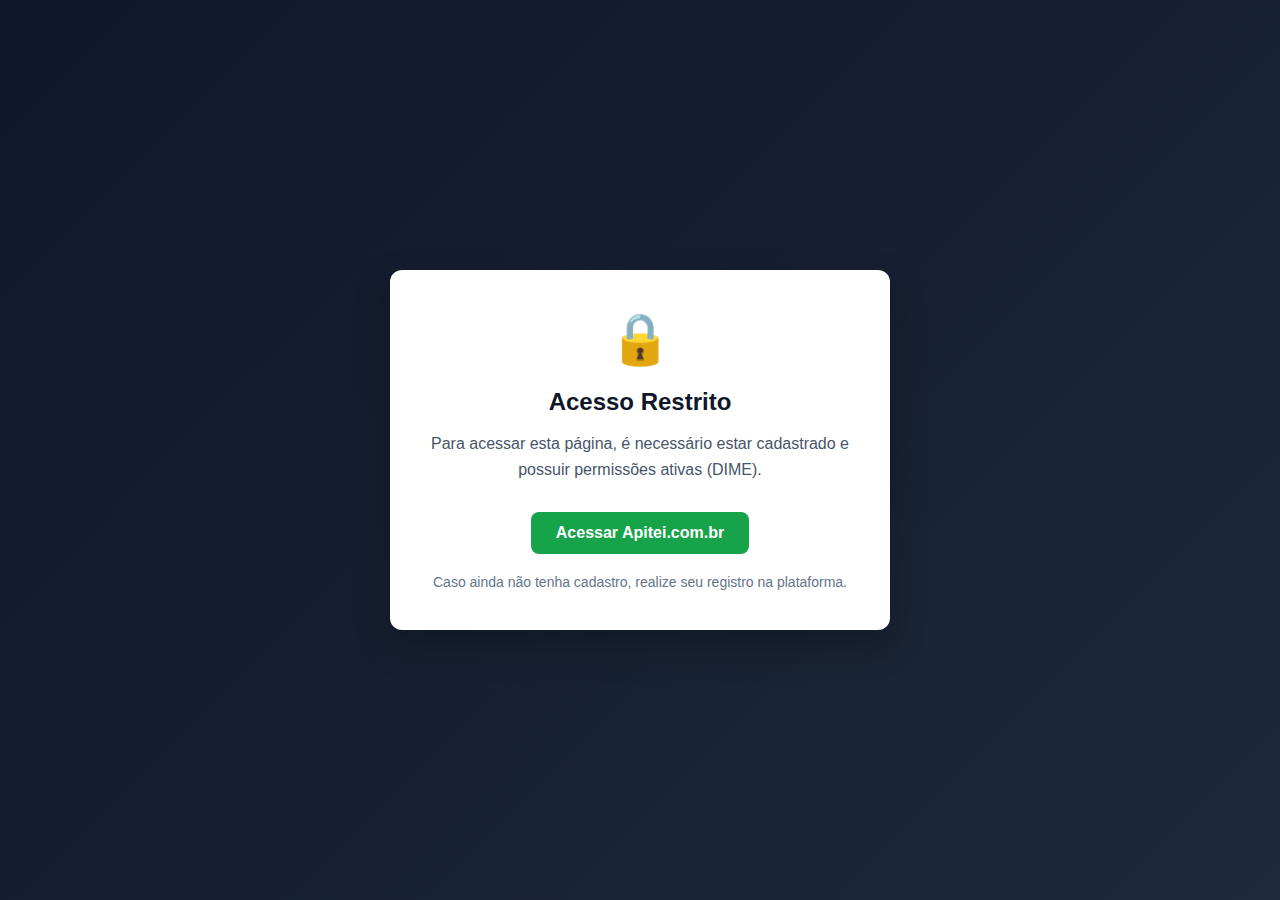
<file: placar-erro/index.html>
<!DOCTYPE html>
<html lang="pt-BR">
<head>
    <meta charset="UTF-8">
    <meta name="viewport" content="width=device-width, initial-scale=1.0">
    <title>Acesso Restrito</title>

    <style>
        * {
            margin: 0;
            padding: 0;
            box-sizing: border-box;
            font-family: Arial, Helvetica, sans-serif;
        }

        body {
            height: 100vh;
            display: flex;
            align-items: center;
            justify-content: center;
            background: linear-gradient(135deg, #0f172a, #1e293b);
        }

        .container {
            background: #ffffff;
            padding: 40px;
            max-width: 500px;
            width: 90%;
            border-radius: 12px;
            text-align: center;
            box-shadow: 0 15px 35px rgba(0,0,0,0.25);
        }

        .icon {
            font-size: 50px;
            margin-bottom: 20px;
        }

        h1 {
            font-size: 24px;
            margin-bottom: 15px;
            color: #0f172a;
        }

        p {
            font-size: 16px;
            color: #475569;
            margin-bottom: 30px;
            line-height: 1.6;
        }

        .btn {
            display: inline-block;
            padding: 12px 25px;
            background: #16a34a;
            color: #ffffff;
            text-decoration: none;
            font-weight: bold;
            border-radius: 8px;
            transition: 0.3s ease;
        }

        .btn:hover {
            background: #15803d;
        }

        .link-secundario {
            display: block;
            margin-top: 20px;
            font-size: 14px;
            color: #64748b;
        }
    </style>
</head>

<body>

    <div class="container">
        <div class="icon">🔒</div>
        <h1>Acesso Restrito</h1>
        <p>
            Para acessar esta página, é necessário estar cadastrado
            e possuir permissões ativas (DIME).
        </p>

        <a href="https://apitei.com.br" class="btn">
            Acessar Apitei.com.br
        </a>

        <span class="link-secundario">
            Caso ainda não tenha cadastro, realize seu registro na plataforma.
        </span>
    </div>

</body>
</html>
</file>
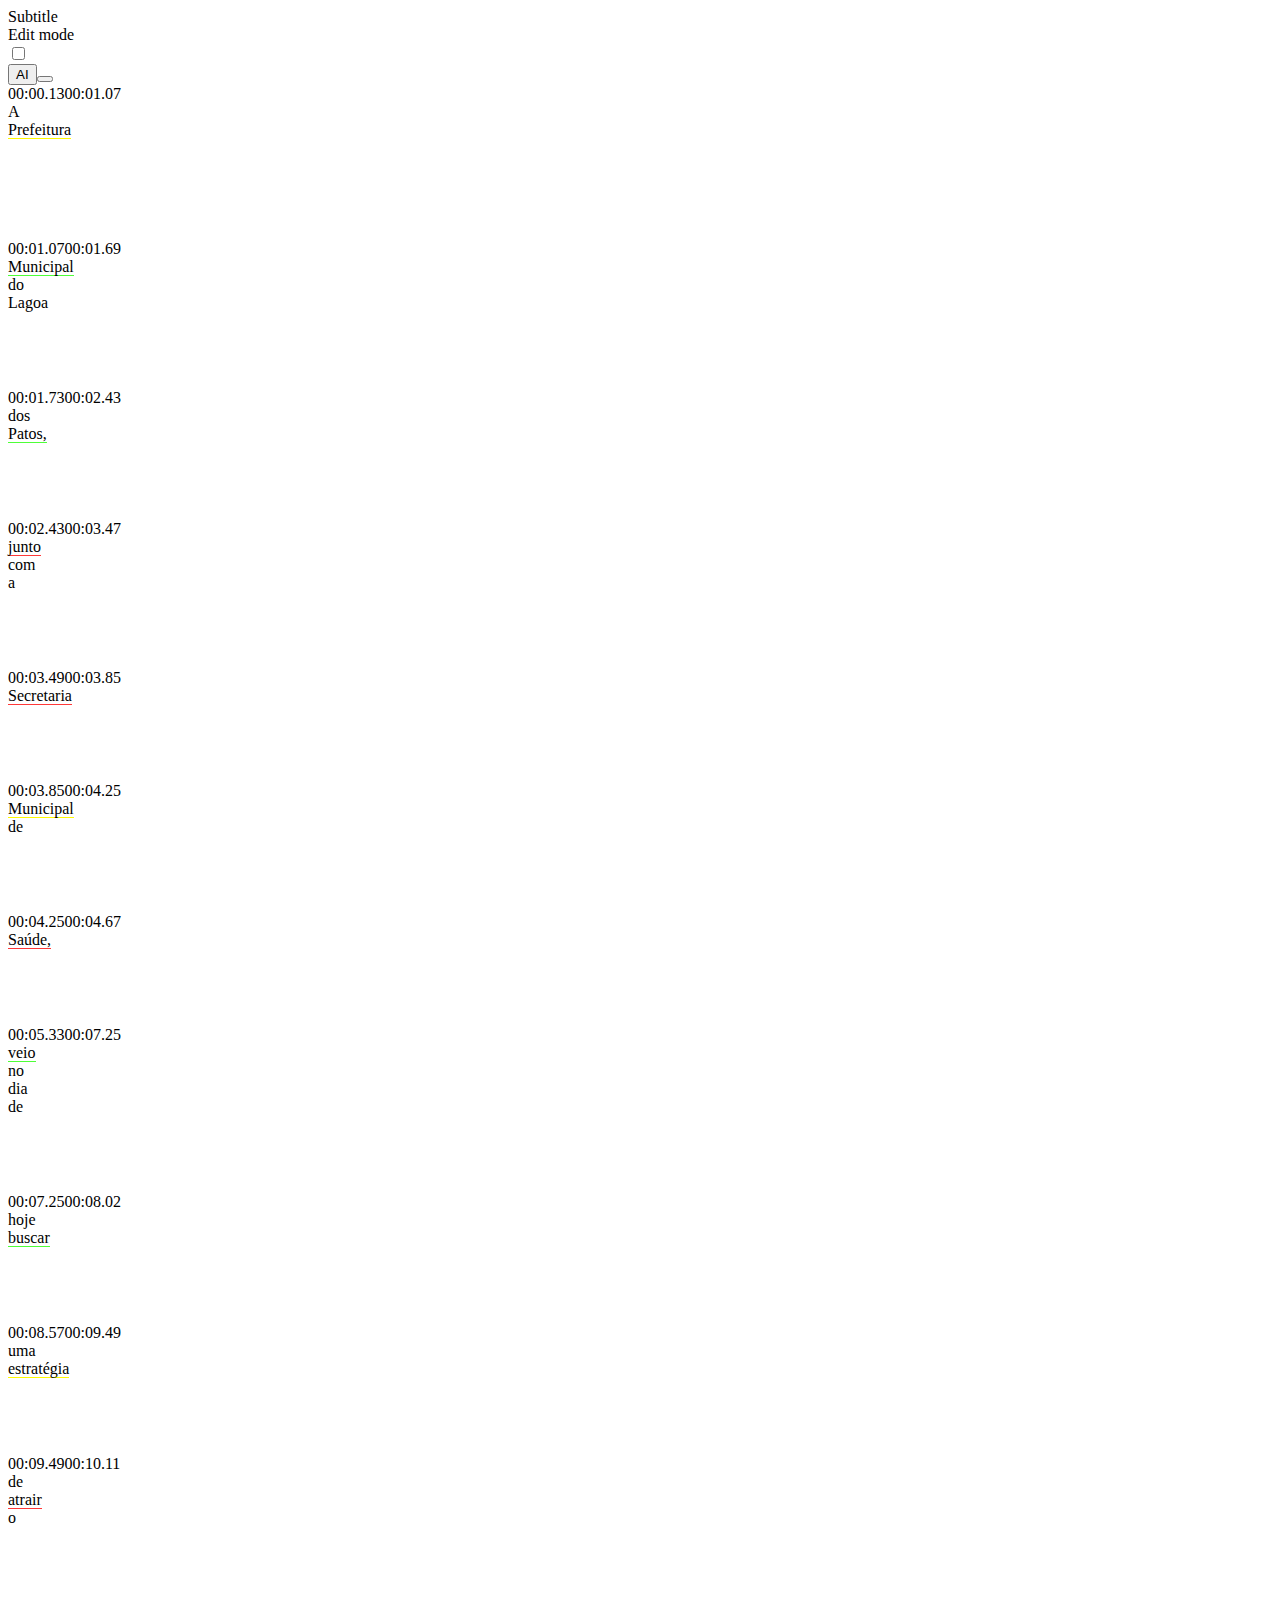
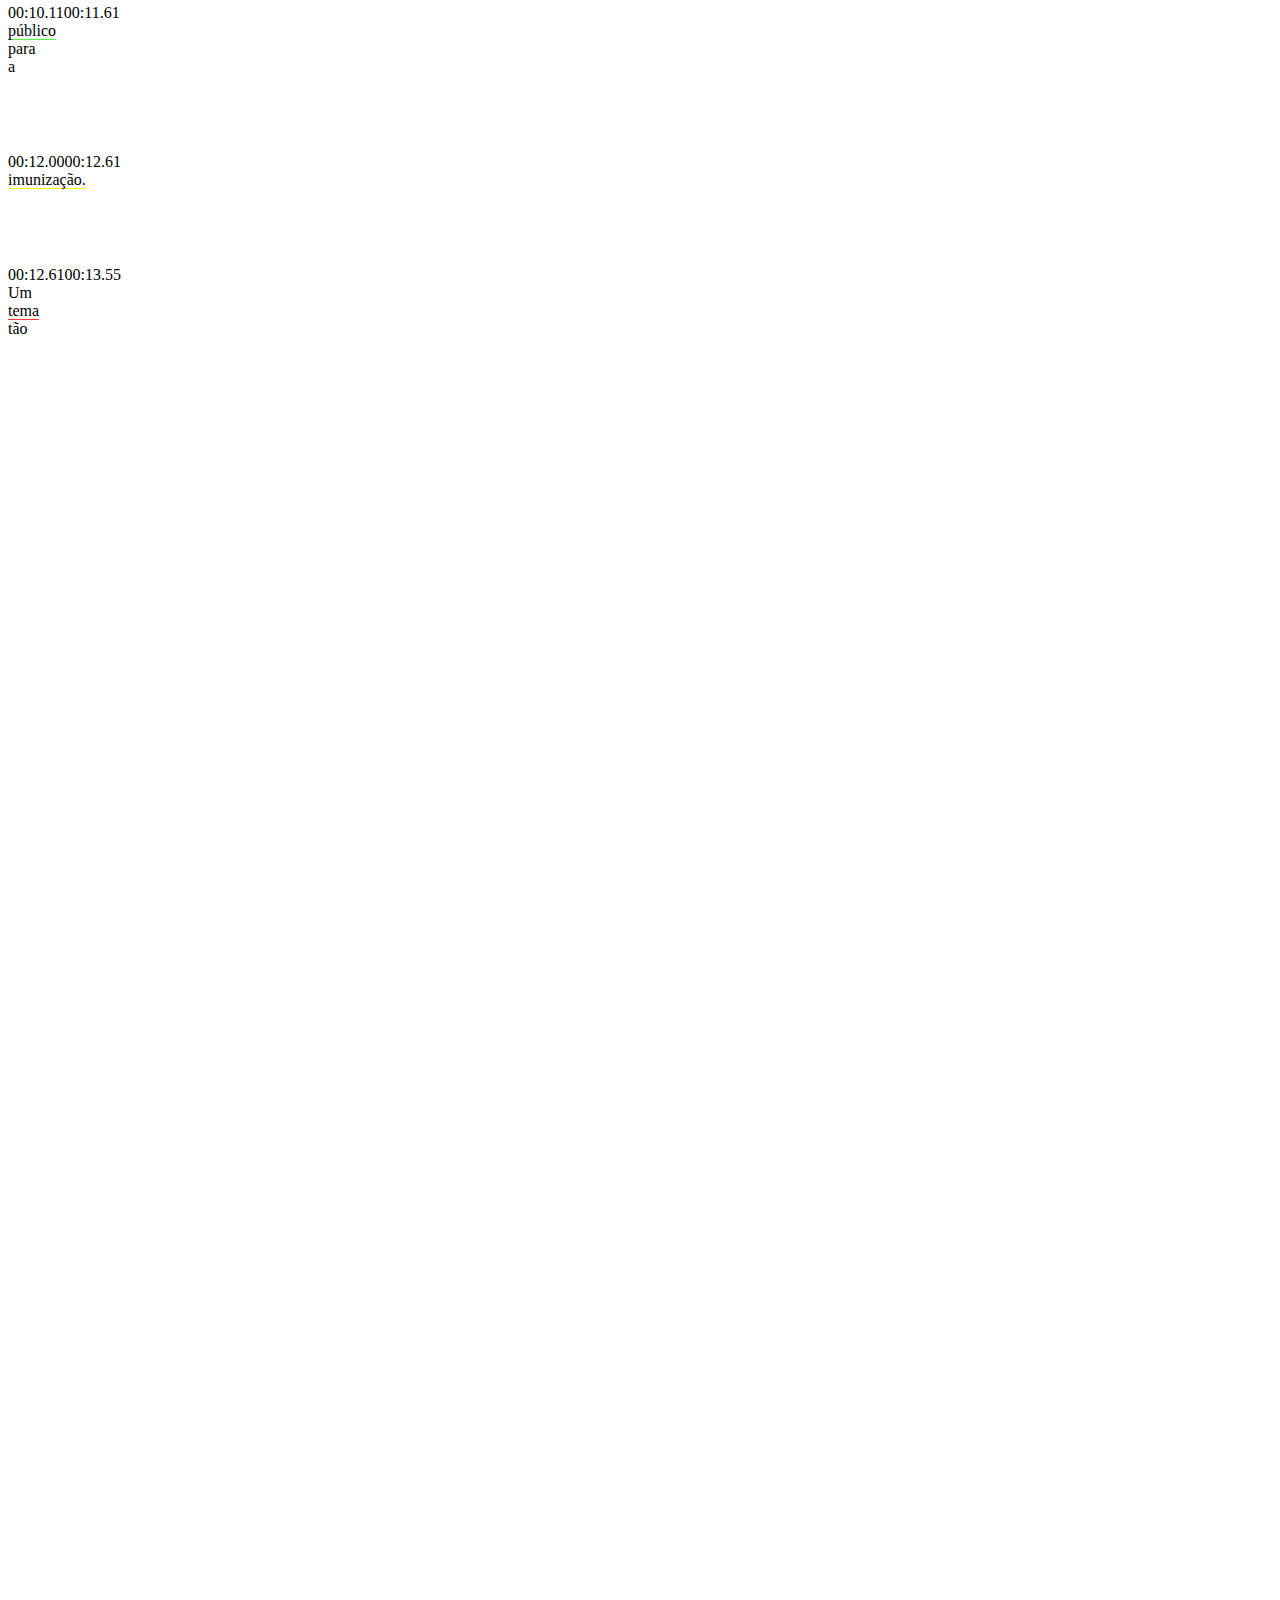
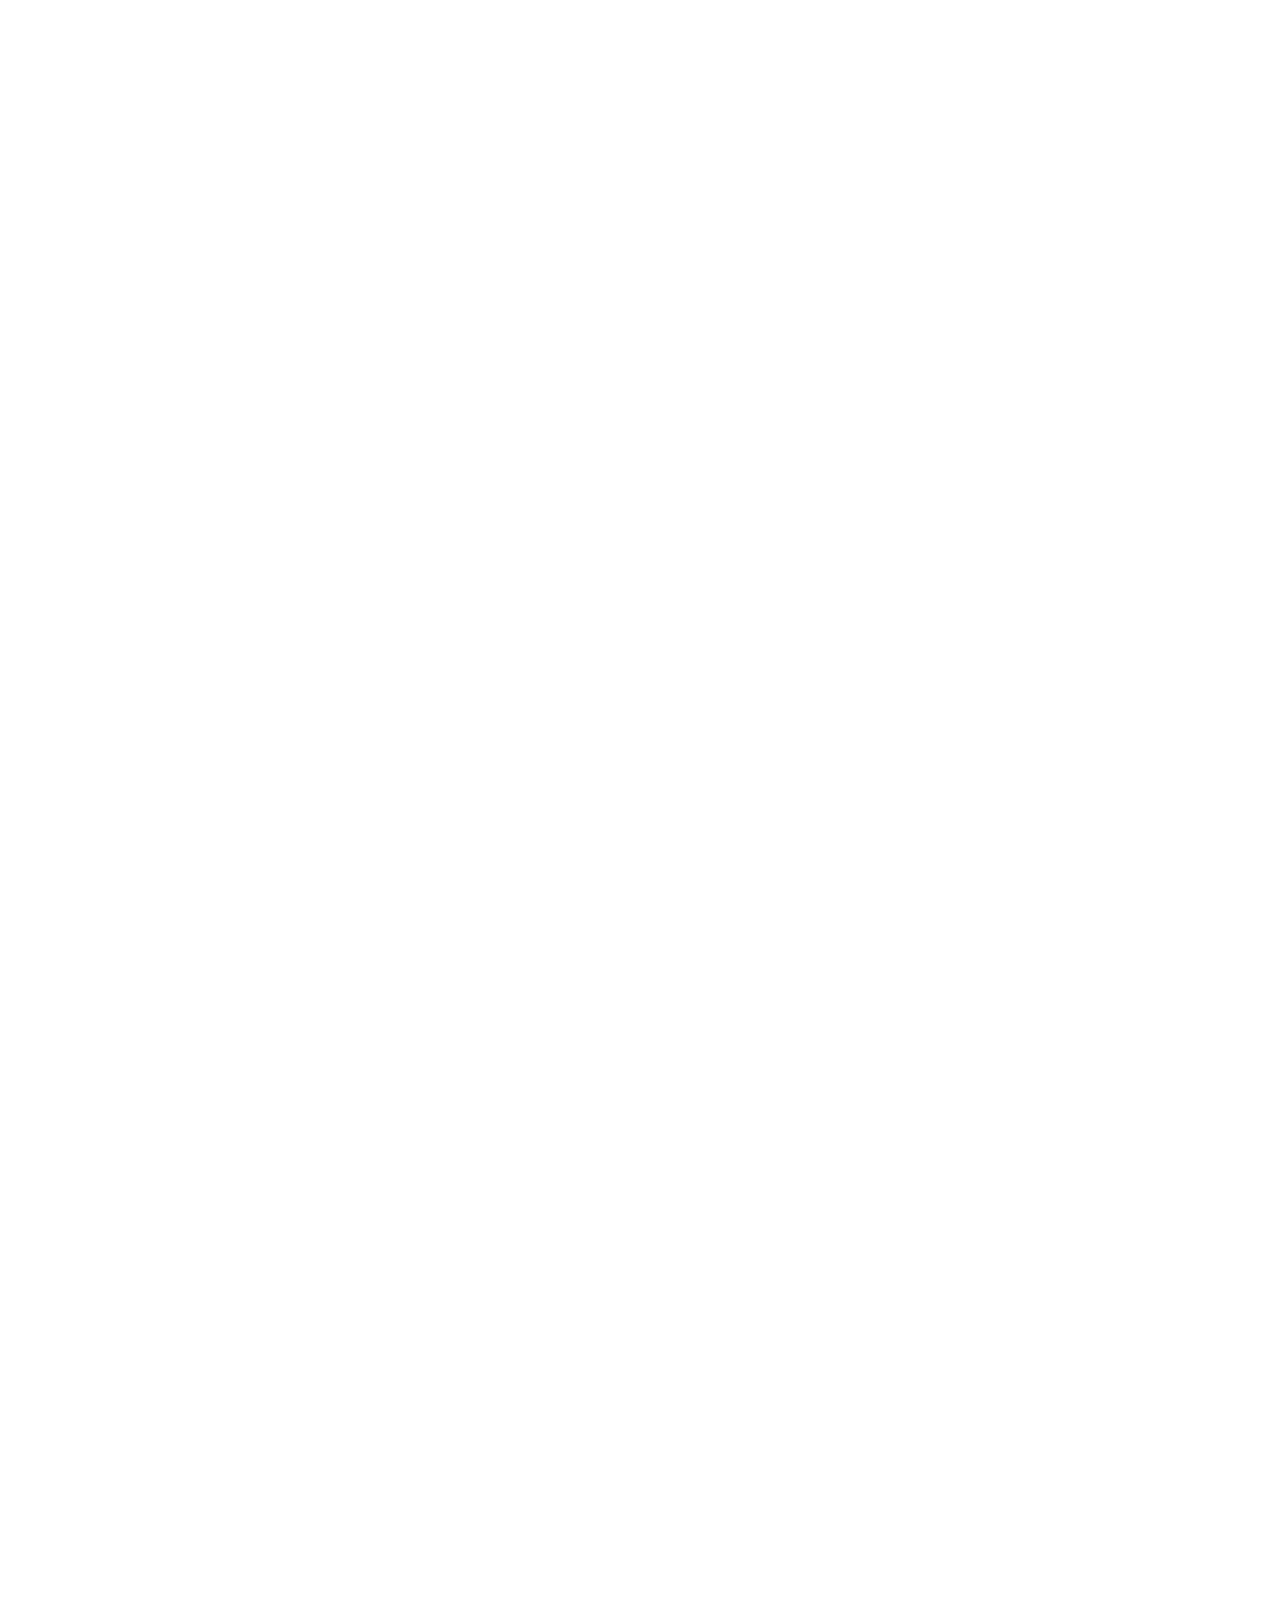
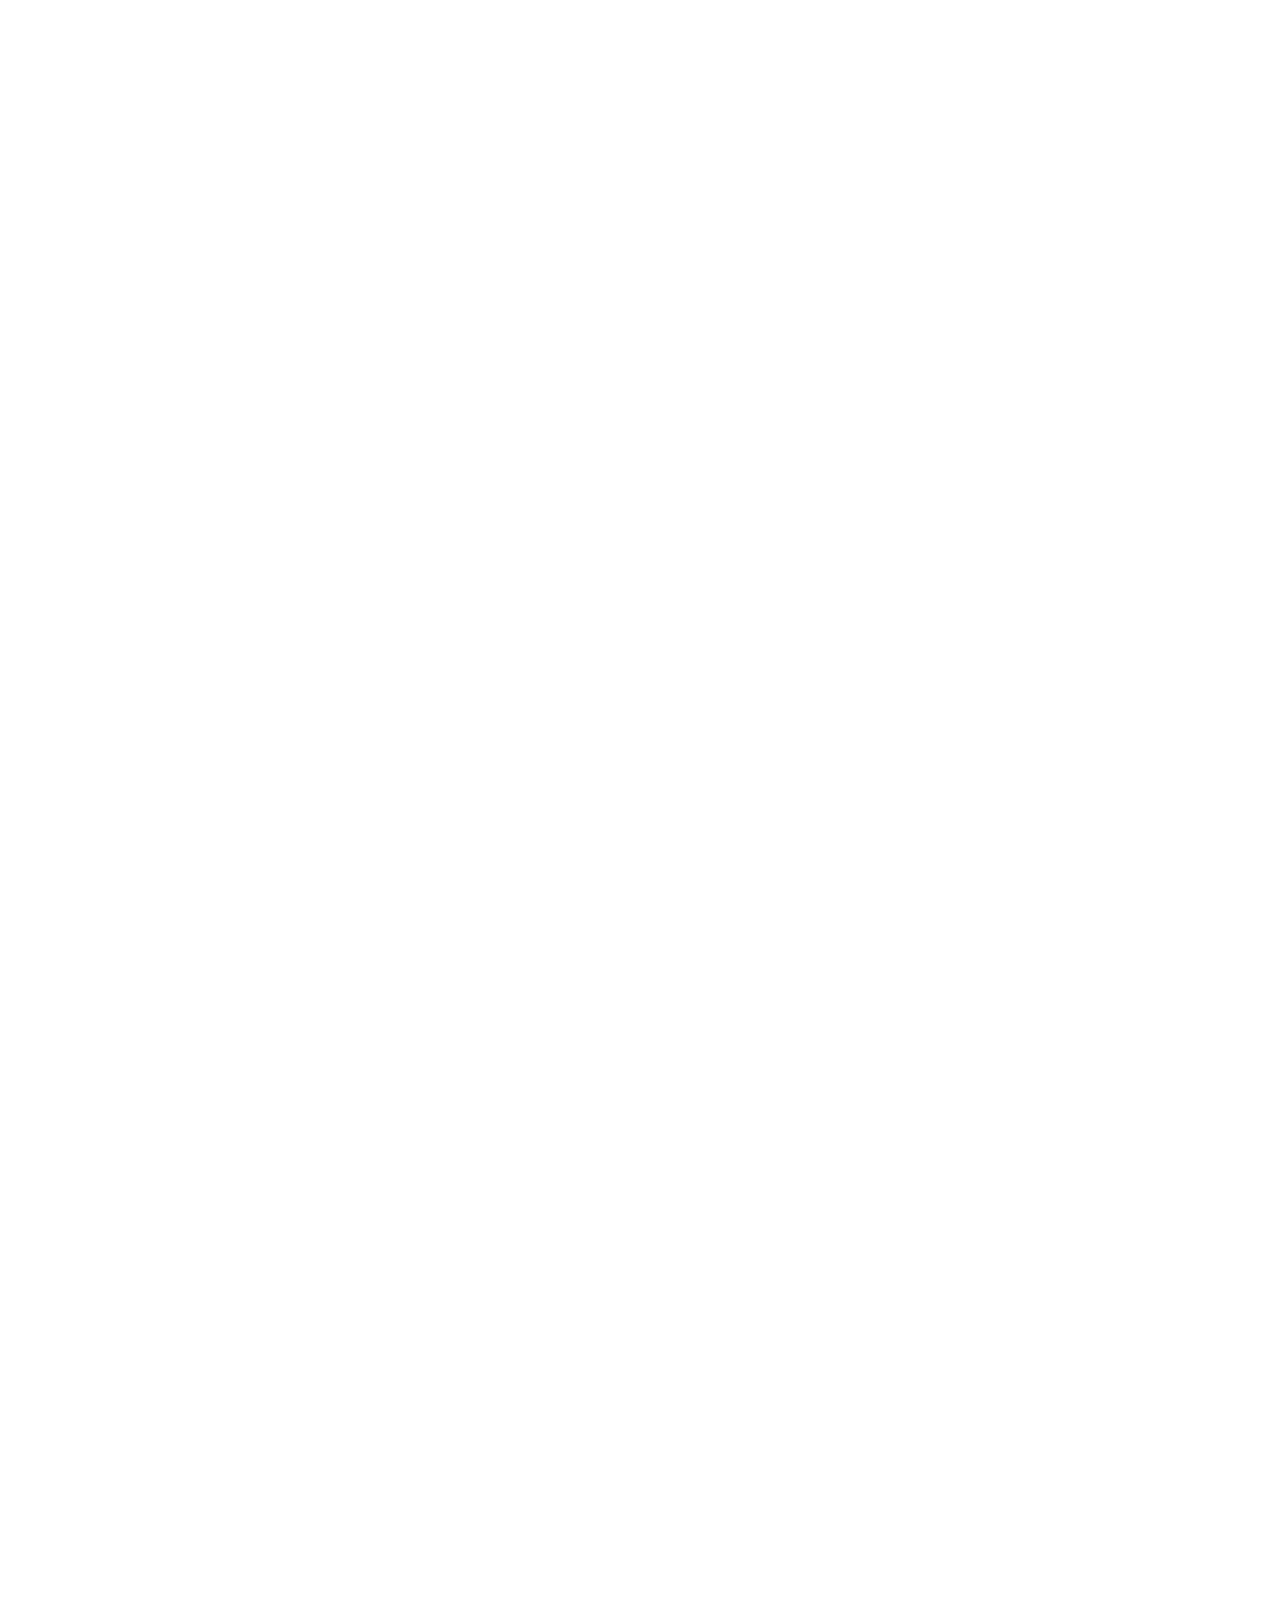
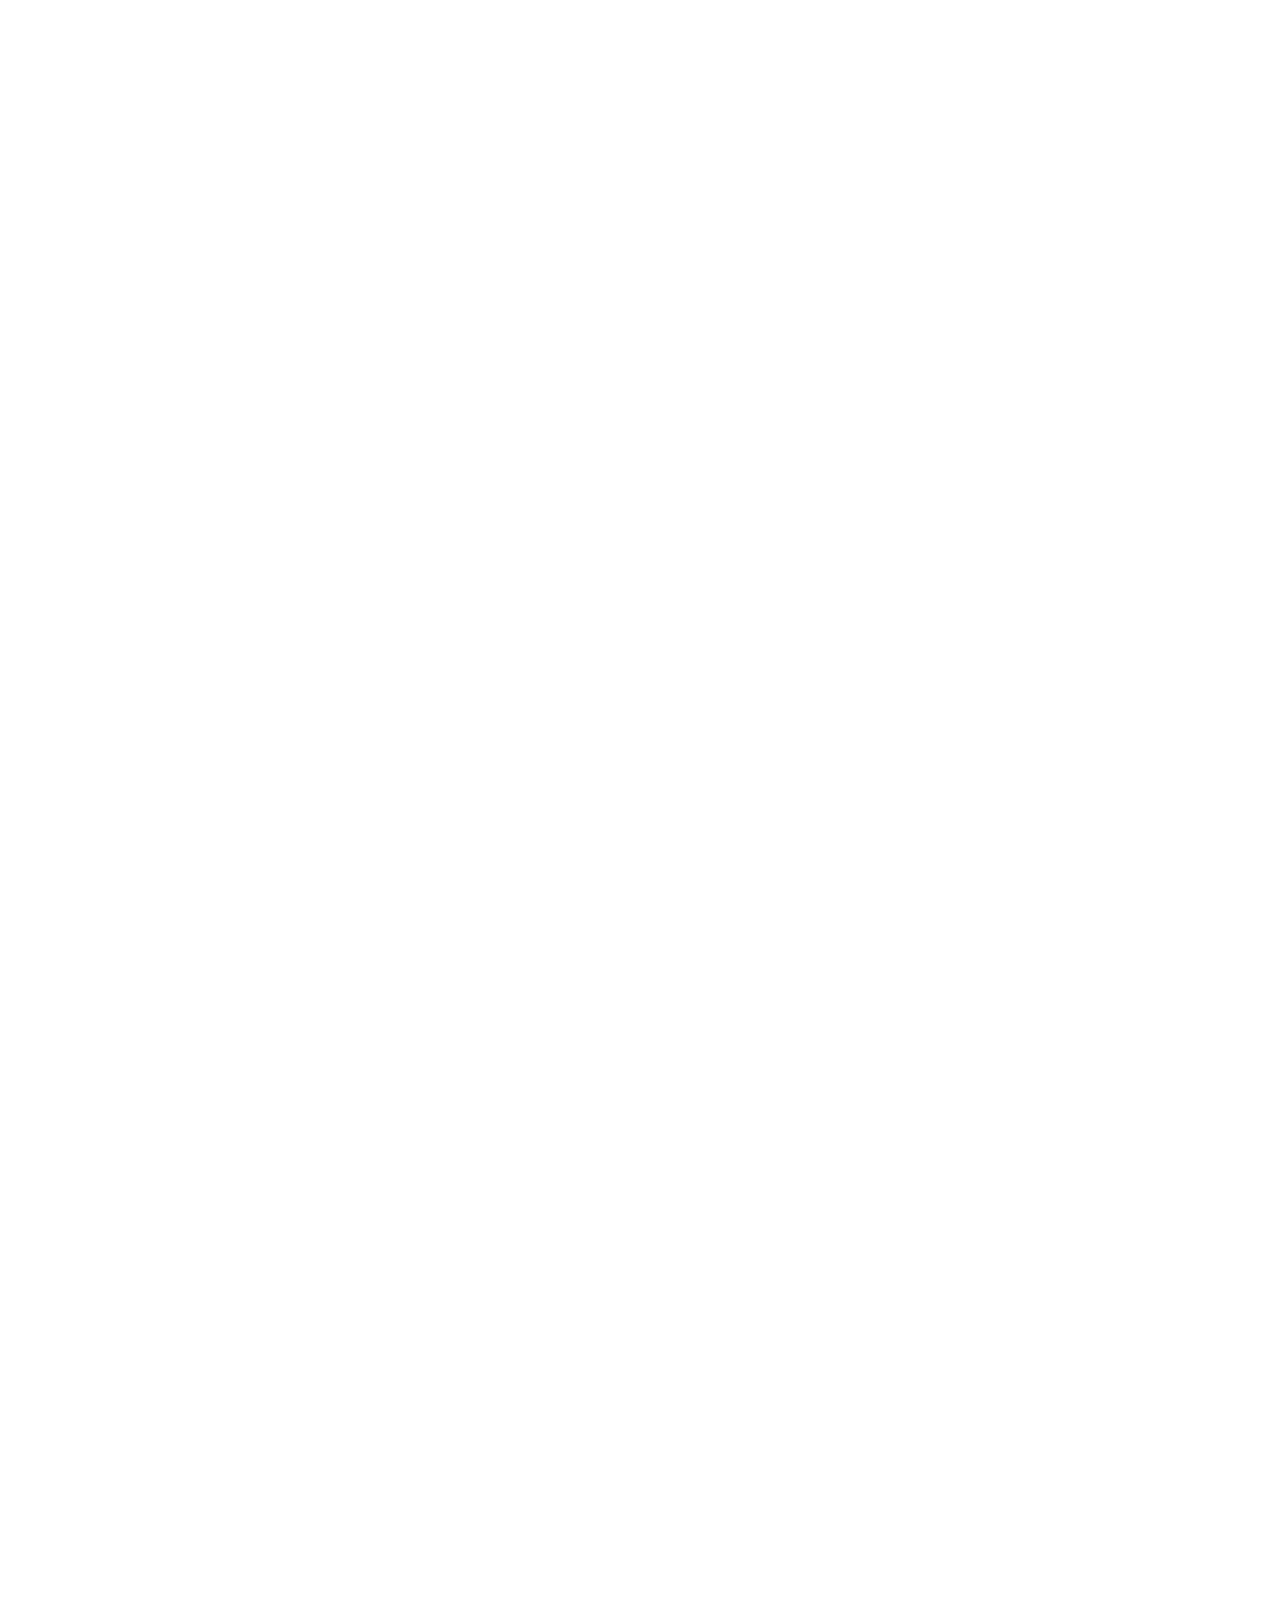
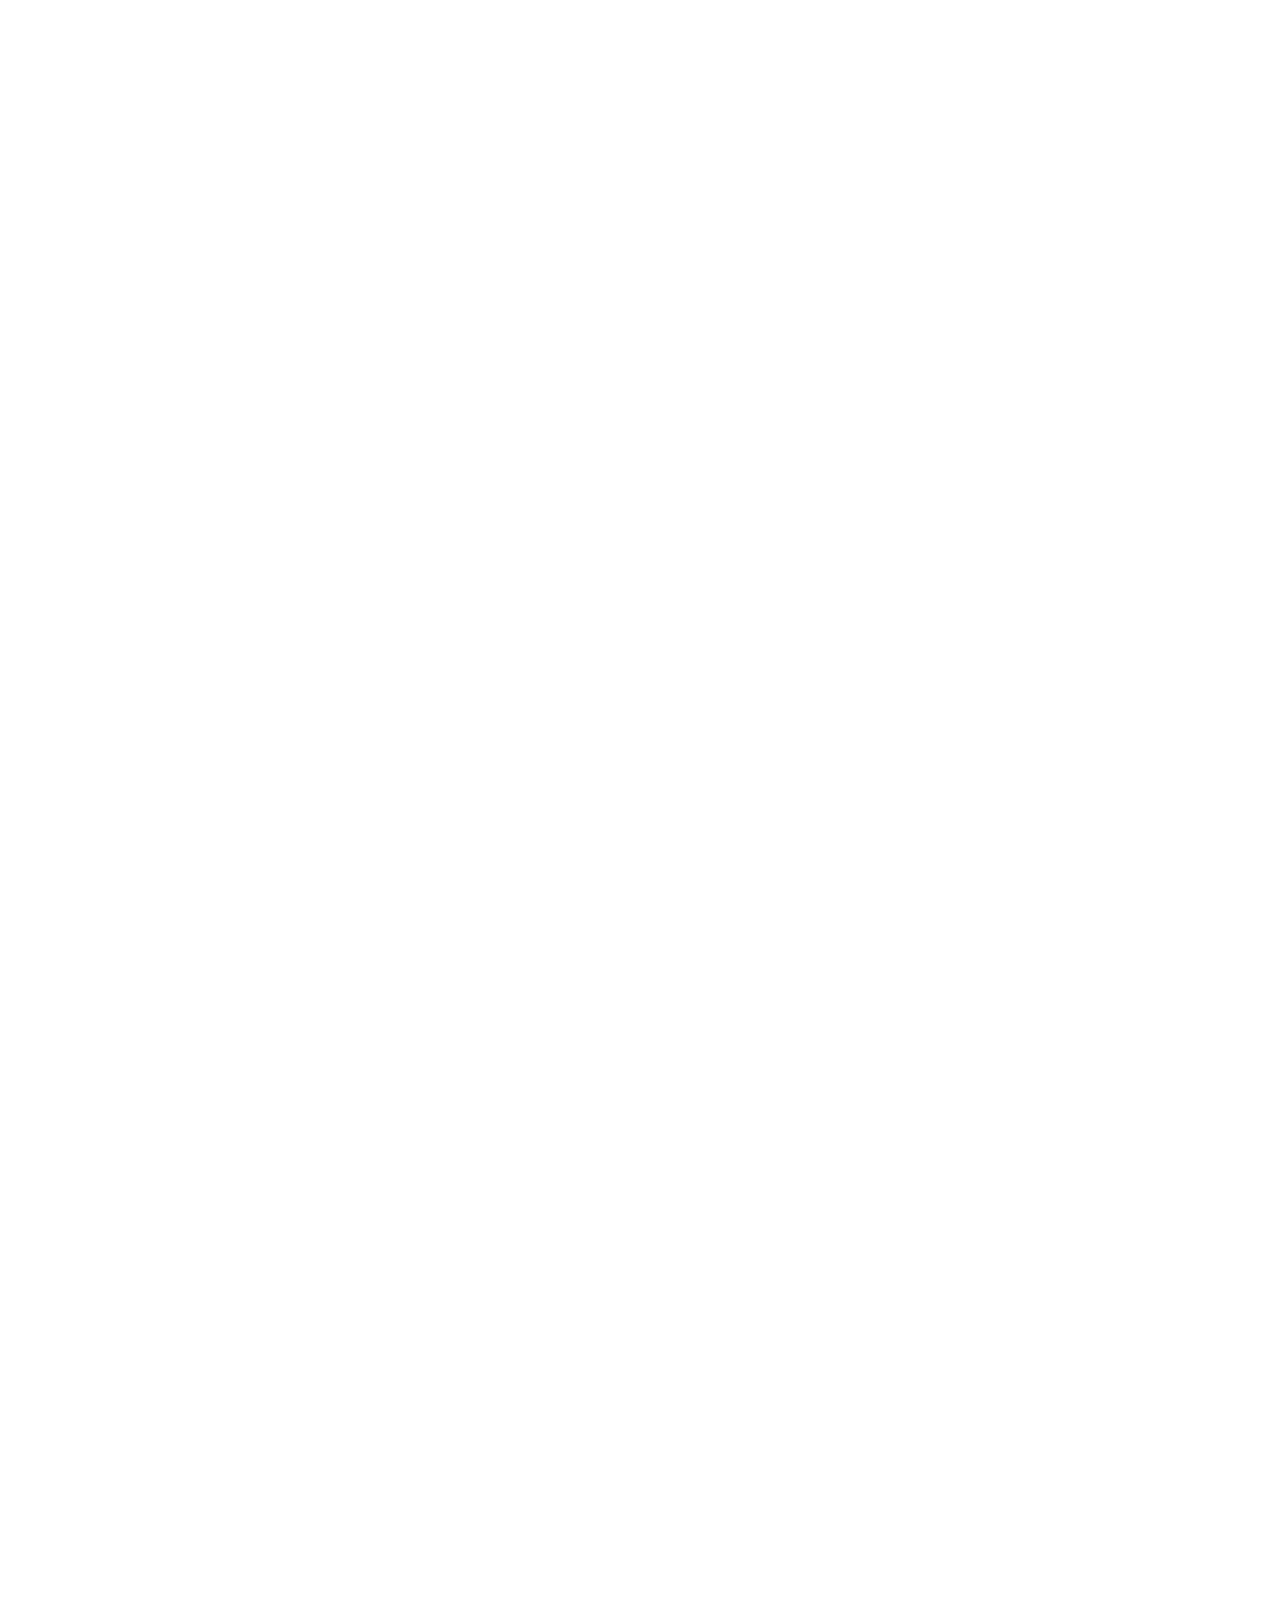
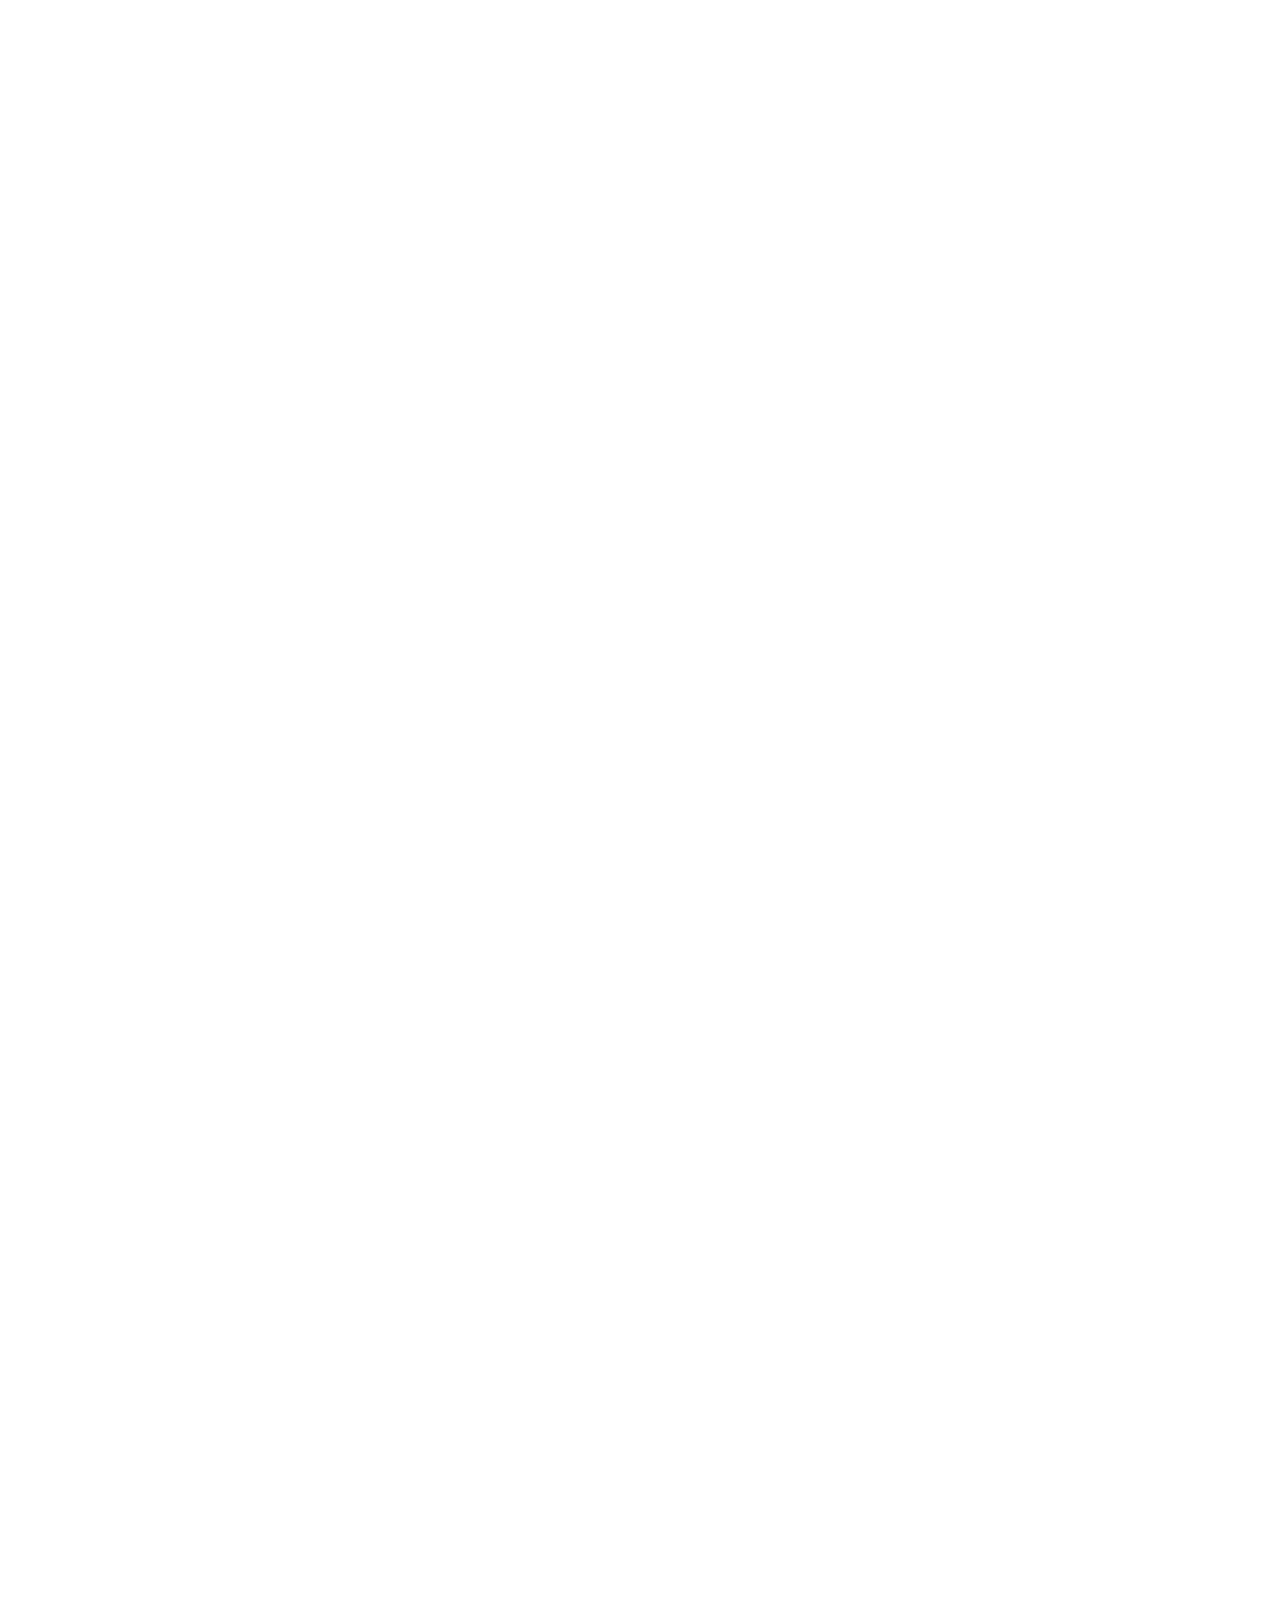
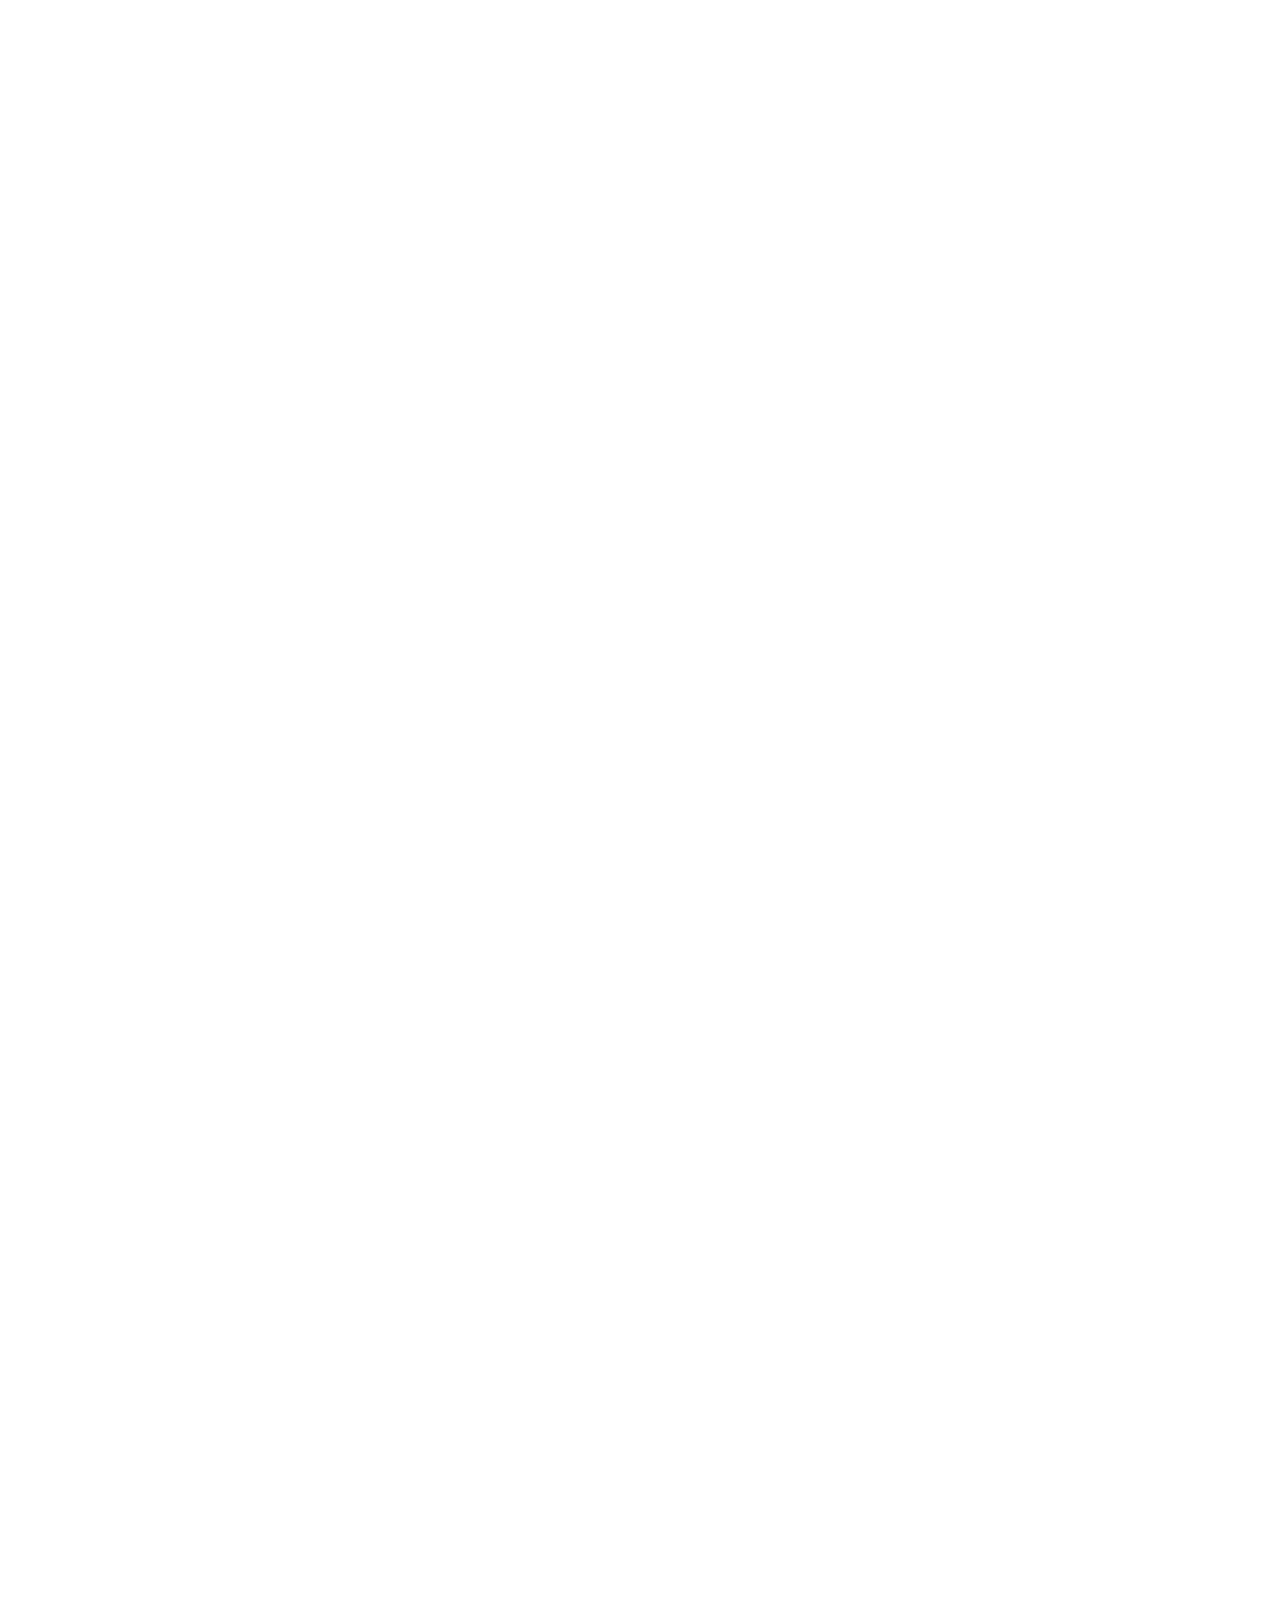
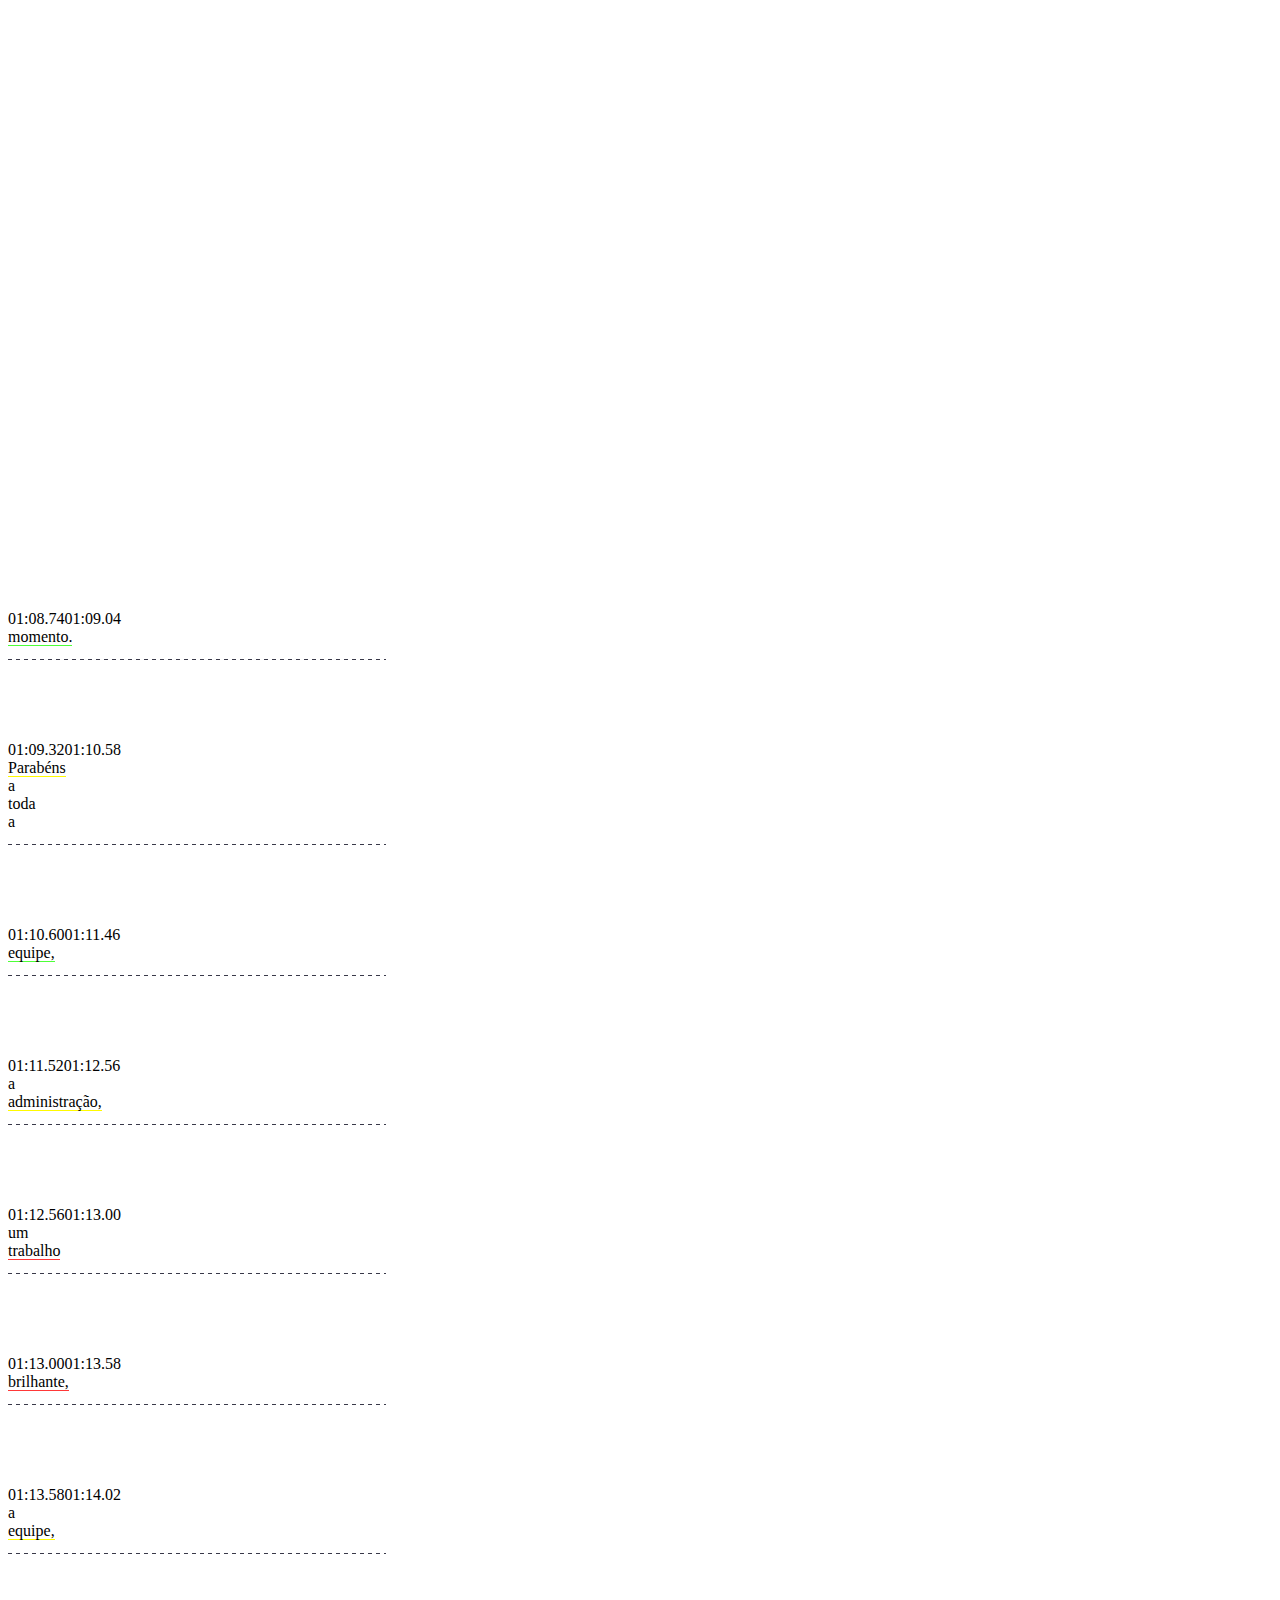
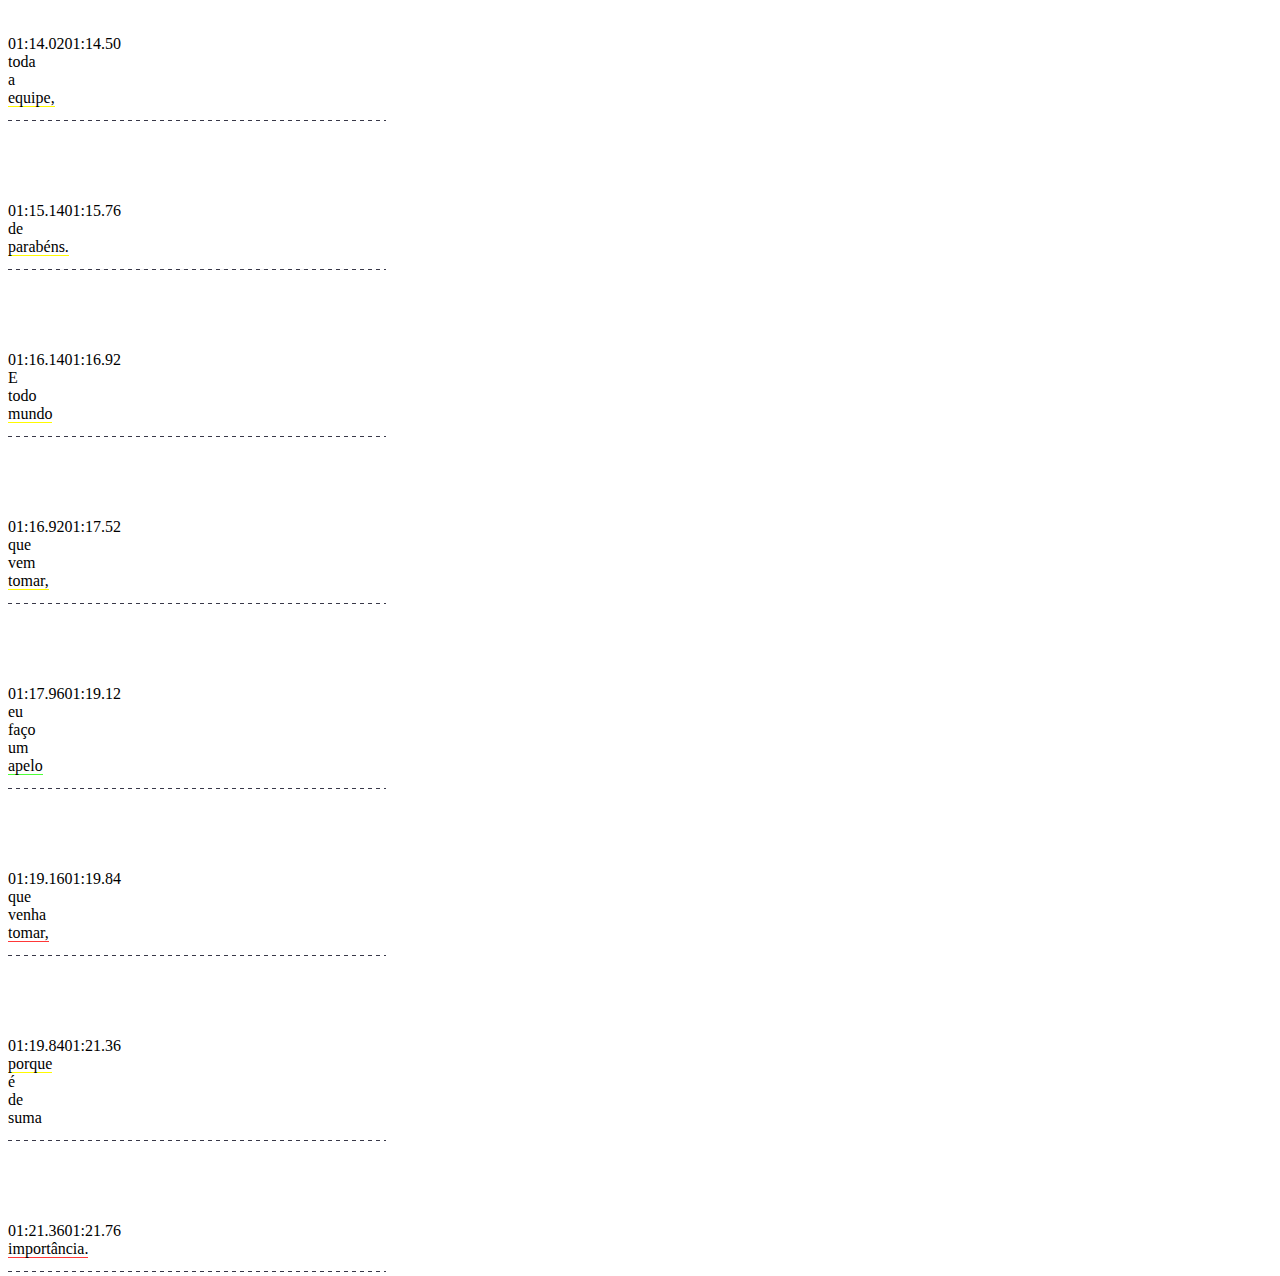
<file: ind.html>
<!DOCTYPE html>
<html lang="pt-br">
<head>
    <meta charset="UTF-8">
    <meta name="viewport" content="width=device-width, initial-scale=1.0">
    <title>Document</title>
</head>
<body>
    <div data-v-446a49c4="" data-v-5b295a55="" class="editor-subtitle"><div data-v-446a49c4="" class="captions-header" style=""><div data-v-446a49c4="" class="captions-header-left"><div data-v-446a49c4="" class="display-type"><div data-v-446a49c4="" class="display-type-item active"><iconpark-icon data-v-446a49c4="" class="icon" name="subtitle22" icon-id="" size="1em"></iconpark-icon><span data-v-446a49c4="">Subtitle</span></div><div data-v-446a49c4="" class="display-type-item"><iconpark-icon data-v-446a49c4="" class="icon" name="transcript2-d3hgl7l6" icon-id="" size="1em"></iconpark-icon><!----></div></div><div data-v-446a49c4="" class="gap-line"></div><div data-v-446a49c4="" class="batch-edit-button"><span data-v-446a49c4="" class="batch-edit-button-text">Edit mode</span><!----><div data-v-446a49c4="" class="el-switch option-switch"><input class="el-switch__input" type="checkbox" role="switch" aria-checked="false" aria-disabled="false" name="" true-value="true" false-value="false" id="el-id-4100-30"><!--v-if--><span class="el-switch__core"><!--v-if--><div class="el-switch__action"><!--v-if--></div></span><!--v-if--></div></div></div><div data-v-446a49c4="" class="captions-header-right"><button data-v-63ba1308="" class="function-right-base-button"><div data-v-63ba1308="" class="button-content el-tooltip__trigger el-tooltip__trigger"><iconpark-icon data-v-63ba1308="" class="icon" name="AI-fmh9b3af" icon-id="" size="1em"></iconpark-icon><span data-v-63ba1308="" class="ai">AI</span></div><!----></button><!----><!----><!----><button data-v-0cbf4c76="" class="function-right-base-button"><div data-v-0cbf4c76="" class="button-content el-tooltip__trigger el-tooltip__trigger"><iconpark-icon data-v-0cbf4c76="" class="icon" name="setupline" icon-id="" size="1em"></iconpark-icon></div><!----></button><!----></div></div><div data-v-f8d12d1e="" data-v-446a49c4="" id="captions-area-id" class="captions-area" isopenindexeddbsuccess="true" style="display: none;"><!----><div data-v-6995ecc6="" data-v-f8d12d1e="" class="captions-body" style="height: calc(-228px + 100vh); display: none;"><div data-v-6995ecc6="" class="captions-body-status absolute-center"><div data-v-470cd572="" data-v-6995ecc6="" class="blob-wrapper"><div data-v-470cd572="" class="blob"><div data-v-470cd572="" class="title">Matching...</div></div><div data-v-470cd572="" class="blob1"></div><div data-v-470cd572="" class="blob2"></div><div data-v-470cd572="" class="blob3"></div></div><div data-v-6995ecc6="" class="captions-body-status-title"><span data-v-6995ecc6="" style="display: none;">AI Captioning...</span><span data-v-6995ecc6="" style="display: none;">Oops, our AI lost in cyberspace</span></div><div data-v-6995ecc6="" class="captions-body-status-tips"><span data-v-6995ecc6="" style="display: none;">You’re using the slow captioning for free account.</span><span data-v-6995ecc6="" style="display: none;">You’re using the lightning  ⚡️  caption</span></div><div data-v-6995ecc6="" class="captions-body-status-tips"><span data-v-6995ecc6="" style="display: none;">It'll take around 1 ~ 2 minutes.</span><span data-v-6995ecc6="" style="display: none;">Captioning error, please contact our customer service</span></div></div></div><div data-v-44ac399f="" data-v-f8d12d1e="" class="tool-bar" style="display: none; --8c1344d8: undefined; --258cc3b0: undefined;"><div data-v-44ac399f=""><div data-v-44ac399f="" class="tool-header"><div data-v-44ac399f="" class="tool-item-wrap"><div data-v-44ac399f="" class="tool-item speaker"><span data-v-44ac399f="" class="toolbar-speaker-name"></span><iconpark-icon data-v-44ac399f="" class="icon icon-chevron" name="ChevronDown" icon-id="" size="1em"></iconpark-icon></div></div><div data-v-44ac399f="" class="tool-item-wrap"><div data-v-44ac399f="" class="tool-item template"><iconpark-icon data-v-44ac399f="" class="icon icon-template" name="Animate3" icon-id="" size="1em"></iconpark-icon><span data-v-44ac399f="">Template</span></div></div></div><div data-v-3e6dae6a="" data-v-44ac399f="" class="speaker" id="speaker-wrap" style="display: none;"><div data-v-3e6dae6a="" class="wrap"><div data-v-3e6dae6a="" class="speaker-list"><div data-v-3e6dae6a="" class="el-scrollbar scroll-wrap"><div class="el-scrollbar__wrap el-scrollbar__wrap--hidden-default"><div class="el-scrollbar__view" style=""><div data-v-3e6dae6a="" class="speaker-item-wrap"><div data-v-3e6dae6a="" class="speaker-item"><div data-v-3e6dae6a="" class="speaker-info"><span data-v-3e6dae6a="" class="speaker-name">Speaker 1</span><div data-v-3e6dae6a="" class="local-tip">Local</div></div><!----></div></div></div></div><div class="el-scrollbar__bar is-horizontal" style="display: none;"><div class="el-scrollbar__thumb" style="transform: translateX(0%);"></div></div><div class="el-scrollbar__bar is-vertical" style="display: none;"><div class="el-scrollbar__thumb" style="transform: translateY(0%);"></div></div></div><div data-v-3e6dae6a="" class="create-new"><input data-v-3e6dae6a="" type="text" class="new-speaker-input" placeholder="Type your speaker name..." id="new-speaker-input"><button data-v-3e6dae6a="" class="create-new-speaker"><span data-v-3e6dae6a="">Create</span></button></div></div></div><!----><div data-v-3e6dae6a="" class="speaker-pure-list" style="display: none;"><div data-v-3e6dae6a="" class="el-scrollbar scroll-wrap"><div class="el-scrollbar__wrap el-scrollbar__wrap--hidden-default"><div class="el-scrollbar__view" style=""><div data-v-3e6dae6a="" class="speaker-item-wrap"><div data-v-3e6dae6a="" class="speaker-item"><span data-v-3e6dae6a="" class="speaker-name">Speaker 1</span></div></div></div></div><div class="el-scrollbar__bar is-horizontal" style="display: none;"><div class="el-scrollbar__thumb" style="transform: translateX(0%);"></div></div><div class="el-scrollbar__bar is-vertical" style="display: none;"><div class="el-scrollbar__thumb" style="transform: translateY(0%);"></div></div></div></div><!----></div><!----></div></div></div><div data-v-5a0666cb="" data-v-446a49c4="" class="editor-frame-capture"><div data-v-6995ecc6="" data-v-5a0666cb="" class="captions-body" style="height: 100%; display: none;"><div data-v-6995ecc6="" class="captions-body-status absolute-center"><div data-v-470cd572="" data-v-6995ecc6="" class="blob-wrapper"><div data-v-470cd572="" class="blob"><div data-v-470cd572="" class="title">Matching...</div></div><div data-v-470cd572="" class="blob1"></div><div data-v-470cd572="" class="blob2"></div><div data-v-470cd572="" class="blob3"></div></div><div data-v-6995ecc6="" class="captions-body-status-title"><span data-v-6995ecc6="" style="display: none;">AI Captioning...</span><span data-v-6995ecc6="" style="display: none;">Oops, our AI lost in cyberspace</span></div><div data-v-6995ecc6="" class="captions-body-status-tips"><span data-v-6995ecc6="" style="display: none;">You’re using the slow captioning for free account.</span><span data-v-6995ecc6="" style="display: none;">You’re using the lightning  ⚡️  caption</span></div><div data-v-6995ecc6="" class="captions-body-status-tips"><span data-v-6995ecc6="" style="display: none;">It'll take around 1 ~ 2 minutes.</span><span data-v-6995ecc6="" style="display: none;">Captioning error, please contact our customer service</span></div></div></div><div data-v-5a0666cb="" style="height: 100%;"><div data-v-5a0666cb="" class="frame-caption-container"><div data-v-106741c1="" data-v-5a0666cb="" class="editor-frame-caption" id="srceditor-frame-caption" framecharslimit="30" dstdefaultcpl="9007199254740991"><div data-v-106741c1="" class="captions-body"><div data-v-106741c1="" class="vue-recycle-scroller ready direction-vertical caption-text-ul" id="src-dynamic-scroller"><div class="vue-recycle-scroller__slot"></div><div class="vue-recycle-scroller__item-wrapper" style="min-height: 7164px;"><div class="vue-recycle-scroller__item-view" style="transform: translateY(0px) translateX(0px);"><div data-v-106741c1="" data-index="C2oxBNKWnB9T"><div data-v-106741c1="" class="caption-li first-caption-li"><div data-v-106741c1="" class="bottom-operations top-operations"><!----></div><div data-v-106741c1="" id="caption-li-container-C2oxBNKWnB9T" class="caption-li-container"><div data-v-106741c1="" class="caption-li-top spaceBetween"><div data-v-106741c1="" class="caption-time" id="C2oxBNKWnB9Tcaption-time"><span data-v-106741c1="" class="caption-time-edit">00:00.13</span><iconpark-icon data-v-106741c1="" class="time-icon" name="Vector1239" icon-id="" size="1em" style="font-size: 6px;"></iconpark-icon><span data-v-106741c1="" class="caption-time-edit">00:01.07</span></div><div data-v-106741c1="" class="top-tool-bar noFlex1"><iconpark-icon data-v-106741c1="" class="top-tool-icon el-tooltip__trigger el-tooltip__trigger" name="edit2" icon-id="" size="1em"></iconpark-icon><iconpark-icon data-v-106741c1="" class="top-tool-icon" name="Play-9le5n174" icon-id="" size="1em"></iconpark-icon><iconpark-icon data-v-106741c1="" class="top-tool-icon" name="eyeon" icon-id="" size="1em"></iconpark-icon><iconpark-icon data-v-106741c1="" class="top-tool-icon delete" name="delete-9le67n53" icon-id="" size="1em"></iconpark-icon><!----><!----></div></div><div data-v-106741c1="" class="caption-input"><!----><div data-v-106741c1="" class="caption-text" spellcheck="false"><div data-v-106741c1="" class="word-wrapper"><span data-v-106741c1="" class="caption-word" id="jqNI_QAoYUz6wrapper"><span data-v-106741c1="" class="word-text">A</span></span></div><!----><div data-v-106741c1="" class="word-wrapper"><span data-v-106741c1="" class="caption-word" id="oHwpoiMSa6Xqwrapper"><span data-v-106741c1="" class="word-text" style="border-bottom: 1px solid rgb(255, 250, 0);">Prefeitura</span></span></div><!----></div></div><iconpark-icon data-v-106741c1="" class="loading-animation" name="loading-02" icon-id="" size="1em" style="display: none;"></iconpark-icon><div data-v-106741c1="" id="emoji-gif-button-C2oxBNKWnB9T" class="emoji-gif-button"><iconpark-icon data-v-106741c1="" name="sticker-fmh9b3ae" icon-id="" size="1em"></iconpark-icon></div><!----></div><div data-v-106741c1="" class="bottom-operations"><div data-v-106741c1="" class="dot-line" style="display: none;"><svg data-v-106741c1="" width="378" height="1" viewBox="0 0 378 1" fill="none" xmlns="http://www.w3.org/2000/svg"><line data-v-106741c1="" y1="0.5" x2="378" y2="0.5" stroke="#393949" stroke-dasharray="4 4"></line></svg></div><div data-v-106741c1="" class="operations" style="display: none;"><div data-v-106741c1="" class="operation disabled el-tooltip__trigger el-tooltip__trigger"><iconpark-icon data-v-106741c1="" name="add" icon-id="" size="1em"></iconpark-icon></div><div data-v-106741c1="" class="operation last el-tooltip__trigger el-tooltip__trigger"><iconpark-icon data-v-106741c1="" name="Merge" icon-id="" size="1em"></iconpark-icon></div></div></div></div></div></div><div class="vue-recycle-scroller__item-view" style="transform: translateY(101px) translateX(0px);"><div data-v-106741c1="" data-index="cHxWhMV-29WW"><div data-v-106741c1="" class="caption-li"><!----><div data-v-106741c1="" id="caption-li-container-cHxWhMV-29WW" class="caption-li-container"><div data-v-106741c1="" class="caption-li-top spaceBetween"><div data-v-106741c1="" class="caption-time" id="cHxWhMV-29WWcaption-time"><span data-v-106741c1="" class="caption-time-edit">00:01.07</span><iconpark-icon data-v-106741c1="" class="time-icon" name="Vector1239" icon-id="" size="1em" style="font-size: 6px;"></iconpark-icon><span data-v-106741c1="" class="caption-time-edit">00:01.69</span></div><div data-v-106741c1="" class="top-tool-bar noFlex1"><iconpark-icon data-v-106741c1="" class="top-tool-icon el-tooltip__trigger el-tooltip__trigger" name="edit2" icon-id="" size="1em"></iconpark-icon><iconpark-icon data-v-106741c1="" class="top-tool-icon" name="Play-9le5n174" icon-id="" size="1em"></iconpark-icon><iconpark-icon data-v-106741c1="" class="top-tool-icon" name="eyeon" icon-id="" size="1em"></iconpark-icon><iconpark-icon data-v-106741c1="" class="top-tool-icon delete" name="delete-9le67n53" icon-id="" size="1em"></iconpark-icon><!----><!----></div></div><div data-v-106741c1="" class="caption-input"><!----><div data-v-106741c1="" class="caption-text" spellcheck="false"><div data-v-106741c1="" class="word-wrapper"><span data-v-106741c1="" class="caption-word" id="LGzpJ7HWJkNKwrapper"><span data-v-106741c1="" class="word-text" style="border-bottom: 1px solid rgb(78, 255, 56);">Municipal</span></span></div><!----><div data-v-106741c1="" class="word-wrapper"><span data-v-106741c1="" class="caption-word" id="0A4MYTXyaHK-wrapper"><span data-v-106741c1="" class="word-text">do</span></span></div><!----><div data-v-106741c1="" class="word-wrapper"><span data-v-106741c1="" class="caption-word" id="pZqtWrcSIPv4wrapper"><span data-v-106741c1="" class="word-text">Lagoa</span></span></div><!----></div></div><iconpark-icon data-v-106741c1="" class="loading-animation" name="loading-02" icon-id="" size="1em" style="display: none;"></iconpark-icon><div data-v-106741c1="" id="emoji-gif-button-cHxWhMV-29WW" class="emoji-gif-button"><iconpark-icon data-v-106741c1="" name="sticker-fmh9b3ae" icon-id="" size="1em"></iconpark-icon></div><!----></div><div data-v-106741c1="" class="bottom-operations"><div data-v-106741c1="" class="dot-line" style="display: none;"><svg data-v-106741c1="" width="378" height="1" viewBox="0 0 378 1" fill="none" xmlns="http://www.w3.org/2000/svg"><line data-v-106741c1="" y1="0.5" x2="378" y2="0.5" stroke="#393949" stroke-dasharray="4 4"></line></svg></div><div data-v-106741c1="" class="operations" style="display: none;"><div data-v-106741c1="" class="operation disabled el-tooltip__trigger el-tooltip__trigger"><iconpark-icon data-v-106741c1="" name="add" icon-id="" size="1em"></iconpark-icon></div><div data-v-106741c1="" class="operation last el-tooltip__trigger el-tooltip__trigger"><iconpark-icon data-v-106741c1="" name="Merge" icon-id="" size="1em"></iconpark-icon></div></div></div></div></div></div><div class="vue-recycle-scroller__item-view" style="transform: translateY(178px) translateX(0px);"><div data-v-106741c1="" data-index="-gnnG--yULkL"><div data-v-106741c1="" class="caption-li"><!----><div data-v-106741c1="" id="caption-li-container--gnnG--yULkL" class="caption-li-container"><div data-v-106741c1="" class="caption-li-top spaceBetween"><div data-v-106741c1="" class="caption-time" id="-gnnG--yULkLcaption-time"><span data-v-106741c1="" class="caption-time-edit">00:01.73</span><iconpark-icon data-v-106741c1="" class="time-icon" name="Vector1239" icon-id="" size="1em" style="font-size: 6px;"></iconpark-icon><span data-v-106741c1="" class="caption-time-edit">00:02.43</span></div><div data-v-106741c1="" class="top-tool-bar noFlex1"><iconpark-icon data-v-106741c1="" class="top-tool-icon el-tooltip__trigger el-tooltip__trigger" name="edit2" icon-id="" size="1em"></iconpark-icon><iconpark-icon data-v-106741c1="" class="top-tool-icon" name="Play-9le5n174" icon-id="" size="1em"></iconpark-icon><iconpark-icon data-v-106741c1="" class="top-tool-icon" name="eyeon" icon-id="" size="1em"></iconpark-icon><iconpark-icon data-v-106741c1="" class="top-tool-icon delete" name="delete-9le67n53" icon-id="" size="1em"></iconpark-icon><!----><!----></div></div><div data-v-106741c1="" class="caption-input"><!----><div data-v-106741c1="" class="caption-text" spellcheck="false"><div data-v-106741c1="" class="word-wrapper"><span data-v-106741c1="" class="caption-word" id="8di1vhP6clFIwrapper"><span data-v-106741c1="" class="word-text">dos</span></span></div><!----><div data-v-106741c1="" class="word-wrapper"><span data-v-106741c1="" class="caption-word" id="LwUUONC3v6rYwrapper"><span data-v-106741c1="" class="word-text" style="border-bottom: 1px solid rgb(78, 255, 56);">Patos,</span></span></div><!----></div></div><iconpark-icon data-v-106741c1="" class="loading-animation" name="loading-02" icon-id="" size="1em" style="display: none;"></iconpark-icon><div data-v-106741c1="" id="emoji-gif-button--gnnG--yULkL" class="emoji-gif-button"><iconpark-icon data-v-106741c1="" name="sticker-fmh9b3ae" icon-id="" size="1em"></iconpark-icon></div><!----></div><div data-v-106741c1="" class="bottom-operations"><div data-v-106741c1="" class="dot-line" style="display: none;"><svg data-v-106741c1="" width="378" height="1" viewBox="0 0 378 1" fill="none" xmlns="http://www.w3.org/2000/svg"><line data-v-106741c1="" y1="0.5" x2="378" y2="0.5" stroke="#393949" stroke-dasharray="4 4"></line></svg></div><div data-v-106741c1="" class="operations" style="display: none;"><div data-v-106741c1="" class="operation disabled el-tooltip__trigger el-tooltip__trigger"><iconpark-icon data-v-106741c1="" name="add" icon-id="" size="1em"></iconpark-icon></div><div data-v-106741c1="" class="operation last el-tooltip__trigger el-tooltip__trigger"><iconpark-icon data-v-106741c1="" name="Merge" icon-id="" size="1em"></iconpark-icon></div></div></div></div></div></div><div class="vue-recycle-scroller__item-view" style="transform: translateY(255px) translateX(0px);"><div data-v-106741c1="" data-index="ZmwpnNeou5nF"><div data-v-106741c1="" class="caption-li"><!----><div data-v-106741c1="" id="caption-li-container-ZmwpnNeou5nF" class="caption-li-container"><div data-v-106741c1="" class="caption-li-top spaceBetween"><div data-v-106741c1="" class="caption-time" id="ZmwpnNeou5nFcaption-time"><span data-v-106741c1="" class="caption-time-edit">00:02.43</span><iconpark-icon data-v-106741c1="" class="time-icon" name="Vector1239" icon-id="" size="1em" style="font-size: 6px;"></iconpark-icon><span data-v-106741c1="" class="caption-time-edit">00:03.47</span></div><div data-v-106741c1="" class="top-tool-bar noFlex1"><iconpark-icon data-v-106741c1="" class="top-tool-icon el-tooltip__trigger el-tooltip__trigger" name="edit2" icon-id="" size="1em"></iconpark-icon><iconpark-icon data-v-106741c1="" class="top-tool-icon" name="Play-9le5n174" icon-id="" size="1em"></iconpark-icon><iconpark-icon data-v-106741c1="" class="top-tool-icon" name="eyeon" icon-id="" size="1em"></iconpark-icon><iconpark-icon data-v-106741c1="" class="top-tool-icon delete" name="delete-9le67n53" icon-id="" size="1em"></iconpark-icon><!----><!----></div></div><div data-v-106741c1="" class="caption-input"><!----><div data-v-106741c1="" class="caption-text" spellcheck="false"><div data-v-106741c1="" class="word-wrapper"><span data-v-106741c1="" class="caption-word" id="VPJ4QLdM45Y1wrapper"><span data-v-106741c1="" class="word-text" style="border-bottom: 1px solid rgb(255, 56, 56);">junto</span></span></div><!----><div data-v-106741c1="" class="word-wrapper"><span data-v-106741c1="" class="caption-word" id="IO4P_miLBypPwrapper"><span data-v-106741c1="" class="word-text">com</span></span></div><!----><div data-v-106741c1="" class="word-wrapper"><span data-v-106741c1="" class="caption-word" id="8pnkCEN7QQQDwrapper"><span data-v-106741c1="" class="word-text">a</span></span></div><!----></div></div><iconpark-icon data-v-106741c1="" class="loading-animation" name="loading-02" icon-id="" size="1em" style="display: none;"></iconpark-icon><div data-v-106741c1="" id="emoji-gif-button-ZmwpnNeou5nF" class="emoji-gif-button"><iconpark-icon data-v-106741c1="" name="sticker-fmh9b3ae" icon-id="" size="1em"></iconpark-icon></div><!----></div><div data-v-106741c1="" class="bottom-operations"><div data-v-106741c1="" class="dot-line" style="display: none;"><svg data-v-106741c1="" width="378" height="1" viewBox="0 0 378 1" fill="none" xmlns="http://www.w3.org/2000/svg"><line data-v-106741c1="" y1="0.5" x2="378" y2="0.5" stroke="#393949" stroke-dasharray="4 4"></line></svg></div><div data-v-106741c1="" class="operations" style="display: none;"><div data-v-106741c1="" class="operation disabled el-tooltip__trigger el-tooltip__trigger"><iconpark-icon data-v-106741c1="" name="add" icon-id="" size="1em"></iconpark-icon></div><div data-v-106741c1="" class="operation last el-tooltip__trigger el-tooltip__trigger"><iconpark-icon data-v-106741c1="" name="Merge" icon-id="" size="1em"></iconpark-icon></div></div></div></div></div></div><div class="vue-recycle-scroller__item-view" style="transform: translateY(332px) translateX(0px);"><div data-v-106741c1="" data-index="rtFOxoJCjluX"><div data-v-106741c1="" class="caption-li"><!----><div data-v-106741c1="" id="caption-li-container-rtFOxoJCjluX" class="caption-li-container"><div data-v-106741c1="" class="caption-li-top spaceBetween"><div data-v-106741c1="" class="caption-time" id="rtFOxoJCjluXcaption-time"><span data-v-106741c1="" class="caption-time-edit">00:03.49</span><iconpark-icon data-v-106741c1="" class="time-icon" name="Vector1239" icon-id="" size="1em" style="font-size: 6px;"></iconpark-icon><span data-v-106741c1="" class="caption-time-edit">00:03.85</span></div><div data-v-106741c1="" class="top-tool-bar noFlex1"><iconpark-icon data-v-106741c1="" class="top-tool-icon el-tooltip__trigger el-tooltip__trigger" name="edit2" icon-id="" size="1em"></iconpark-icon><iconpark-icon data-v-106741c1="" class="top-tool-icon" name="Play-9le5n174" icon-id="" size="1em"></iconpark-icon><iconpark-icon data-v-106741c1="" class="top-tool-icon" name="eyeon" icon-id="" size="1em"></iconpark-icon><iconpark-icon data-v-106741c1="" class="top-tool-icon delete" name="delete-9le67n53" icon-id="" size="1em"></iconpark-icon><!----><!----></div></div><div data-v-106741c1="" class="caption-input"><!----><div data-v-106741c1="" class="caption-text" spellcheck="false"><div data-v-106741c1="" class="word-wrapper"><span data-v-106741c1="" class="caption-word" id="8JlxuBNzGXh7wrapper"><span data-v-106741c1="" class="word-text" style="border-bottom: 1px solid rgb(255, 56, 56);">Secretaria</span></span></div><!----></div></div><iconpark-icon data-v-106741c1="" class="loading-animation" name="loading-02" icon-id="" size="1em" style="display: none;"></iconpark-icon><div data-v-106741c1="" id="emoji-gif-button-rtFOxoJCjluX" class="emoji-gif-button"><iconpark-icon data-v-106741c1="" name="sticker-fmh9b3ae" icon-id="" size="1em"></iconpark-icon></div><!----></div><div data-v-106741c1="" class="bottom-operations"><div data-v-106741c1="" class="dot-line" style="display: none;"><svg data-v-106741c1="" width="378" height="1" viewBox="0 0 378 1" fill="none" xmlns="http://www.w3.org/2000/svg"><line data-v-106741c1="" y1="0.5" x2="378" y2="0.5" stroke="#393949" stroke-dasharray="4 4"></line></svg></div><div data-v-106741c1="" class="operations" style="display: none;"><div data-v-106741c1="" class="operation disabled el-tooltip__trigger el-tooltip__trigger"><iconpark-icon data-v-106741c1="" name="add" icon-id="" size="1em"></iconpark-icon></div><div data-v-106741c1="" class="operation last el-tooltip__trigger el-tooltip__trigger"><iconpark-icon data-v-106741c1="" name="Merge" icon-id="" size="1em"></iconpark-icon></div></div></div></div></div></div><div class="vue-recycle-scroller__item-view" style="transform: translateY(409px) translateX(0px);"><div data-v-106741c1="" data-index="n6xfOH9eHP4w"><div data-v-106741c1="" class="caption-li"><!----><div data-v-106741c1="" id="caption-li-container-n6xfOH9eHP4w" class="caption-li-container"><div data-v-106741c1="" class="caption-li-top spaceBetween"><div data-v-106741c1="" class="caption-time" id="n6xfOH9eHP4wcaption-time"><span data-v-106741c1="" class="caption-time-edit">00:03.85</span><iconpark-icon data-v-106741c1="" class="time-icon" name="Vector1239" icon-id="" size="1em" style="font-size: 6px;"></iconpark-icon><span data-v-106741c1="" class="caption-time-edit">00:04.25</span></div><div data-v-106741c1="" class="top-tool-bar noFlex1"><iconpark-icon data-v-106741c1="" class="top-tool-icon el-tooltip__trigger el-tooltip__trigger" name="edit2" icon-id="" size="1em"></iconpark-icon><iconpark-icon data-v-106741c1="" class="top-tool-icon" name="Play-9le5n174" icon-id="" size="1em"></iconpark-icon><iconpark-icon data-v-106741c1="" class="top-tool-icon" name="eyeon" icon-id="" size="1em"></iconpark-icon><iconpark-icon data-v-106741c1="" class="top-tool-icon delete" name="delete-9le67n53" icon-id="" size="1em"></iconpark-icon><!----><!----></div></div><div data-v-106741c1="" class="caption-input"><!----><div data-v-106741c1="" class="caption-text" spellcheck="false"><div data-v-106741c1="" class="word-wrapper"><span data-v-106741c1="" class="caption-word" id="n09o4XhSsksiwrapper"><span data-v-106741c1="" class="word-text" style="border-bottom: 1px solid rgb(255, 250, 0);">Municipal</span></span></div><!----><div data-v-106741c1="" class="word-wrapper"><span data-v-106741c1="" class="caption-word" id="GPEHAMTKeVdnwrapper"><span data-v-106741c1="" class="word-text">de</span></span></div><!----></div></div><iconpark-icon data-v-106741c1="" class="loading-animation" name="loading-02" icon-id="" size="1em" style="display: none;"></iconpark-icon><div data-v-106741c1="" id="emoji-gif-button-n6xfOH9eHP4w" class="emoji-gif-button"><iconpark-icon data-v-106741c1="" name="sticker-fmh9b3ae" icon-id="" size="1em"></iconpark-icon></div><!----></div><div data-v-106741c1="" class="bottom-operations"><div data-v-106741c1="" class="dot-line" style="display: none;"><svg data-v-106741c1="" width="378" height="1" viewBox="0 0 378 1" fill="none" xmlns="http://www.w3.org/2000/svg"><line data-v-106741c1="" y1="0.5" x2="378" y2="0.5" stroke="#393949" stroke-dasharray="4 4"></line></svg></div><div data-v-106741c1="" class="operations" style="display: none;"><div data-v-106741c1="" class="operation disabled el-tooltip__trigger el-tooltip__trigger"><iconpark-icon data-v-106741c1="" name="add" icon-id="" size="1em"></iconpark-icon></div><div data-v-106741c1="" class="operation last el-tooltip__trigger el-tooltip__trigger"><iconpark-icon data-v-106741c1="" name="Merge" icon-id="" size="1em"></iconpark-icon></div></div></div></div></div></div><div class="vue-recycle-scroller__item-view" style="transform: translateY(486px) translateX(0px);"><div data-v-106741c1="" data-index="VHsj9U1K7QUT"><div data-v-106741c1="" class="caption-li"><!----><div data-v-106741c1="" id="caption-li-container-VHsj9U1K7QUT" class="caption-li-container"><div data-v-106741c1="" class="caption-li-top spaceBetween"><div data-v-106741c1="" class="caption-time" id="VHsj9U1K7QUTcaption-time"><span data-v-106741c1="" class="caption-time-edit">00:04.25</span><iconpark-icon data-v-106741c1="" class="time-icon" name="Vector1239" icon-id="" size="1em" style="font-size: 6px;"></iconpark-icon><span data-v-106741c1="" class="caption-time-edit">00:04.67</span></div><div data-v-106741c1="" class="top-tool-bar noFlex1"><iconpark-icon data-v-106741c1="" class="top-tool-icon el-tooltip__trigger el-tooltip__trigger" name="edit2" icon-id="" size="1em"></iconpark-icon><iconpark-icon data-v-106741c1="" class="top-tool-icon" name="Play-9le5n174" icon-id="" size="1em"></iconpark-icon><iconpark-icon data-v-106741c1="" class="top-tool-icon" name="eyeon" icon-id="" size="1em"></iconpark-icon><iconpark-icon data-v-106741c1="" class="top-tool-icon delete" name="delete-9le67n53" icon-id="" size="1em"></iconpark-icon><!----><!----></div></div><div data-v-106741c1="" class="caption-input"><!----><div data-v-106741c1="" class="caption-text" spellcheck="false"><div data-v-106741c1="" class="word-wrapper"><span data-v-106741c1="" class="caption-word" id="fB_dAKp1b3FTwrapper"><span data-v-106741c1="" class="word-text" style="border-bottom: 1px solid rgb(255, 56, 56);">Saúde,</span></span></div><!----></div></div><iconpark-icon data-v-106741c1="" class="loading-animation" name="loading-02" icon-id="" size="1em" style="display: none;"></iconpark-icon><div data-v-106741c1="" id="emoji-gif-button-VHsj9U1K7QUT" class="emoji-gif-button"><iconpark-icon data-v-106741c1="" name="sticker-fmh9b3ae" icon-id="" size="1em"></iconpark-icon></div><!----></div><div data-v-106741c1="" class="bottom-operations"><div data-v-106741c1="" class="dot-line" style="display: none;"><svg data-v-106741c1="" width="378" height="1" viewBox="0 0 378 1" fill="none" xmlns="http://www.w3.org/2000/svg"><line data-v-106741c1="" y1="0.5" x2="378" y2="0.5" stroke="#393949" stroke-dasharray="4 4"></line></svg></div><div data-v-106741c1="" class="operations" style="display: none;"><div data-v-106741c1="" class="operation el-tooltip__trigger el-tooltip__trigger"><iconpark-icon data-v-106741c1="" name="add" icon-id="" size="1em"></iconpark-icon></div><div data-v-106741c1="" class="operation last el-tooltip__trigger el-tooltip__trigger"><iconpark-icon data-v-106741c1="" name="Merge" icon-id="" size="1em"></iconpark-icon></div></div></div></div></div></div><div class="vue-recycle-scroller__item-view" style="transform: translateY(563px) translateX(0px);"><div data-v-106741c1="" data-index="PsnCmrQIcrGQ"><div data-v-106741c1="" class="caption-li"><!----><div data-v-106741c1="" id="caption-li-container-PsnCmrQIcrGQ" class="caption-li-container"><div data-v-106741c1="" class="caption-li-top spaceBetween"><div data-v-106741c1="" class="caption-time" id="PsnCmrQIcrGQcaption-time"><span data-v-106741c1="" class="caption-time-edit">00:05.33</span><iconpark-icon data-v-106741c1="" class="time-icon" name="Vector1239" icon-id="" size="1em" style="font-size: 6px;"></iconpark-icon><span data-v-106741c1="" class="caption-time-edit">00:07.25</span></div><div data-v-106741c1="" class="top-tool-bar noFlex1"><iconpark-icon data-v-106741c1="" class="top-tool-icon el-tooltip__trigger el-tooltip__trigger" name="edit2" icon-id="" size="1em"></iconpark-icon><iconpark-icon data-v-106741c1="" class="top-tool-icon" name="Play-9le5n174" icon-id="" size="1em"></iconpark-icon><iconpark-icon data-v-106741c1="" class="top-tool-icon" name="eyeon" icon-id="" size="1em"></iconpark-icon><iconpark-icon data-v-106741c1="" class="top-tool-icon delete" name="delete-9le67n53" icon-id="" size="1em"></iconpark-icon><!----><!----></div></div><div data-v-106741c1="" class="caption-input"><!----><div data-v-106741c1="" class="caption-text" spellcheck="false"><div data-v-106741c1="" class="word-wrapper"><span data-v-106741c1="" class="caption-word" id="GPr337GmhAGAwrapper"><span data-v-106741c1="" class="word-text" style="border-bottom: 1px solid rgb(78, 255, 56);">veio</span></span></div><!----><div data-v-106741c1="" class="word-wrapper"><span data-v-106741c1="" class="caption-word" id="IwhJb7foEziBwrapper"><span data-v-106741c1="" class="word-text">no</span></span></div><!----><div data-v-106741c1="" class="word-wrapper"><span data-v-106741c1="" class="caption-word playing-word" id="Av7CLO6BpCWywrapper"><span data-v-106741c1="" class="word-text">dia</span></span></div><!----><div data-v-106741c1="" class="word-wrapper"><span data-v-106741c1="" class="caption-word" id="1sxqQ90bRmHqwrapper"><span data-v-106741c1="" class="word-text">de</span></span></div><!----></div></div><iconpark-icon data-v-106741c1="" class="loading-animation" name="loading-02" icon-id="" size="1em" style="display: none;"></iconpark-icon><div data-v-106741c1="" id="emoji-gif-button-PsnCmrQIcrGQ" class="emoji-gif-button"><iconpark-icon data-v-106741c1="" name="sticker-fmh9b3ae" icon-id="" size="1em"></iconpark-icon></div><!----></div><div data-v-106741c1="" class="bottom-operations"><div data-v-106741c1="" class="dot-line" style="display: none;"><svg data-v-106741c1="" width="378" height="1" viewBox="0 0 378 1" fill="none" xmlns="http://www.w3.org/2000/svg"><line data-v-106741c1="" y1="0.5" x2="378" y2="0.5" stroke="#393949" stroke-dasharray="4 4"></line></svg></div><div data-v-106741c1="" class="operations" style="display: none;"><div data-v-106741c1="" class="operation disabled el-tooltip__trigger el-tooltip__trigger"><iconpark-icon data-v-106741c1="" name="add" icon-id="" size="1em"></iconpark-icon></div><div data-v-106741c1="" class="operation last el-tooltip__trigger el-tooltip__trigger"><iconpark-icon data-v-106741c1="" name="Merge" icon-id="" size="1em"></iconpark-icon></div></div></div></div></div></div><div class="vue-recycle-scroller__item-view" style="transform: translateY(640px) translateX(0px);"><div data-v-106741c1="" data-index="icdrABoTasFY"><div data-v-106741c1="" class="caption-li"><!----><div data-v-106741c1="" id="caption-li-container-icdrABoTasFY" class="caption-li-container"><div data-v-106741c1="" class="caption-li-top spaceBetween"><div data-v-106741c1="" class="caption-time" id="icdrABoTasFYcaption-time"><span data-v-106741c1="" class="caption-time-edit">00:07.25</span><iconpark-icon data-v-106741c1="" class="time-icon" name="Vector1239" icon-id="" size="1em" style="font-size: 6px;"></iconpark-icon><span data-v-106741c1="" class="caption-time-edit">00:08.02</span></div><div data-v-106741c1="" class="top-tool-bar noFlex1"><iconpark-icon data-v-106741c1="" class="top-tool-icon el-tooltip__trigger el-tooltip__trigger" name="edit2" icon-id="" size="1em"></iconpark-icon><iconpark-icon data-v-106741c1="" class="top-tool-icon" name="Play-9le5n174" icon-id="" size="1em"></iconpark-icon><iconpark-icon data-v-106741c1="" class="top-tool-icon" name="eyeon" icon-id="" size="1em"></iconpark-icon><iconpark-icon data-v-106741c1="" class="top-tool-icon delete" name="delete-9le67n53" icon-id="" size="1em"></iconpark-icon><!----><!----></div></div><div data-v-106741c1="" class="caption-input"><!----><div data-v-106741c1="" class="caption-text" spellcheck="false"><div data-v-106741c1="" class="word-wrapper"><span data-v-106741c1="" class="caption-word" id="ENltfS474-ynwrapper"><span data-v-106741c1="" class="word-text">hoje</span></span></div><!----><div data-v-106741c1="" class="word-wrapper"><span data-v-106741c1="" class="caption-word" id="-7XdNLyA97ihwrapper"><span data-v-106741c1="" class="word-text" style="border-bottom: 1px solid rgb(78, 255, 56);">buscar</span></span></div><!----></div></div><iconpark-icon data-v-106741c1="" class="loading-animation" name="loading-02" icon-id="" size="1em" style="display: none;"></iconpark-icon><div data-v-106741c1="" id="emoji-gif-button-icdrABoTasFY" class="emoji-gif-button"><iconpark-icon data-v-106741c1="" name="sticker-fmh9b3ae" icon-id="" size="1em"></iconpark-icon></div><!----></div><div data-v-106741c1="" class="bottom-operations"><div data-v-106741c1="" class="dot-line" style="display: none;"><svg data-v-106741c1="" width="378" height="1" viewBox="0 0 378 1" fill="none" xmlns="http://www.w3.org/2000/svg"><line data-v-106741c1="" y1="0.5" x2="378" y2="0.5" stroke="#393949" stroke-dasharray="4 4"></line></svg></div><div data-v-106741c1="" class="operations" style="display: none;"><div data-v-106741c1="" class="operation el-tooltip__trigger el-tooltip__trigger"><iconpark-icon data-v-106741c1="" name="add" icon-id="" size="1em"></iconpark-icon></div><div data-v-106741c1="" class="operation last el-tooltip__trigger el-tooltip__trigger"><iconpark-icon data-v-106741c1="" name="Merge" icon-id="" size="1em"></iconpark-icon></div></div></div></div></div></div><div class="vue-recycle-scroller__item-view" style="transform: translateY(717px) translateX(0px);"><div data-v-106741c1="" data-index="pIX2jf32Pf9q"><div data-v-106741c1="" class="caption-li"><!----><div data-v-106741c1="" id="caption-li-container-pIX2jf32Pf9q" class="caption-li-container"><div data-v-106741c1="" class="caption-li-top spaceBetween"><div data-v-106741c1="" class="caption-time" id="pIX2jf32Pf9qcaption-time"><span data-v-106741c1="" class="caption-time-edit">00:08.57</span><iconpark-icon data-v-106741c1="" class="time-icon" name="Vector1239" icon-id="" size="1em" style="font-size: 6px;"></iconpark-icon><span data-v-106741c1="" class="caption-time-edit">00:09.49</span></div><div data-v-106741c1="" class="top-tool-bar noFlex1"><iconpark-icon data-v-106741c1="" class="top-tool-icon el-tooltip__trigger el-tooltip__trigger" name="edit2" icon-id="" size="1em"></iconpark-icon><iconpark-icon data-v-106741c1="" class="top-tool-icon" name="Play-9le5n174" icon-id="" size="1em"></iconpark-icon><iconpark-icon data-v-106741c1="" class="top-tool-icon" name="eyeon" icon-id="" size="1em"></iconpark-icon><iconpark-icon data-v-106741c1="" class="top-tool-icon delete" name="delete-9le67n53" icon-id="" size="1em"></iconpark-icon><!----><!----></div></div><div data-v-106741c1="" class="caption-input"><!----><div data-v-106741c1="" class="caption-text" spellcheck="false"><div data-v-106741c1="" class="word-wrapper"><span data-v-106741c1="" class="caption-word" id="Kwbk7-2R3iiWwrapper"><span data-v-106741c1="" class="word-text">uma</span></span></div><!----><div data-v-106741c1="" class="word-wrapper"><span data-v-106741c1="" class="caption-word" id="-FgvcXlsvTQAwrapper"><span data-v-106741c1="" class="word-text" style="border-bottom: 1px solid rgb(255, 250, 0);">estratégia</span></span></div><!----></div></div><iconpark-icon data-v-106741c1="" class="loading-animation" name="loading-02" icon-id="" size="1em" style="display: none;"></iconpark-icon><div data-v-106741c1="" id="emoji-gif-button-pIX2jf32Pf9q" class="emoji-gif-button"><iconpark-icon data-v-106741c1="" name="sticker-fmh9b3ae" icon-id="" size="1em"></iconpark-icon></div><!----></div><div data-v-106741c1="" class="bottom-operations"><div data-v-106741c1="" class="dot-line" style="display: none;"><svg data-v-106741c1="" width="378" height="1" viewBox="0 0 378 1" fill="none" xmlns="http://www.w3.org/2000/svg"><line data-v-106741c1="" y1="0.5" x2="378" y2="0.5" stroke="#393949" stroke-dasharray="4 4"></line></svg></div><div data-v-106741c1="" class="operations" style="display: none;"><div data-v-106741c1="" class="operation disabled el-tooltip__trigger el-tooltip__trigger"><iconpark-icon data-v-106741c1="" name="add" icon-id="" size="1em"></iconpark-icon></div><div data-v-106741c1="" class="operation last el-tooltip__trigger el-tooltip__trigger"><iconpark-icon data-v-106741c1="" name="Merge" icon-id="" size="1em"></iconpark-icon></div></div></div></div></div></div><div class="vue-recycle-scroller__item-view" style="transform: translateY(794px) translateX(0px);"><div data-v-106741c1="" data-index="zOzZAbrmJ-So"><div data-v-106741c1="" class="caption-li"><!----><div data-v-106741c1="" id="caption-li-container-zOzZAbrmJ-So" class="caption-li-container"><div data-v-106741c1="" class="caption-li-top spaceBetween"><div data-v-106741c1="" class="caption-time" id="zOzZAbrmJ-Socaption-time"><span data-v-106741c1="" class="caption-time-edit">00:09.49</span><iconpark-icon data-v-106741c1="" class="time-icon" name="Vector1239" icon-id="" size="1em" style="font-size: 6px;"></iconpark-icon><span data-v-106741c1="" class="caption-time-edit">00:10.11</span></div><div data-v-106741c1="" class="top-tool-bar noFlex1"><iconpark-icon data-v-106741c1="" class="top-tool-icon el-tooltip__trigger el-tooltip__trigger" name="edit2" icon-id="" size="1em"></iconpark-icon><iconpark-icon data-v-106741c1="" class="top-tool-icon" name="Play-9le5n174" icon-id="" size="1em"></iconpark-icon><iconpark-icon data-v-106741c1="" class="top-tool-icon" name="eyeon" icon-id="" size="1em"></iconpark-icon><iconpark-icon data-v-106741c1="" class="top-tool-icon delete" name="delete-9le67n53" icon-id="" size="1em"></iconpark-icon><!----><!----></div></div><div data-v-106741c1="" class="caption-input"><!----><div data-v-106741c1="" class="caption-text" spellcheck="false"><div data-v-106741c1="" class="word-wrapper"><span data-v-106741c1="" class="caption-word" id="WWn3Iyssiziswrapper"><span data-v-106741c1="" class="word-text">de</span></span></div><!----><div data-v-106741c1="" class="word-wrapper"><span data-v-106741c1="" class="caption-word" id="P33DNpdzMeh7wrapper"><span data-v-106741c1="" class="word-text" style="border-bottom: 1px solid rgb(255, 56, 56);">atrair</span></span></div><!----><div data-v-106741c1="" class="word-wrapper"><span data-v-106741c1="" class="caption-word" id="9ARud3X9kM0fwrapper"><span data-v-106741c1="" class="word-text">o</span></span></div><!----></div></div><iconpark-icon data-v-106741c1="" class="loading-animation" name="loading-02" icon-id="" size="1em" style="display: none;"></iconpark-icon><div data-v-106741c1="" id="emoji-gif-button-zOzZAbrmJ-So" class="emoji-gif-button"><iconpark-icon data-v-106741c1="" name="sticker-fmh9b3ae" icon-id="" size="1em"></iconpark-icon></div><!----></div><div data-v-106741c1="" class="bottom-operations"><div data-v-106741c1="" class="dot-line" style="display: none;"><svg data-v-106741c1="" width="378" height="1" viewBox="0 0 378 1" fill="none" xmlns="http://www.w3.org/2000/svg"><line data-v-106741c1="" y1="0.5" x2="378" y2="0.5" stroke="#393949" stroke-dasharray="4 4"></line></svg></div><div data-v-106741c1="" class="operations" style="display: none;"><div data-v-106741c1="" class="operation disabled el-tooltip__trigger el-tooltip__trigger"><iconpark-icon data-v-106741c1="" name="add" icon-id="" size="1em"></iconpark-icon></div><div data-v-106741c1="" class="operation last el-tooltip__trigger el-tooltip__trigger"><iconpark-icon data-v-106741c1="" name="Merge" icon-id="" size="1em"></iconpark-icon></div></div></div></div></div></div><div class="vue-recycle-scroller__item-view" style="transform: translateY(871px) translateX(0px);"><div data-v-106741c1="" data-index="50dCJGZekvwo"><div data-v-106741c1="" class="caption-li"><!----><div data-v-106741c1="" id="caption-li-container-50dCJGZekvwo" class="caption-li-container"><div data-v-106741c1="" class="caption-li-top spaceBetween"><div data-v-106741c1="" class="caption-time" id="50dCJGZekvwocaption-time"><span data-v-106741c1="" class="caption-time-edit">00:10.11</span><iconpark-icon data-v-106741c1="" class="time-icon" name="Vector1239" icon-id="" size="1em" style="font-size: 6px;"></iconpark-icon><span data-v-106741c1="" class="caption-time-edit">00:11.61</span></div><div data-v-106741c1="" class="top-tool-bar noFlex1"><iconpark-icon data-v-106741c1="" class="top-tool-icon el-tooltip__trigger el-tooltip__trigger" name="edit2" icon-id="" size="1em"></iconpark-icon><iconpark-icon data-v-106741c1="" class="top-tool-icon" name="Play-9le5n174" icon-id="" size="1em"></iconpark-icon><iconpark-icon data-v-106741c1="" class="top-tool-icon" name="eyeon" icon-id="" size="1em"></iconpark-icon><iconpark-icon data-v-106741c1="" class="top-tool-icon delete" name="delete-9le67n53" icon-id="" size="1em"></iconpark-icon><!----><!----></div></div><div data-v-106741c1="" class="caption-input"><!----><div data-v-106741c1="" class="caption-text" spellcheck="false"><div data-v-106741c1="" class="word-wrapper"><span data-v-106741c1="" class="caption-word" id="1THVdzHZhgIAwrapper"><span data-v-106741c1="" class="word-text" style="border-bottom: 1px solid rgb(78, 255, 56);">público</span></span></div><!----><div data-v-106741c1="" class="word-wrapper"><span data-v-106741c1="" class="caption-word" id="2qRQu-RFohIDwrapper"><span data-v-106741c1="" class="word-text">para</span></span></div><!----><div data-v-106741c1="" class="word-wrapper"><span data-v-106741c1="" class="caption-word" id="uxUrrISX06ZJwrapper"><span data-v-106741c1="" class="word-text">a</span></span></div><!----></div></div><iconpark-icon data-v-106741c1="" class="loading-animation" name="loading-02" icon-id="" size="1em" style="display: none;"></iconpark-icon><div data-v-106741c1="" id="emoji-gif-button-50dCJGZekvwo" class="emoji-gif-button"><iconpark-icon data-v-106741c1="" name="sticker-fmh9b3ae" icon-id="" size="1em"></iconpark-icon></div><!----></div><div data-v-106741c1="" class="bottom-operations"><div data-v-106741c1="" class="dot-line" style="display: none;"><svg data-v-106741c1="" width="378" height="1" viewBox="0 0 378 1" fill="none" xmlns="http://www.w3.org/2000/svg"><line data-v-106741c1="" y1="0.5" x2="378" y2="0.5" stroke="#393949" stroke-dasharray="4 4"></line></svg></div><div data-v-106741c1="" class="operations" style="display: none;"><div data-v-106741c1="" class="operation el-tooltip__trigger el-tooltip__trigger"><iconpark-icon data-v-106741c1="" name="add" icon-id="" size="1em"></iconpark-icon></div><div data-v-106741c1="" class="operation last el-tooltip__trigger el-tooltip__trigger"><iconpark-icon data-v-106741c1="" name="Merge" icon-id="" size="1em"></iconpark-icon></div></div></div></div></div></div><div class="vue-recycle-scroller__item-view" style="transform: translateY(948px) translateX(0px);"><div data-v-106741c1="" data-index="EqOattZQhLjD"><div data-v-106741c1="" class="caption-li"><!----><div data-v-106741c1="" id="caption-li-container-EqOattZQhLjD" class="caption-li-container current-para-last"><div data-v-106741c1="" class="caption-li-top spaceBetween"><div data-v-106741c1="" class="caption-time" id="EqOattZQhLjDcaption-time"><span data-v-106741c1="" class="caption-time-edit">00:12.00</span><iconpark-icon data-v-106741c1="" class="time-icon" name="Vector1239" icon-id="" size="1em" style="font-size: 6px;"></iconpark-icon><span data-v-106741c1="" class="caption-time-edit">00:12.61</span></div><div data-v-106741c1="" class="top-tool-bar noFlex1"><iconpark-icon data-v-106741c1="" class="top-tool-icon el-tooltip__trigger el-tooltip__trigger" name="edit2" icon-id="" size="1em"></iconpark-icon><iconpark-icon data-v-106741c1="" class="top-tool-icon" name="Play-9le5n174" icon-id="" size="1em"></iconpark-icon><iconpark-icon data-v-106741c1="" class="top-tool-icon" name="eyeon" icon-id="" size="1em"></iconpark-icon><iconpark-icon data-v-106741c1="" class="top-tool-icon delete" name="delete-9le67n53" icon-id="" size="1em"></iconpark-icon><!----><!----></div></div><div data-v-106741c1="" class="caption-input"><!----><div data-v-106741c1="" class="caption-text" spellcheck="false"><div data-v-106741c1="" class="word-wrapper"><span data-v-106741c1="" class="caption-word" id="QBiA28HT8YdHwrapper"><span data-v-106741c1="" class="word-text" style="border-bottom: 1px solid rgb(255, 250, 0);">imunização.</span></span></div><!----></div></div><iconpark-icon data-v-106741c1="" class="loading-animation" name="loading-02" icon-id="" size="1em" style="display: none;"></iconpark-icon><div data-v-106741c1="" id="emoji-gif-button-EqOattZQhLjD" class="emoji-gif-button"><iconpark-icon data-v-106741c1="" name="sticker-fmh9b3ae" icon-id="" size="1em"></iconpark-icon></div><!----></div><div data-v-106741c1="" class="bottom-operations"><div data-v-106741c1="" class="dot-line" style="display: none;"><svg data-v-106741c1="" width="378" height="1" viewBox="0 0 378 1" fill="none" xmlns="http://www.w3.org/2000/svg"><line data-v-106741c1="" y1="0.5" x2="378" y2="0.5" stroke="#393949" stroke-dasharray="4 4"></line></svg></div><div data-v-106741c1="" class="operations" style="display: none;"><div data-v-106741c1="" class="operation disabled el-tooltip__trigger el-tooltip__trigger"><iconpark-icon data-v-106741c1="" name="add" icon-id="" size="1em"></iconpark-icon></div><div data-v-106741c1="" class="operation last el-tooltip__trigger el-tooltip__trigger"><iconpark-icon data-v-106741c1="" name="Merge" icon-id="" size="1em"></iconpark-icon></div></div></div></div></div></div><div class="vue-recycle-scroller__item-view" style="transform: translateY(1025px) translateX(0px);"><div data-v-106741c1="" data-index="0uL1iVU6DeKh"><div data-v-106741c1="" class="caption-li"><!----><div data-v-106741c1="" id="caption-li-container-0uL1iVU6DeKh" class="caption-li-container"><div data-v-106741c1="" class="caption-li-top spaceBetween"><div data-v-106741c1="" class="caption-time" id="0uL1iVU6DeKhcaption-time"><span data-v-106741c1="" class="caption-time-edit">00:12.61</span><iconpark-icon data-v-106741c1="" class="time-icon" name="Vector1239" icon-id="" size="1em" style="font-size: 6px;"></iconpark-icon><span data-v-106741c1="" class="caption-time-edit">00:13.55</span></div><div data-v-106741c1="" class="top-tool-bar noFlex1"><iconpark-icon data-v-106741c1="" class="top-tool-icon el-tooltip__trigger el-tooltip__trigger" name="edit2" icon-id="" size="1em"></iconpark-icon><iconpark-icon data-v-106741c1="" class="top-tool-icon" name="Play-9le5n174" icon-id="" size="1em"></iconpark-icon><iconpark-icon data-v-106741c1="" class="top-tool-icon" name="eyeon" icon-id="" size="1em"></iconpark-icon><iconpark-icon data-v-106741c1="" class="top-tool-icon delete" name="delete-9le67n53" icon-id="" size="1em"></iconpark-icon><!----><!----></div></div><div data-v-106741c1="" class="caption-input"><!----><div data-v-106741c1="" class="caption-text" spellcheck="false"><div data-v-106741c1="" class="word-wrapper"><span data-v-106741c1="" class="caption-word" id="NYpdzD8UU0lkwrapper"><span data-v-106741c1="" class="word-text">Um</span></span></div><!----><div data-v-106741c1="" class="word-wrapper"><span data-v-106741c1="" class="caption-word" id="6S3c40uISi2wwrapper"><span data-v-106741c1="" class="word-text" style="border-bottom: 1px solid rgb(255, 56, 56);">tema</span></span></div><!----><div data-v-106741c1="" class="word-wrapper"><span data-v-106741c1="" class="caption-word" id="nXkho0q30mJcwrapper"><span data-v-106741c1="" class="word-text">tão</span></span></div><!----></div></div><iconpark-icon data-v-106741c1="" class="loading-animation" name="loading-02" icon-id="" size="1em" style="display: none;"></iconpark-icon><div data-v-106741c1="" id="emoji-gif-button-0uL1iVU6DeKh" class="emoji-gif-button"><iconpark-icon data-v-106741c1="" name="sticker-fmh9b3ae" icon-id="" size="1em"></iconpark-icon></div><!----></div><div data-v-106741c1="" class="bottom-operations"><div data-v-106741c1="" class="dot-line" style="display: none;"><svg data-v-106741c1="" width="378" height="1" viewBox="0 0 378 1" fill="none" xmlns="http://www.w3.org/2000/svg"><line data-v-106741c1="" y1="0.5" x2="378" y2="0.5" stroke="#393949" stroke-dasharray="4 4"></line></svg></div><div data-v-106741c1="" class="operations" style="display: none;"><div data-v-106741c1="" class="operation disabled el-tooltip__trigger el-tooltip__trigger"><iconpark-icon data-v-106741c1="" name="add" icon-id="" size="1em"></iconpark-icon></div><div data-v-106741c1="" class="operation last el-tooltip__trigger el-tooltip__trigger"><iconpark-icon data-v-106741c1="" name="Merge" icon-id="" size="1em"></iconpark-icon></div></div></div></div></div></div><div class="vue-recycle-scroller__item-view" style="transform: translateY(-9999px) translateX(0px);"><div data-v-106741c1="" data-index="tvq-mDJVyhv8"><div data-v-106741c1="" class="caption-li"><span data-v-106741c1="" class="frame-sentence">importante,</span></div></div></div><div class="vue-recycle-scroller__item-view" style="transform: translateY(-9999px) translateX(0px);"><div data-v-106741c1="" data-index="9ir3GEZJ9NOM"><div data-v-106741c1="" class="caption-li"><span data-v-106741c1="" class="frame-sentence">que é a vacinação,</span></div></div></div><div class="vue-recycle-scroller__item-view" style="transform: translateY(-9999px) translateX(0px);"><div data-v-106741c1="" data-index="pJw1lgz2Asbn"><div data-v-106741c1="" class="caption-li"><span data-v-106741c1="" class="frame-sentence">principalmente</span></div></div></div><div class="vue-recycle-scroller__item-view" style="transform: translateY(-9999px) translateX(0px);"><div data-v-106741c1="" data-index="oUZbn87Epuav"><div data-v-106741c1="" class="caption-li"><span data-v-106741c1="" class="frame-sentence">numa época</span></div></div></div></div><div class="vue-recycle-scroller__slot"></div><div data-v-b329ee4c="" class="resize-observer" tabindex="-1"><object aria-hidden="true" tabindex="-1" type="text/html" data="about:blank"></object></div></div><!----><!----><!----><!----></div></div><!----></div></div><div data-v-4fbdd6f3="" data-v-5a0666cb="" class="editor-frame-bottom-tool hidden"><div data-v-4fbdd6f3="" class="right"><div data-v-4fbdd6f3="" class="para-index"><span data-v-4fbdd6f3=""></span></div></div><!----><!----></div></div><!----><!----></div>
    <div data-v-5a0666cb="" class="frame-caption-container"><div data-v-106741c1="" data-v-5a0666cb="" class="editor-frame-caption" id="srceditor-frame-caption" framecharslimit="30" dstdefaultcpl="9007199254740991"><div data-v-106741c1="" class="captions-body"><div data-v-106741c1="" class="vue-recycle-scroller ready direction-vertical caption-text-ul" id="src-dynamic-scroller"><div class="vue-recycle-scroller__slot"></div><div class="vue-recycle-scroller__item-wrapper" style="min-height: 7164px;"><div class="vue-recycle-scroller__item-view" style="transform: translateY(-9999px) translateX(0px);"><div data-v-106741c1="" data-index="lp6plUdFtMSz"><div data-v-106741c1="" class="caption-li"><span data-v-106741c1="" class="frame-sentence">foi ótima.</span></div></div></div><div class="vue-recycle-scroller__item-view" style="transform: translateY(-9999px) translateX(0px);"><div data-v-106741c1="" data-index="E79LRpCQUX2r"><div data-v-106741c1="" class="caption-li"><span data-v-106741c1="" class="frame-sentence">Eu esperava</span></div></div></div><div class="vue-recycle-scroller__item-view" style="transform: translateY(-9999px) translateX(0px);"><div data-v-106741c1="" data-index="flnD7lFvB65L"><div data-v-106741c1="" class="caption-li"><span data-v-106741c1="" class="frame-sentence">muito para esse</span></div></div></div><div class="vue-recycle-scroller__item-view" style="transform: translateY(5953px) translateX(0px);"><div data-v-106741c1="" data-index="JuZSo8uwZfA2"><div data-v-106741c1="" class="caption-li"><!----><div data-v-106741c1="" id="caption-li-container-JuZSo8uwZfA2" class="caption-li-container"><div data-v-106741c1="" class="caption-li-top spaceBetween"><div data-v-106741c1="" class="caption-time" id="JuZSo8uwZfA2caption-time"><span data-v-106741c1="" class="caption-time-edit">01:08.74</span><iconpark-icon data-v-106741c1="" class="time-icon" name="Vector1239" icon-id="" size="1em" style="font-size: 6px;"></iconpark-icon><span data-v-106741c1="" class="caption-time-edit">01:09.04</span></div><div data-v-106741c1="" class="top-tool-bar noFlex1"><iconpark-icon data-v-106741c1="" class="top-tool-icon el-tooltip__trigger el-tooltip__trigger" name="edit2" icon-id="" size="1em"></iconpark-icon><iconpark-icon data-v-106741c1="" class="top-tool-icon" name="Play-9le5n174" icon-id="" size="1em"></iconpark-icon><iconpark-icon data-v-106741c1="" class="top-tool-icon" name="eyeon" icon-id="" size="1em"></iconpark-icon><iconpark-icon data-v-106741c1="" class="top-tool-icon delete" name="delete-9le67n53" icon-id="" size="1em"></iconpark-icon><!----><!----></div></div><div data-v-106741c1="" class="caption-input"><!----><div data-v-106741c1="" class="caption-text" spellcheck="false"><div data-v-106741c1="" class="word-wrapper"><span data-v-106741c1="" class="caption-word" id="ca5EkS-iowQ3wrapper"><span data-v-106741c1="" class="word-text" style="border-bottom: 1px solid rgb(78, 255, 56);">momento.</span></span></div><!----></div></div><iconpark-icon data-v-106741c1="" class="loading-animation" name="loading-02" icon-id="" size="1em" style="display: ;"></iconpark-icon><div data-v-106741c1="" id="emoji-gif-button-JuZSo8uwZfA2" class="emoji-gif-button"><iconpark-icon data-v-106741c1="" name="sticker-fmh9b3ae" icon-id="" size="1em"></iconpark-icon></div><!----></div><div data-v-106741c1="" class="bottom-operations"><div data-v-106741c1="" class="dot-line" style="display: ;"><svg data-v-106741c1="" width="378" height="1" viewBox="0 0 378 1" fill="" xmlns="http://www.w3.org/2000/svg"><line data-v-106741c1="" y1="0.5" x2="378" y2="0.5" stroke="#393949" stroke-dasharray="4 4"></line></svg></div><div data-v-106741c1="" class="operations" style="display: ;"><div data-v-106741c1="" class="operation el-tooltip__trigger el-tooltip__trigger"><iconpark-icon data-v-106741c1="" name="add" icon-id="" size="1em"></iconpark-icon></div><div data-v-106741c1="" class="operation last el-tooltip__trigger el-tooltip__trigger"><iconpark-icon data-v-106741c1="" name="Merge" icon-id="" size="1em"></iconpark-icon></div></div></div></div></div></div><div class="vue-recycle-scroller__item-view" style="transform: translateY(6030px) translateX(0px);"><div data-v-106741c1="" data-index="c5OfMZ-oOum4"><div data-v-106741c1="" class="caption-li"><!----><div data-v-106741c1="" id="caption-li-container-c5OfMZ-oOum4" class="caption-li-container"><div data-v-106741c1="" class="caption-li-top spaceBetween"><div data-v-106741c1="" class="caption-time" id="c5OfMZ-oOum4caption-time"><span data-v-106741c1="" class="caption-time-edit">01:09.32</span><iconpark-icon data-v-106741c1="" class="time-icon" name="Vector1239" icon-id="" size="1em" style="font-size: 6px;"></iconpark-icon><span data-v-106741c1="" class="caption-time-edit">01:10.58</span></div><div data-v-106741c1="" class="top-tool-bar noFlex1"><iconpark-icon data-v-106741c1="" class="top-tool-icon el-tooltip__trigger el-tooltip__trigger" name="edit2" icon-id="" size="1em"></iconpark-icon><iconpark-icon data-v-106741c1="" class="top-tool-icon" name="Play-9le5n174" icon-id="" size="1em"></iconpark-icon><iconpark-icon data-v-106741c1="" class="top-tool-icon" name="eyeon" icon-id="" size="1em"></iconpark-icon><iconpark-icon data-v-106741c1="" class="top-tool-icon delete" name="delete-9le67n53" icon-id="" size="1em"></iconpark-icon><!----><!----></div></div><div data-v-106741c1="" class="caption-input"><!----><div data-v-106741c1="" class="caption-text" spellcheck="false"><div data-v-106741c1="" class="word-wrapper"><span data-v-106741c1="" class="caption-word" id="PesEipj2JEx3wrapper"><span data-v-106741c1="" class="word-text" style="border-bottom: 1px solid rgb(255, 250, 0);">Parabéns</span></span></div><!----><div data-v-106741c1="" class="word-wrapper"><span data-v-106741c1="" class="caption-word" id="AXDLKiT8vx55wrapper"><span data-v-106741c1="" class="word-text">a</span></span></div><!----><div data-v-106741c1="" class="word-wrapper"><span data-v-106741c1="" class="caption-word" id="JAADjGPTkjN0wrapper"><span data-v-106741c1="" class="word-text">toda</span></span></div><!----><div data-v-106741c1="" class="word-wrapper"><span data-v-106741c1="" class="caption-word" id="g3CwuXDFORlKwrapper"><span data-v-106741c1="" class="word-text">a</span></span></div><!----></div></div><iconpark-icon data-v-106741c1="" class="loading-animation" name="loading-02" icon-id="" size="1em" style="display: ;"></iconpark-icon><div data-v-106741c1="" id="emoji-gif-button-c5OfMZ-oOum4" class="emoji-gif-button"><iconpark-icon data-v-106741c1="" name="sticker-fmh9b3ae" icon-id="" size="1em"></iconpark-icon></div><!----></div><div data-v-106741c1="" class="bottom-operations"><div data-v-106741c1="" class="dot-line" style="display: ;"><svg data-v-106741c1="" width="378" height="1" viewBox="0 0 378 1" fill="" xmlns="http://www.w3.org/2000/svg"><line data-v-106741c1="" y1="0.5" x2="378" y2="0.5" stroke="#393949" stroke-dasharray="4 4"></line></svg></div><div data-v-106741c1="" class="operations" style="display: ;"><div data-v-106741c1="" class="operation disabled el-tooltip__trigger el-tooltip__trigger"><iconpark-icon data-v-106741c1="" name="add" icon-id="" size="1em"></iconpark-icon></div><div data-v-106741c1="" class="operation last el-tooltip__trigger el-tooltip__trigger"><iconpark-icon data-v-106741c1="" name="Merge" icon-id="" size="1em"></iconpark-icon></div></div></div></div></div></div><div class="vue-recycle-scroller__item-view" style="transform: translateY(6107px) translateX(0px);"><div data-v-106741c1="" data-index="qmnJLi3430jD"><div data-v-106741c1="" class="caption-li"><!----><div data-v-106741c1="" id="caption-li-container-qmnJLi3430jD" class="caption-li-container"><div data-v-106741c1="" class="caption-li-top spaceBetween"><div data-v-106741c1="" class="caption-time" id="qmnJLi3430jDcaption-time"><span data-v-106741c1="" class="caption-time-edit">01:10.60</span><iconpark-icon data-v-106741c1="" class="time-icon" name="Vector1239" icon-id="" size="1em" style="font-size: 6px;"></iconpark-icon><span data-v-106741c1="" class="caption-time-edit">01:11.46</span></div><div data-v-106741c1="" class="top-tool-bar noFlex1"><iconpark-icon data-v-106741c1="" class="top-tool-icon el-tooltip__trigger el-tooltip__trigger" name="edit2" icon-id="" size="1em"></iconpark-icon><iconpark-icon data-v-106741c1="" class="top-tool-icon" name="Play-9le5n174" icon-id="" size="1em"></iconpark-icon><iconpark-icon data-v-106741c1="" class="top-tool-icon" name="eyeon" icon-id="" size="1em"></iconpark-icon><iconpark-icon data-v-106741c1="" class="top-tool-icon delete" name="delete-9le67n53" icon-id="" size="1em"></iconpark-icon><!----><!----></div></div><div data-v-106741c1="" class="caption-input"><!----><div data-v-106741c1="" class="caption-text" spellcheck="false"><div data-v-106741c1="" class="word-wrapper"><span data-v-106741c1="" class="caption-word" id="jfYhokCjbbaCwrapper"><span data-v-106741c1="" class="word-text" style="border-bottom: 1px solid rgb(78, 255, 56);">equipe,</span></span></div><!----></div></div><iconpark-icon data-v-106741c1="" class="loading-animation" name="loading-02" icon-id="" size="1em" style="display: ;"></iconpark-icon><div data-v-106741c1="" id="emoji-gif-button-qmnJLi3430jD" class="emoji-gif-button"><iconpark-icon data-v-106741c1="" name="sticker-fmh9b3ae" icon-id="" size="1em"></iconpark-icon></div><!----></div><div data-v-106741c1="" class="bottom-operations"><div data-v-106741c1="" class="dot-line" style="display: ;"><svg data-v-106741c1="" width="378" height="1" viewBox="0 0 378 1" fill="" xmlns="http://www.w3.org/2000/svg"><line data-v-106741c1="" y1="0.5" x2="378" y2="0.5" stroke="#393949" stroke-dasharray="4 4"></line></svg></div><div data-v-106741c1="" class="operations" style="display: ;"><div data-v-106741c1="" class="operation el-tooltip__trigger el-tooltip__trigger"><iconpark-icon data-v-106741c1="" name="add" icon-id="" size="1em"></iconpark-icon></div><div data-v-106741c1="" class="operation last el-tooltip__trigger el-tooltip__trigger"><iconpark-icon data-v-106741c1="" name="Merge" icon-id="" size="1em"></iconpark-icon></div></div></div></div></div></div><div class="vue-recycle-scroller__item-view" style="transform: translateY(6184px) translateX(0px);"><div data-v-106741c1="" data-index="IGF16MQfikNk"><div data-v-106741c1="" class="caption-li"><!----><div data-v-106741c1="" id="caption-li-container-IGF16MQfikNk" class="caption-li-container"><div data-v-106741c1="" class="caption-li-top spaceBetween"><div data-v-106741c1="" class="caption-time" id="IGF16MQfikNkcaption-time"><span data-v-106741c1="" class="caption-time-edit">01:11.52</span><iconpark-icon data-v-106741c1="" class="time-icon" name="Vector1239" icon-id="" size="1em" style="font-size: 6px;"></iconpark-icon><span data-v-106741c1="" class="caption-time-edit">01:12.56</span></div><div data-v-106741c1="" class="top-tool-bar noFlex1"><iconpark-icon data-v-106741c1="" class="top-tool-icon el-tooltip__trigger el-tooltip__trigger" name="edit2" icon-id="" size="1em"></iconpark-icon><iconpark-icon data-v-106741c1="" class="top-tool-icon" name="Play-9le5n174" icon-id="" size="1em"></iconpark-icon><iconpark-icon data-v-106741c1="" class="top-tool-icon" name="eyeon" icon-id="" size="1em"></iconpark-icon><iconpark-icon data-v-106741c1="" class="top-tool-icon delete" name="delete-9le67n53" icon-id="" size="1em"></iconpark-icon><!----><!----></div></div><div data-v-106741c1="" class="caption-input"><!----><div data-v-106741c1="" class="caption-text" spellcheck="false"><div data-v-106741c1="" class="word-wrapper"><span data-v-106741c1="" class="caption-word" id="2QhwaT1_p2trwrapper"><span data-v-106741c1="" class="word-text">a</span></span></div><!----><div data-v-106741c1="" class="word-wrapper"><span data-v-106741c1="" class="caption-word" id="nqchhDYza2Lgwrapper"><span data-v-106741c1="" class="word-text" style="border-bottom: 1px solid rgb(255, 250, 0);">administração,</span></span></div><!----></div></div><iconpark-icon data-v-106741c1="" class="loading-animation" name="loading-02" icon-id="" size="1em" style="display: ;"></iconpark-icon><div data-v-106741c1="" id="emoji-gif-button-IGF16MQfikNk" class="emoji-gif-button"><iconpark-icon data-v-106741c1="" name="sticker-fmh9b3ae" icon-id="" size="1em"></iconpark-icon></div><!----></div><div data-v-106741c1="" class="bottom-operations"><div data-v-106741c1="" class="dot-line" style="display: ;"><svg data-v-106741c1="" width="378" height="1" viewBox="0 0 378 1" fill="" xmlns="http://www.w3.org/2000/svg"><line data-v-106741c1="" y1="0.5" x2="378" y2="0.5" stroke="#393949" stroke-dasharray="4 4"></line></svg></div><div data-v-106741c1="" class="operations" style="display: ;"><div data-v-106741c1="" class="operation disabled el-tooltip__trigger el-tooltip__trigger"><iconpark-icon data-v-106741c1="" name="add" icon-id="" size="1em"></iconpark-icon></div><div data-v-106741c1="" class="operation last el-tooltip__trigger el-tooltip__trigger"><iconpark-icon data-v-106741c1="" name="Merge" icon-id="" size="1em"></iconpark-icon></div></div></div></div></div></div><div class="vue-recycle-scroller__item-view" style="transform: translateY(6261px) translateX(0px);"><div data-v-106741c1="" data-index="NiVQAVfsp5P3"><div data-v-106741c1="" class="caption-li"><!----><div data-v-106741c1="" id="caption-li-container-NiVQAVfsp5P3" class="caption-li-container"><div data-v-106741c1="" class="caption-li-top spaceBetween"><div data-v-106741c1="" class="caption-time" id="NiVQAVfsp5P3caption-time"><span data-v-106741c1="" class="caption-time-edit">01:12.56</span><iconpark-icon data-v-106741c1="" class="time-icon" name="Vector1239" icon-id="" size="1em" style="font-size: 6px;"></iconpark-icon><span data-v-106741c1="" class="caption-time-edit">01:13.00</span></div><div data-v-106741c1="" class="top-tool-bar noFlex1"><iconpark-icon data-v-106741c1="" class="top-tool-icon el-tooltip__trigger el-tooltip__trigger" name="edit2" icon-id="" size="1em"></iconpark-icon><iconpark-icon data-v-106741c1="" class="top-tool-icon" name="Play-9le5n174" icon-id="" size="1em"></iconpark-icon><iconpark-icon data-v-106741c1="" class="top-tool-icon" name="eyeon" icon-id="" size="1em"></iconpark-icon><iconpark-icon data-v-106741c1="" class="top-tool-icon delete" name="delete-9le67n53" icon-id="" size="1em"></iconpark-icon><!----><!----></div></div><div data-v-106741c1="" class="caption-input"><!----><div data-v-106741c1="" class="caption-text" spellcheck="false"><div data-v-106741c1="" class="word-wrapper"><span data-v-106741c1="" class="caption-word" id="P4SUz5VTW36lwrapper"><span data-v-106741c1="" class="word-text">um</span></span></div><!----><div data-v-106741c1="" class="word-wrapper"><span data-v-106741c1="" class="caption-word" id="09TyU8a0y9AEwrapper"><span data-v-106741c1="" class="word-text" style="border-bottom: 1px solid rgb(255, 56, 56);">trabalho</span></span></div><!----></div></div><iconpark-icon data-v-106741c1="" class="loading-animation" name="loading-02" icon-id="" size="1em" style="display: ;"></iconpark-icon><div data-v-106741c1="" id="emoji-gif-button-NiVQAVfsp5P3" class="emoji-gif-button"><iconpark-icon data-v-106741c1="" name="sticker-fmh9b3ae" icon-id="" size="1em"></iconpark-icon></div><!----></div><div data-v-106741c1="" class="bottom-operations"><div data-v-106741c1="" class="dot-line" style="display: ;"><svg data-v-106741c1="" width="378" height="1" viewBox="0 0 378 1" fill="" xmlns="http://www.w3.org/2000/svg"><line data-v-106741c1="" y1="0.5" x2="378" y2="0.5" stroke="#393949" stroke-dasharray="4 4"></line></svg></div><div data-v-106741c1="" class="operations" style="display: ;"><div data-v-106741c1="" class="operation disabled el-tooltip__trigger el-tooltip__trigger"><iconpark-icon data-v-106741c1="" name="add" icon-id="" size="1em"></iconpark-icon></div><div data-v-106741c1="" class="operation last el-tooltip__trigger el-tooltip__trigger"><iconpark-icon data-v-106741c1="" name="Merge" icon-id="" size="1em"></iconpark-icon></div></div></div></div></div></div><div class="vue-recycle-scroller__item-view" style="transform: translateY(6338px) translateX(0px);"><div data-v-106741c1="" data-index="mXCmtti6yt_r"><div data-v-106741c1="" class="caption-li"><!----><div data-v-106741c1="" id="caption-li-container-mXCmtti6yt_r" class="caption-li-container"><div data-v-106741c1="" class="caption-li-top spaceBetween"><div data-v-106741c1="" class="caption-time" id="mXCmtti6yt_rcaption-time"><span data-v-106741c1="" class="caption-time-edit">01:13.00</span><iconpark-icon data-v-106741c1="" class="time-icon" name="Vector1239" icon-id="" size="1em" style="font-size: 6px;"></iconpark-icon><span data-v-106741c1="" class="caption-time-edit">01:13.58</span></div><div data-v-106741c1="" class="top-tool-bar noFlex1"><iconpark-icon data-v-106741c1="" class="top-tool-icon el-tooltip__trigger el-tooltip__trigger" name="edit2" icon-id="" size="1em"></iconpark-icon><iconpark-icon data-v-106741c1="" class="top-tool-icon" name="Play-9le5n174" icon-id="" size="1em"></iconpark-icon><iconpark-icon data-v-106741c1="" class="top-tool-icon" name="eyeon" icon-id="" size="1em"></iconpark-icon><iconpark-icon data-v-106741c1="" class="top-tool-icon delete" name="delete-9le67n53" icon-id="" size="1em"></iconpark-icon><!----><!----></div></div><div data-v-106741c1="" class="caption-input"><!----><div data-v-106741c1="" class="caption-text" spellcheck="false"><div data-v-106741c1="" class="word-wrapper"><span data-v-106741c1="" class="caption-word" id="vc95uZ1-4J_vwrapper"><span data-v-106741c1="" class="word-text" style="border-bottom: 1px solid rgb(255, 56, 56);">brilhante,</span></span></div><!----></div></div><iconpark-icon data-v-106741c1="" class="loading-animation" name="loading-02" icon-id="" size="1em" style="display: ;"></iconpark-icon><div data-v-106741c1="" id="emoji-gif-button-mXCmtti6yt_r" class="emoji-gif-button"><iconpark-icon data-v-106741c1="" name="sticker-fmh9b3ae" icon-id="" size="1em"></iconpark-icon></div><!----></div><div data-v-106741c1="" class="bottom-operations"><div data-v-106741c1="" class="dot-line" style="display: ;"><svg data-v-106741c1="" width="378" height="1" viewBox="0 0 378 1" fill="" xmlns="http://www.w3.org/2000/svg"><line data-v-106741c1="" y1="0.5" x2="378" y2="0.5" stroke="#393949" stroke-dasharray="4 4"></line></svg></div><div data-v-106741c1="" class="operations" style="display: ;"><div data-v-106741c1="" class="operation disabled el-tooltip__trigger el-tooltip__trigger"><iconpark-icon data-v-106741c1="" name="add" icon-id="" size="1em"></iconpark-icon></div><div data-v-106741c1="" class="operation last el-tooltip__trigger el-tooltip__trigger"><iconpark-icon data-v-106741c1="" name="Merge" icon-id="" size="1em"></iconpark-icon></div></div></div></div></div></div><div class="vue-recycle-scroller__item-view" style="transform: translateY(6415px) translateX(0px);"><div data-v-106741c1="" data-index="ViI3jo1-8W7L"><div data-v-106741c1="" class="caption-li"><!----><div data-v-106741c1="" id="caption-li-container-ViI3jo1-8W7L" class="caption-li-container"><div data-v-106741c1="" class="caption-li-top spaceBetween"><div data-v-106741c1="" class="caption-time" id="ViI3jo1-8W7Lcaption-time"><span data-v-106741c1="" class="caption-time-edit">01:13.58</span><iconpark-icon data-v-106741c1="" class="time-icon" name="Vector1239" icon-id="" size="1em" style="font-size: 6px;"></iconpark-icon><span data-v-106741c1="" class="caption-time-edit">01:14.02</span></div><div data-v-106741c1="" class="top-tool-bar noFlex1"><iconpark-icon data-v-106741c1="" class="top-tool-icon el-tooltip__trigger el-tooltip__trigger" name="edit2" icon-id="" size="1em"></iconpark-icon><iconpark-icon data-v-106741c1="" class="top-tool-icon" name="Play-9le5n174" icon-id="" size="1em"></iconpark-icon><iconpark-icon data-v-106741c1="" class="top-tool-icon" name="eyeon" icon-id="" size="1em"></iconpark-icon><iconpark-icon data-v-106741c1="" class="top-tool-icon delete" name="delete-9le67n53" icon-id="" size="1em"></iconpark-icon><!----><!----></div></div><div data-v-106741c1="" class="caption-input"><!----><div data-v-106741c1="" class="caption-text" spellcheck="false"><div data-v-106741c1="" class="word-wrapper"><span data-v-106741c1="" class="caption-word" id="3QiI6LeOD7rbwrapper"><span data-v-106741c1="" class="word-text">a</span></span></div><!----><div data-v-106741c1="" class="word-wrapper"><span data-v-106741c1="" class="caption-word" id="DCKwyQHXpT2Mwrapper"><span data-v-106741c1="" class="word-text" style="border-bottom: 1px solid rgb(255, 250, 0);">equipe,</span></span></div><!----></div></div><iconpark-icon data-v-106741c1="" class="loading-animation" name="loading-02" icon-id="" size="1em" style="display: ;"></iconpark-icon><div data-v-106741c1="" id="emoji-gif-button-ViI3jo1-8W7L" class="emoji-gif-button"><iconpark-icon data-v-106741c1="" name="sticker-fmh9b3ae" icon-id="" size="1em"></iconpark-icon></div><!----></div><div data-v-106741c1="" class="bottom-operations"><div data-v-106741c1="" class="dot-line" style="display: ;"><svg data-v-106741c1="" width="378" height="1" viewBox="0 0 378 1" fill="" xmlns="http://www.w3.org/2000/svg"><line data-v-106741c1="" y1="0.5" x2="378" y2="0.5" stroke="#393949" stroke-dasharray="4 4"></line></svg></div><div data-v-106741c1="" class="operations" style="display: ;"><div data-v-106741c1="" class="operation disabled el-tooltip__trigger el-tooltip__trigger"><iconpark-icon data-v-106741c1="" name="add" icon-id="" size="1em"></iconpark-icon></div><div data-v-106741c1="" class="operation last el-tooltip__trigger el-tooltip__trigger"><iconpark-icon data-v-106741c1="" name="Merge" icon-id="" size="1em"></iconpark-icon></div></div></div></div></div></div><div class="vue-recycle-scroller__item-view" style="transform: translateY(6492px) translateX(0px);"><div data-v-106741c1="" data-index="yEljejzSS0wl"><div data-v-106741c1="" class="caption-li"><!----><div data-v-106741c1="" id="caption-li-container-yEljejzSS0wl" class="caption-li-container"><div data-v-106741c1="" class="caption-li-top spaceBetween"><div data-v-106741c1="" class="caption-time" id="yEljejzSS0wlcaption-time"><span data-v-106741c1="" class="caption-time-edit">01:14.02</span><iconpark-icon data-v-106741c1="" class="time-icon" name="Vector1239" icon-id="" size="1em" style="font-size: 6px;"></iconpark-icon><span data-v-106741c1="" class="caption-time-edit">01:14.50</span></div><div data-v-106741c1="" class="top-tool-bar noFlex1"><iconpark-icon data-v-106741c1="" class="top-tool-icon el-tooltip__trigger el-tooltip__trigger" name="edit2" icon-id="" size="1em"></iconpark-icon><iconpark-icon data-v-106741c1="" class="top-tool-icon" name="Play-9le5n174" icon-id="" size="1em"></iconpark-icon><iconpark-icon data-v-106741c1="" class="top-tool-icon" name="eyeon" icon-id="" size="1em"></iconpark-icon><iconpark-icon data-v-106741c1="" class="top-tool-icon delete" name="delete-9le67n53" icon-id="" size="1em"></iconpark-icon><!----><!----></div></div><div data-v-106741c1="" class="caption-input"><!----><div data-v-106741c1="" class="caption-text" spellcheck="false"><div data-v-106741c1="" class="word-wrapper"><span data-v-106741c1="" class="caption-word" id="Eh73LjxvwLEiwrapper"><span data-v-106741c1="" class="word-text">toda</span></span></div><!----><div data-v-106741c1="" class="word-wrapper"><span data-v-106741c1="" class="caption-word" id="BHRQB4587wmmwrapper"><span data-v-106741c1="" class="word-text">a</span></span></div><!----><div data-v-106741c1="" class="word-wrapper"><span data-v-106741c1="" class="caption-word" id="UVY6EXAmZntqwrapper"><span data-v-106741c1="" class="word-text" style="border-bottom: 1px solid rgb(255, 250, 0);">equipe,</span></span></div><!----></div></div><iconpark-icon data-v-106741c1="" class="loading-animation" name="loading-02" icon-id="" size="1em" style="display: ;"></iconpark-icon><div data-v-106741c1="" id="emoji-gif-button-yEljejzSS0wl" class="emoji-gif-button"><iconpark-icon data-v-106741c1="" name="sticker-fmh9b3ae" icon-id="" size="1em"></iconpark-icon></div><!----></div><div data-v-106741c1="" class="bottom-operations"><div data-v-106741c1="" class="dot-line" style="display: ;"><svg data-v-106741c1="" width="378" height="1" viewBox="0 0 378 1" fill="" xmlns="http://www.w3.org/2000/svg"><line data-v-106741c1="" y1="0.5" x2="378" y2="0.5" stroke="#393949" stroke-dasharray="4 4"></line></svg></div><div data-v-106741c1="" class="operations" style="display: ;"><div data-v-106741c1="" class="operation el-tooltip__trigger el-tooltip__trigger"><iconpark-icon data-v-106741c1="" name="add" icon-id="" size="1em"></iconpark-icon></div><div data-v-106741c1="" class="operation last el-tooltip__trigger el-tooltip__trigger"><iconpark-icon data-v-106741c1="" name="Merge" icon-id="" size="1em"></iconpark-icon></div></div></div></div></div></div><div class="vue-recycle-scroller__item-view" style="transform: translateY(6569px) translateX(0px);"><div data-v-106741c1="" data-index="T3R-2EiE2Mjj"><div data-v-106741c1="" class="caption-li"><!----><div data-v-106741c1="" id="caption-li-container-T3R-2EiE2Mjj" class="caption-li-container"><div data-v-106741c1="" class="caption-li-top spaceBetween"><div data-v-106741c1="" class="caption-time" id="T3R-2EiE2Mjjcaption-time"><span data-v-106741c1="" class="caption-time-edit">01:15.14</span><iconpark-icon data-v-106741c1="" class="time-icon" name="Vector1239" icon-id="" size="1em" style="font-size: 6px;"></iconpark-icon><span data-v-106741c1="" class="caption-time-edit">01:15.76</span></div><div data-v-106741c1="" class="top-tool-bar noFlex1"><iconpark-icon data-v-106741c1="" class="top-tool-icon el-tooltip__trigger el-tooltip__trigger" name="edit2" icon-id="" size="1em"></iconpark-icon><iconpark-icon data-v-106741c1="" class="top-tool-icon" name="Play-9le5n174" icon-id="" size="1em"></iconpark-icon><iconpark-icon data-v-106741c1="" class="top-tool-icon" name="eyeon" icon-id="" size="1em"></iconpark-icon><iconpark-icon data-v-106741c1="" class="top-tool-icon delete" name="delete-9le67n53" icon-id="" size="1em"></iconpark-icon><!----><!----></div></div><div data-v-106741c1="" class="caption-input"><!----><div data-v-106741c1="" class="caption-text" spellcheck="false"><div data-v-106741c1="" class="word-wrapper"><span data-v-106741c1="" class="caption-word" id="ftIShSj_b1uRwrapper"><span data-v-106741c1="" class="word-text">de</span></span></div><!----><div data-v-106741c1="" class="word-wrapper"><span data-v-106741c1="" class="caption-word" id="bLR0DlFhXdAOwrapper"><span data-v-106741c1="" class="word-text" style="border-bottom: 1px solid rgb(255, 250, 0);">parabéns.</span></span></div><!----></div></div><iconpark-icon data-v-106741c1="" class="loading-animation" name="loading-02" icon-id="" size="1em" style="display: ;"></iconpark-icon><div data-v-106741c1="" id="emoji-gif-button-T3R-2EiE2Mjj" class="emoji-gif-button"><iconpark-icon data-v-106741c1="" name="sticker-fmh9b3ae" icon-id="" size="1em"></iconpark-icon></div><!----></div><div data-v-106741c1="" class="bottom-operations"><div data-v-106741c1="" class="dot-line" style="display: ;"><svg data-v-106741c1="" width="378" height="1" viewBox="0 0 378 1" fill="" xmlns="http://www.w3.org/2000/svg"><line data-v-106741c1="" y1="0.5" x2="378" y2="0.5" stroke="#393949" stroke-dasharray="4 4"></line></svg></div><div data-v-106741c1="" class="operations" style="display: ;"><div data-v-106741c1="" class="operation el-tooltip__trigger el-tooltip__trigger"><iconpark-icon data-v-106741c1="" name="add" icon-id="" size="1em"></iconpark-icon></div><div data-v-106741c1="" class="operation last el-tooltip__trigger el-tooltip__trigger"><iconpark-icon data-v-106741c1="" name="Merge" icon-id="" size="1em"></iconpark-icon></div></div></div></div></div></div><div class="vue-recycle-scroller__item-view" style="transform: translateY(6646px) translateX(0px);"><div data-v-106741c1="" data-index="877D3KRYb5fe"><div data-v-106741c1="" class="caption-li"><!----><div data-v-106741c1="" id="caption-li-container-877D3KRYb5fe" class="caption-li-container"><div data-v-106741c1="" class="caption-li-top spaceBetween"><div data-v-106741c1="" class="caption-time" id="877D3KRYb5fecaption-time"><span data-v-106741c1="" class="caption-time-edit">01:16.14</span><iconpark-icon data-v-106741c1="" class="time-icon" name="Vector1239" icon-id="" size="1em" style="font-size: 6px;"></iconpark-icon><span data-v-106741c1="" class="caption-time-edit">01:16.92</span></div><div data-v-106741c1="" class="top-tool-bar noFlex1"><iconpark-icon data-v-106741c1="" class="top-tool-icon el-tooltip__trigger el-tooltip__trigger" name="edit2" icon-id="" size="1em"></iconpark-icon><iconpark-icon data-v-106741c1="" class="top-tool-icon" name="Play-9le5n174" icon-id="" size="1em"></iconpark-icon><iconpark-icon data-v-106741c1="" class="top-tool-icon" name="eyeon" icon-id="" size="1em"></iconpark-icon><iconpark-icon data-v-106741c1="" class="top-tool-icon delete" name="delete-9le67n53" icon-id="" size="1em"></iconpark-icon><!----><!----></div></div><div data-v-106741c1="" class="caption-input"><!----><div data-v-106741c1="" class="caption-text" spellcheck="false"><div data-v-106741c1="" class="word-wrapper"><span data-v-106741c1="" class="caption-word" id="OrcR3IHpmeNUwrapper"><span data-v-106741c1="" class="word-text">E</span></span></div><!----><div data-v-106741c1="" class="word-wrapper"><span data-v-106741c1="" class="caption-word" id="EwSQV_15MHnjwrapper"><span data-v-106741c1="" class="word-text">todo</span></span></div><!----><div data-v-106741c1="" class="word-wrapper"><span data-v-106741c1="" class="caption-word" id="zvrZOwNrUKB6wrapper"><span data-v-106741c1="" class="word-text" style="border-bottom: 1px solid rgb(255, 250, 0);">mundo</span></span></div><!----></div></div><iconpark-icon data-v-106741c1="" class="loading-animation" name="loading-02" icon-id="" size="1em" style="display: ;"></iconpark-icon><div data-v-106741c1="" id="emoji-gif-button-877D3KRYb5fe" class="emoji-gif-button"><iconpark-icon data-v-106741c1="" name="sticker-fmh9b3ae" icon-id="" size="1em"></iconpark-icon></div><!----></div><div data-v-106741c1="" class="bottom-operations"><div data-v-106741c1="" class="dot-line" style="display: ;"><svg data-v-106741c1="" width="378" height="1" viewBox="0 0 378 1" fill="" xmlns="http://www.w3.org/2000/svg"><line data-v-106741c1="" y1="0.5" x2="378" y2="0.5" stroke="#393949" stroke-dasharray="4 4"></line></svg></div><div data-v-106741c1="" class="operations" style="display: ;"><div data-v-106741c1="" class="operation disabled el-tooltip__trigger el-tooltip__trigger"><iconpark-icon data-v-106741c1="" name="add" icon-id="" size="1em"></iconpark-icon></div><div data-v-106741c1="" class="operation last el-tooltip__trigger el-tooltip__trigger"><iconpark-icon data-v-106741c1="" name="Merge" icon-id="" size="1em"></iconpark-icon></div></div></div></div></div></div><div class="vue-recycle-scroller__item-view" style="transform: translateY(6723px) translateX(0px);"><div data-v-106741c1="" data-index="Hvf5-v1ArSCw"><div data-v-106741c1="" class="caption-li"><!----><div data-v-106741c1="" id="caption-li-container-Hvf5-v1ArSCw" class="caption-li-container"><div data-v-106741c1="" class="caption-li-top spaceBetween"><div data-v-106741c1="" class="caption-time" id="Hvf5-v1ArSCwcaption-time"><span data-v-106741c1="" class="caption-time-edit">01:16.92</span><iconpark-icon data-v-106741c1="" class="time-icon" name="Vector1239" icon-id="" size="1em" style="font-size: 6px;"></iconpark-icon><span data-v-106741c1="" class="caption-time-edit">01:17.52</span></div><div data-v-106741c1="" class="top-tool-bar noFlex1"><iconpark-icon data-v-106741c1="" class="top-tool-icon el-tooltip__trigger el-tooltip__trigger" name="edit2" icon-id="" size="1em"></iconpark-icon><iconpark-icon data-v-106741c1="" class="top-tool-icon" name="Play-9le5n174" icon-id="" size="1em"></iconpark-icon><iconpark-icon data-v-106741c1="" class="top-tool-icon" name="eyeon" icon-id="" size="1em"></iconpark-icon><iconpark-icon data-v-106741c1="" class="top-tool-icon delete" name="delete-9le67n53" icon-id="" size="1em"></iconpark-icon><!----><!----></div></div><div data-v-106741c1="" class="caption-input"><!----><div data-v-106741c1="" class="caption-text" spellcheck="false"><div data-v-106741c1="" class="word-wrapper"><span data-v-106741c1="" class="caption-word" id="b1rV3m0g4C_Twrapper"><span data-v-106741c1="" class="word-text">que</span></span></div><!----><div data-v-106741c1="" class="word-wrapper"><span data-v-106741c1="" class="caption-word" id="ezDcjKq0Otmtwrapper"><span data-v-106741c1="" class="word-text">vem</span></span></div><!----><div data-v-106741c1="" class="word-wrapper"><span data-v-106741c1="" class="caption-word" id="eFohHYFgJPU5wrapper"><span data-v-106741c1="" class="word-text" style="border-bottom: 1px solid rgb(255, 250, 0);">tomar,</span></span></div><!----></div></div><iconpark-icon data-v-106741c1="" class="loading-animation" name="loading-02" icon-id="" size="1em" style="display: ;"></iconpark-icon><div data-v-106741c1="" id="emoji-gif-button-Hvf5-v1ArSCw" class="emoji-gif-button"><iconpark-icon data-v-106741c1="" name="sticker-fmh9b3ae" icon-id="" size="1em"></iconpark-icon></div><!----></div><div data-v-106741c1="" class="bottom-operations"><div data-v-106741c1="" class="dot-line" style="display: ;"><svg data-v-106741c1="" width="378" height="1" viewBox="0 0 378 1" fill="" xmlns="http://www.w3.org/2000/svg"><line data-v-106741c1="" y1="0.5" x2="378" y2="0.5" stroke="#393949" stroke-dasharray="4 4"></line></svg></div><div data-v-106741c1="" class="operations" style="display: ;"><div data-v-106741c1="" class="operation el-tooltip__trigger el-tooltip__trigger"><iconpark-icon data-v-106741c1="" name="add" icon-id="" size="1em"></iconpark-icon></div><div data-v-106741c1="" class="operation last el-tooltip__trigger el-tooltip__trigger"><iconpark-icon data-v-106741c1="" name="Merge" icon-id="" size="1em"></iconpark-icon></div></div></div></div></div></div><div class="vue-recycle-scroller__item-view" style="transform: translateY(6800px) translateX(0px);"><div data-v-106741c1="" data-index="zXmeZZLf0IxJ"><div data-v-106741c1="" class="caption-li"><!----><div data-v-106741c1="" id="caption-li-container-zXmeZZLf0IxJ" class="caption-li-container"><div data-v-106741c1="" class="caption-li-top spaceBetween"><div data-v-106741c1="" class="caption-time" id="zXmeZZLf0IxJcaption-time"><span data-v-106741c1="" class="caption-time-edit">01:17.96</span><iconpark-icon data-v-106741c1="" class="time-icon" name="Vector1239" icon-id="" size="1em" style="font-size: 6px;"></iconpark-icon><span data-v-106741c1="" class="caption-time-edit">01:19.12</span></div><div data-v-106741c1="" class="top-tool-bar noFlex1"><iconpark-icon data-v-106741c1="" class="top-tool-icon el-tooltip__trigger el-tooltip__trigger" name="edit2" icon-id="" size="1em"></iconpark-icon><iconpark-icon data-v-106741c1="" class="top-tool-icon" name="Play-9le5n174" icon-id="" size="1em"></iconpark-icon><iconpark-icon data-v-106741c1="" class="top-tool-icon" name="eyeon" icon-id="" size="1em"></iconpark-icon><iconpark-icon data-v-106741c1="" class="top-tool-icon delete" name="delete-9le67n53" icon-id="" size="1em"></iconpark-icon><!----><!----></div></div><div data-v-106741c1="" class="caption-input"><!----><div data-v-106741c1="" class="caption-text" spellcheck="false"><div data-v-106741c1="" class="word-wrapper"><span data-v-106741c1="" class="caption-word" id="fPmaH8xW9LGawrapper"><span data-v-106741c1="" class="word-text">eu</span></span></div><!----><div data-v-106741c1="" class="word-wrapper"><span data-v-106741c1="" class="caption-word" id="LhUufDgrCt2Jwrapper"><span data-v-106741c1="" class="word-text">faço</span></span></div><!----><div data-v-106741c1="" class="word-wrapper"><span data-v-106741c1="" class="caption-word" id="nm-lRWByI1KWwrapper"><span data-v-106741c1="" class="word-text">um</span></span></div><!----><div data-v-106741c1="" class="word-wrapper"><span data-v-106741c1="" class="caption-word" id="3FmbQ3nSPzmhwrapper"><span data-v-106741c1="" class="word-text" style="border-bottom: 1px solid rgb(78, 255, 56);">apelo</span></span></div><!----></div></div><iconpark-icon data-v-106741c1="" class="loading-animation" name="loading-02" icon-id="" size="1em" style="display: ;"></iconpark-icon><div data-v-106741c1="" id="emoji-gif-button-zXmeZZLf0IxJ" class="emoji-gif-button"><iconpark-icon data-v-106741c1="" name="sticker-fmh9b3ae" icon-id="" size="1em"></iconpark-icon></div><!----></div><div data-v-106741c1="" class="bottom-operations"><div data-v-106741c1="" class="dot-line" style="display: ;"><svg data-v-106741c1="" width="378" height="1" viewBox="0 0 378 1" fill="" xmlns="http://www.w3.org/2000/svg"><line data-v-106741c1="" y1="0.5" x2="378" y2="0.5" stroke="#393949" stroke-dasharray="4 4"></line></svg></div><div data-v-106741c1="" class="operations" style="display: ;"><div data-v-106741c1="" class="operation disabled el-tooltip__trigger el-tooltip__trigger"><iconpark-icon data-v-106741c1="" name="add" icon-id="" size="1em"></iconpark-icon></div><div data-v-106741c1="" class="operation last el-tooltip__trigger el-tooltip__trigger"><iconpark-icon data-v-106741c1="" name="Merge" icon-id="" size="1em"></iconpark-icon></div></div></div></div></div></div><div class="vue-recycle-scroller__item-view" style="transform: translateY(6877px) translateX(0px);"><div data-v-106741c1="" data-index="t3uFeysT-8CX"><div data-v-106741c1="" class="caption-li"><!----><div data-v-106741c1="" id="caption-li-container-t3uFeysT-8CX" class="caption-li-container"><div data-v-106741c1="" class="caption-li-top spaceBetween"><div data-v-106741c1="" class="caption-time" id="t3uFeysT-8CXcaption-time"><span data-v-106741c1="" class="caption-time-edit">01:19.16</span><iconpark-icon data-v-106741c1="" class="time-icon" name="Vector1239" icon-id="" size="1em" style="font-size: 6px;"></iconpark-icon><span data-v-106741c1="" class="caption-time-edit">01:19.84</span></div><div data-v-106741c1="" class="top-tool-bar noFlex1"><iconpark-icon data-v-106741c1="" class="top-tool-icon el-tooltip__trigger el-tooltip__trigger" name="edit2" icon-id="" size="1em"></iconpark-icon><iconpark-icon data-v-106741c1="" class="top-tool-icon" name="Play-9le5n174" icon-id="" size="1em"></iconpark-icon><iconpark-icon data-v-106741c1="" class="top-tool-icon" name="eyeon" icon-id="" size="1em"></iconpark-icon><iconpark-icon data-v-106741c1="" class="top-tool-icon delete" name="delete-9le67n53" icon-id="" size="1em"></iconpark-icon><!----><!----></div></div><div data-v-106741c1="" class="caption-input"><!----><div data-v-106741c1="" class="caption-text" spellcheck="false"><div data-v-106741c1="" class="word-wrapper"><span data-v-106741c1="" class="caption-word" id="xspMYHzgRfwCwrapper"><span data-v-106741c1="" class="word-text">que</span></span></div><!----><div data-v-106741c1="" class="word-wrapper"><span data-v-106741c1="" class="caption-word" id="MxNn0cNNudhawrapper"><span data-v-106741c1="" class="word-text">venha</span></span></div><!----><div data-v-106741c1="" class="word-wrapper"><span data-v-106741c1="" class="caption-word" id="KG9IaJYa2Riewrapper"><span data-v-106741c1="" class="word-text" style="border-bottom: 1px solid rgb(255, 56, 56);">tomar,</span></span></div><!----></div></div><iconpark-icon data-v-106741c1="" class="loading-animation" name="loading-02" icon-id="" size="1em" style="display: ;"></iconpark-icon><div data-v-106741c1="" id="emoji-gif-button-t3uFeysT-8CX" class="emoji-gif-button"><iconpark-icon data-v-106741c1="" name="sticker-fmh9b3ae" icon-id="" size="1em"></iconpark-icon></div><!----></div><div data-v-106741c1="" class="bottom-operations"><div data-v-106741c1="" class="dot-line" style="display: ;"><svg data-v-106741c1="" width="378" height="1" viewBox="0 0 378 1" fill="" xmlns="http://www.w3.org/2000/svg"><line data-v-106741c1="" y1="0.5" x2="378" y2="0.5" stroke="#393949" stroke-dasharray="4 4"></line></svg></div><div data-v-106741c1="" class="operations" style="display: ;"><div data-v-106741c1="" class="operation disabled el-tooltip__trigger el-tooltip__trigger"><iconpark-icon data-v-106741c1="" name="add" icon-id="" size="1em"></iconpark-icon></div><div data-v-106741c1="" class="operation last el-tooltip__trigger el-tooltip__trigger"><iconpark-icon data-v-106741c1="" name="Merge" icon-id="" size="1em"></iconpark-icon></div></div></div></div></div></div><div class="vue-recycle-scroller__item-view" style="transform: translateY(6954px) translateX(0px);"><div data-v-106741c1="" data-index="9olTpP9JpJ-o"><div data-v-106741c1="" class="caption-li"><!----><div data-v-106741c1="" id="caption-li-container-9olTpP9JpJ-o" class="caption-li-container"><div data-v-106741c1="" class="caption-li-top spaceBetween"><div data-v-106741c1="" class="caption-time" id="9olTpP9JpJ-ocaption-time"><span data-v-106741c1="" class="caption-time-edit">01:19.84</span><iconpark-icon data-v-106741c1="" class="time-icon" name="Vector1239" icon-id="" size="1em" style="font-size: 6px;"></iconpark-icon><span data-v-106741c1="" class="caption-time-edit">01:21.36</span></div><div data-v-106741c1="" class="top-tool-bar noFlex1"><iconpark-icon data-v-106741c1="" class="top-tool-icon el-tooltip__trigger el-tooltip__trigger" name="edit2" icon-id="" size="1em"></iconpark-icon><iconpark-icon data-v-106741c1="" class="top-tool-icon" name="Play-9le5n174" icon-id="" size="1em"></iconpark-icon><iconpark-icon data-v-106741c1="" class="top-tool-icon" name="eyeon" icon-id="" size="1em"></iconpark-icon><iconpark-icon data-v-106741c1="" class="top-tool-icon delete" name="delete-9le67n53" icon-id="" size="1em"></iconpark-icon><!----><!----></div></div><div data-v-106741c1="" class="caption-input"><!----><div data-v-106741c1="" class="caption-text" spellcheck="false"><div data-v-106741c1="" class="word-wrapper"><span data-v-106741c1="" class="caption-word" id="U3QgRivGx8znwrapper"><span data-v-106741c1="" class="word-text" style="border-bottom: 1px solid rgb(255, 250, 0);">porque</span></span></div><!----><div data-v-106741c1="" class="word-wrapper"><span data-v-106741c1="" class="caption-word" id="FKFL5UifjCG4wrapper"><span data-v-106741c1="" class="word-text">é</span></span></div><!----><div data-v-106741c1="" class="word-wrapper"><span data-v-106741c1="" class="caption-word" id="xa1-iLrSnHcnwrapper"><span data-v-106741c1="" class="word-text">de</span></span></div><!----><div data-v-106741c1="" class="word-wrapper"><span data-v-106741c1="" class="caption-word" id="RNIPRrV663uVwrapper"><span data-v-106741c1="" class="word-text">suma</span></span></div><!----></div></div><iconpark-icon data-v-106741c1="" class="loading-animation" name="loading-02" icon-id="" size="1em" style="display: ;"></iconpark-icon><div data-v-106741c1="" id="emoji-gif-button-9olTpP9JpJ-o" class="emoji-gif-button"><iconpark-icon data-v-106741c1="" name="sticker-fmh9b3ae" icon-id="" size="1em"></iconpark-icon></div><!----></div><div data-v-106741c1="" class="bottom-operations"><div data-v-106741c1="" class="dot-line" style="display: ;"><svg data-v-106741c1="" width="378" height="1" viewBox="0 0 378 1" fill="" xmlns="http://www.w3.org/2000/svg"><line data-v-106741c1="" y1="0.5" x2="378" y2="0.5" stroke="#393949" stroke-dasharray="4 4"></line></svg></div><div data-v-106741c1="" class="operations" style="display: ;"><div data-v-106741c1="" class="operation disabled el-tooltip__trigger el-tooltip__trigger"><iconpark-icon data-v-106741c1="" name="add" icon-id="" size="1em"></iconpark-icon></div><div data-v-106741c1="" class="operation last el-tooltip__trigger el-tooltip__trigger"><iconpark-icon data-v-106741c1="" name="Merge" icon-id="" size="1em"></iconpark-icon></div></div></div></div></div></div><div class="vue-recycle-scroller__item-view" style="transform: translateY(7031px) translateX(0px);"><div data-v-106741c1="" data-index="ADATUCtFU0Mc"><div data-v-106741c1="" class="caption-li last-caption-li"><!----><div data-v-106741c1="" id="caption-li-container-ADATUCtFU0Mc" class="caption-li-container current-para-last"><div data-v-106741c1="" class="caption-li-top spaceBetween"><div data-v-106741c1="" class="caption-time" id="ADATUCtFU0Mccaption-time"><span data-v-106741c1="" class="caption-time-edit">01:21.36</span><iconpark-icon data-v-106741c1="" class="time-icon" name="Vector1239" icon-id="" size="1em" style="font-size: 6px;"></iconpark-icon><span data-v-106741c1="" class="caption-time-edit">01:21.76</span></div><div data-v-106741c1="" class="top-tool-bar noFlex1"><iconpark-icon data-v-106741c1="" class="top-tool-icon el-tooltip__trigger el-tooltip__trigger" name="edit2" icon-id="" size="1em"></iconpark-icon><iconpark-icon data-v-106741c1="" class="top-tool-icon" name="Play-9le5n174" icon-id="" size="1em"></iconpark-icon><iconpark-icon data-v-106741c1="" class="top-tool-icon" name="eyeon" icon-id="" size="1em"></iconpark-icon><iconpark-icon data-v-106741c1="" class="top-tool-icon delete" name="delete-9le67n53" icon-id="" size="1em"></iconpark-icon><!----><!----></div></div><div data-v-106741c1="" class="caption-input"><!----><div data-v-106741c1="" class="caption-text" spellcheck="false"><div data-v-106741c1="" class="word-wrapper"><span data-v-106741c1="" class="caption-word" id="nQ1URQ7SsJsuwrapper"><span data-v-106741c1="" class="word-text" style="border-bottom: 1px solid rgb(255, 56, 56);">importância.</span></span></div><!----></div></div><iconpark-icon data-v-106741c1="" class="loading-animation" name="loading-02" icon-id="" size="1em" style="display: ;"></iconpark-icon><div data-v-106741c1="" id="emoji-gif-button-ADATUCtFU0Mc" class="emoji-gif-button"><iconpark-icon data-v-106741c1="" name="sticker-fmh9b3ae" icon-id="" size="1em"></iconpark-icon></div><!----></div><div data-v-106741c1="" class="bottom-operations"><div data-v-106741c1="" class="dot-line" style="display: ;"><svg data-v-106741c1="" width="378" height="1" viewBox="0 0 378 1" fill="" xmlns="http://www.w3.org/2000/svg"><line data-v-106741c1="" y1="0.5" x2="378" y2="0.5" stroke="#393949" stroke-dasharray="4 4"></line></svg></div><div data-v-106741c1="" class="operations" style="display: ;"><div data-v-106741c1="" class="operation el-tooltip__trigger el-tooltip__trigger"><iconpark-icon data-v-106741c1="" name="add" icon-id="" size="1em"></iconpark-icon></div><div data-v-106741c1="" class="operation last disabled el-tooltip__trigger el-tooltip__trigger"><iconpark-icon data-v-106741c1="" name="Merge" icon-id="" size="1em"></iconpark-icon></div></div></div></div></div></div></div><div class="vue-recycle-scroller__slot"></div><div data-v-b329ee4c="" class="resize-observer" tabindex="-1"><object aria-="true" tabindex="-1" type="text/html" data="about:blank"></object></div></div><!----><!----><!----><!----></div></div><!----></div>
    
</body>
</html>
</file>
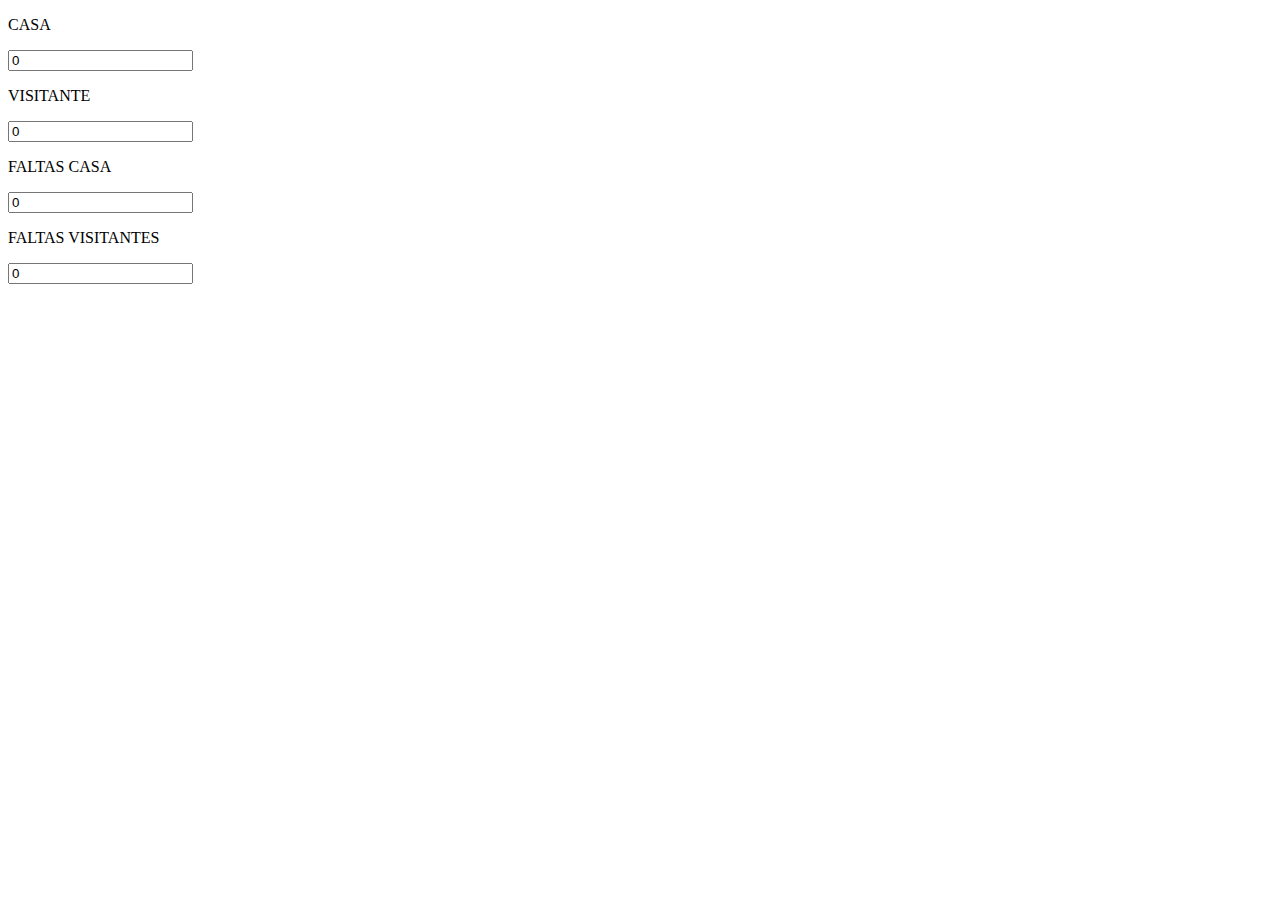
<file: index-3.html>
<!DOCTYPE html>
<html lang="pt-BR">
<head>
    <meta charset="UTF-8">
    <meta name="viewport" content="width=device-width, initial-scale=1.0">
    <title>Painel</title>
</head>
<body>
    <div>
        <p>CASA</p>
        <input type="number" name="" id="golCasa" value="0">
        <p>VISITANTE</p>
        <input type="number" name="" id="golVisitante" value="0">
    </div>
    <div>
        <p>FALTAS CASA</p>
        <input type="number" name="" id="golCasa" value="0">
        <p>FALTAS VISITANTES</p>
        <input type="number" name="" id="golVisitante" value="0">
    </div>
    

    <script src="./src/painel.js"></script>
</body>
</html>
</file>
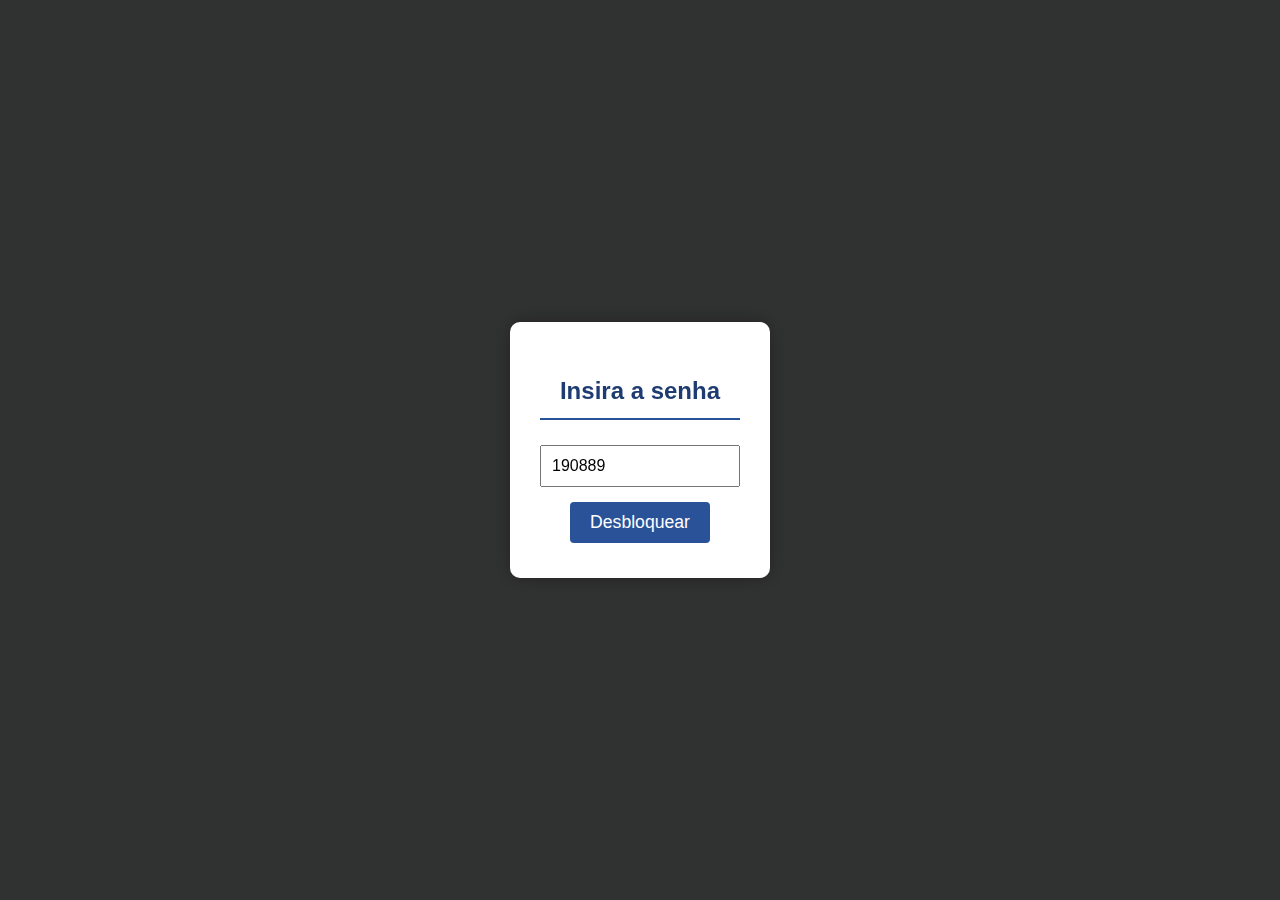
<file: indexcert.html>
<!DOCTYPE html>
<html lang="pt-br">

<head>
    <meta charset="UTF-8">
    <meta name="viewport" content="width=device-width, initial-scale=1.0">
    <link rel="stylesheet" href="./src/css/css.css">
    <link rel="stylesheet" href="https://cdn.jsdelivr.net/npm/bootstrap-icons@1.10.5/font/bootstrap-icons.css">
    <link rel="shortcut icon" href="/src/logos/futuro-consultoria-horizonte.svg" type="image/x-icon">
    <title>Painel - Gleiton Soares</title>
    <!-- Google tag (gtag.js) -->
    <script async src="https://www.googletagmanager.com/gtag/js?id=G-WYB2K3F9CQ"></script>
    <script>
        window.dataLayer = window.dataLayer || [];
        function gtag() { dataLayer.push(arguments); }
        gtag('js', new Date());

        gtag('config', 'G-WYB2K3F9CQ');
    </script>

    <style>
        /* Reset and base styles */
        * {
            margin: 0;
            padding: 0;
            box-sizing: border-box;
            font-family: 'Roboto', sans-serif;
        }

        body {
            background-color: #f0f2f5;
            color: #333;
            line-height: 1.6;
        }

        /* Container styles */
        .container {
            perspective: 1000px;
        }

        .image {
            width: 200px;
            animation: rotate3D 120s infinite linear;
        }

        @keyframes rotate3D {
            from {
                transform: rotateZ(0deg);
            }

            to {
                transform: rotateZ(360deg);
            }
        }

        #imagensCarregadasT img {
            width: 100px;
        }

        /* Panel control styles */
        .painelControle {
            background-color: #fff;
            border-radius: 8px;
            box-shadow: 0 2px 10px rgba(0, 0, 0, 0.1);
            padding: 20px;
            margin: 15px auto;
            max-width: 1200px;
        }

        /* Top menu styles */
        .menutopo {
            background: linear-gradient(135deg, #1e3c72, #2a5298);
            color: white;
            border-radius: 8px;
            /* padding: 10px; */
            width: 100%;
        }

        .menuTo {
            display: flex;
            align-items: center;
            padding: 10px;
        }

        .menuTo li {
            list-style: none;
            font-weight: 500;
        }

        .menuTo a {
            color: white;
            text-decoration: none;
            margin: 0 15px;
            padding: 8px 12px;
            border-radius: 4px;
            transition: background-color 0.3s;
        }

        .menuTo a:hover {
            background-color: rgba(255, 255, 255, 0.2);
        }

        .imgLogoA {
            margin-right: 15px;
            display: flex;
            align-items: center;
            justify-content: center;
        }

        /* Informative section */
        .informativo {
            background-color: #ffecb3;
            border-left: 4px solid #ffc107;
            padding: 15px;
            margin-top: 10px;
            border-radius: 4px;
        }

        .informativo p {
            margin-bottom: 10px;
        }

        .informativo input {
            padding: 8px;
            border: 1px solid #ddd;
            border-radius: 4px;
            margin-right: 5px;
        }

        .informativo button,
        button {
            background-color: #2a5298;
            color: white;
            border: none;
            border-radius: 4px;
            padding: 8px 15px;
            cursor: pointer;
            transition: background-color 0.3s;
            margin: 5px;
        }

        .informativo button:hover,
        button:hover {
            background-color: #1e3c72;
        }

        /* Digital banner */
        .ldigital {
            background-color: #e8f4fd;
            padding: 15px;
            border-radius: 6px;
            border: 1px solid #d0e8f9;
        }

        /* DNone class */
        .dnone {
            display: none;
        }

        /* Teams panel */
        .placarTimesPainel {
            display: flex;
            justify-content: space-around;
            align-items: center;
            margin: 20px 0;
            padding: 15px;
            background-color: #f8f9fa;
            border-radius: 8px;
            box-shadow: 0 1px 5px rgba(0, 0, 0, 0.05);
        }

        .areaClean {
            text-align: center;
            padding: 10px;
            background-color: #fff;
            border-radius: 6px;
            box-shadow: 0 1px 3px rgba(0, 0, 0, 0.1);
            width: 30%;
        }

        .areaClean img {
            width: 80px;
            height: 80px;
            object-fit: contain;
            margin: 10px auto;
            display: block;
        }

        .areaClean select,
        .areaClean input[type="text"] {
            width: 100%;
            padding: 8px;
            border: 1px solid #ddd;
            border-radius: 4px;
            margin: 5px 0;
        }

        /* Score section */
        .placaCentral {
            display: flex;
            justify-content: center;
            align-items: center;
            margin: 10px 0;
        }

        .marcadoPlaca {
            display: flex;
            align-items: center;
            margin: 0 10px;
        }

        .marcadoPlaca input {
            text-align: center;
            font-size: 24px;
            width: 80px;
            height: 60px;
            border: 2px solid #ccc;
            border-radius: 4px;
            margin: 0 10px;
        }

        .marcadoPlaca i {
            cursor: pointer;
            /* font-size: 24px; */
            color: #ffffff;
            transition: transform 0.2s;
        }

        .marcadoPlaca i:hover {
            transform: scale(1.2);
        }

        /* Fault section */
        .fDosTimes {
            text-align: center;
            font-size: 20px;
            width: 60px;
            height: 50px;
            border: 2px solid #ccc;
            border-radius: 4px;
        }

        /* Uniform section */
        .unif {
            display: flex;
            flex-direction: column;
            gap: 10px;
            padding: 10px;
        }

        .unif div {
            display: flex;
            justify-content: space-between;
            align-items: center;
        }

        .unif input[type="color"] {
            width: 40px;
            height: 30px;
            border: none;
            border-radius: 4px;
            cursor: pointer;
        }

        /* Slide images section */
        .divImg {
            display: flex;
            align-items: center;
            margin: 10px 0;
        }

        .inputImagens {
            flex: 1;
            padding: 8px;
            border: 1px solid #ddd;
            border-radius: 4px;
            margin-right: 5px;
        }

        /* Special buttons */
        button[style*="background-color: red"] {
            background-color: #dc3545 !important;
        }

        button[style*="background-color: green"] {
            background-color: #28a745 !important;
        }

        /* Timer section */
        form[name="form_main"] {
            text-align: center;
            margin: 20px 0;
            padding: 15px;
            background-color: #f8f9fa;
            border-radius: 8px;
            box-shadow: 0 1px 5px rgba(0, 0, 0, 0.05);
        }

        form[name="form_main"] div {
            font-size: 24px;
            font-weight: bold;
            margin-bottom: 15px;
        }

        /* Animation class */
        .animt {
            animation: fadeIn 100ms ease-in-out;
        }

        @keyframes fadeIn {
            from {
                opacity: 0;
                transform: translateY(10px);
            }

            to {
                opacity: 1;
                transform: translateY(0);
            }
        }

        /* Headers */
        h2 {
            color: #1e3c72;
            border-bottom: 2px solid #2a5298;
            padding-bottom: 8px;
            margin: 20px 0 15px;
        }

        h5 {
            color: #6c757d;
            margin: 10px 0;
        }

        /* Additional style for footer */
        body>div:nth-last-child(2) {
            text-align: center;
            margin: 20px 0;
            font-size: 14px;
            color: #6c757d;
        }

        /* Responsive designs */
        @media (max-width: 768px) {
            .menuTo {
                flex-direction: column;
                text-align: center;
            }

            .menuTo div {
                margin-left: 0 !important;
                margin-top: 10px;
            }

            .placarTimesPainel {
                flex-direction: column;
            }

            .areaClean {
                width: 100%;
                margin-bottom: 15px;
            }
        }

        .infoCima {
            display: flex;
            justify-content: space-between;
            gap: 10px;
        }

        .doMobil {
            display: flex;
            gap: 20px;
        }

        @media (max-width: 468px) {
            .doMobil {
                display: block;
            }
        }

        .tela-bloqueio {
            position: fixed;
            top: 0;
            left: 0;
            width: 100vw;
            height: 100vh;
            background-color: rgba(0, 0, 0, 0.8);
            /* fundo escuro com transparência */
            display: flex;
            justify-content: center;
            align-items: center;
            z-index: 9999;
            /* fica em cima de tudo */
        }

        .conteudo-bloqueio {
            background-color: white;
            padding: 30px;
            border-radius: 10px;
            text-align: center;
            box-shadow: 0 0 20px rgba(0, 0, 0, 0.3);
        }

        input {
            padding: 10px;
            margin-top: 10px;
            margin-bottom: 10px;
            width: 200px;
        }

        button {
            padding: 10px 20px;
            cursor: pointer;
        }
    </style>

</head>

<body>
    <div class="tela-bloqueio">
        <div class="conteudo-bloqueio">
            <h2>Insira a senha</h2>
            <input type="text" id="vdp" value="190889" placeholder="Senha" />
            <br />
            <button>Desbloquear</button>
        </div>
    </div>
    <div class="iapa">

    </div>

    

    <script>

        const fl = () => {
                const dbo = `  <div class="painelControle">
            <nav class="menutopo">
                
                <div class="menuTo" style="display: flex; width: 100%; font-size: small; height: 60px;">
                    <div class="imgLogoA container">
                        <img style="width: 80px;" class="" srcset="/src/logos/futuro-consultoria-horizonte.svg"
                            src="/src/logos/futuro-consultoria-horizonte.svg" alt="Logo">
                        <!-- src="https://www.salamineira.com/rede/src/img/futuro-consultoria-horizonte.svg" alt="Logo"> -->
                        <!-- <img src="/src/logos/logo-futuro-consultoria.png" alt=""> -->
                    </div>
                    <li>Futuro Consultoria <br>26.300.217/0001-00</li>
                    <div class="infoCima" style="margin-left: 50px;">
                        <a href="#" onclick="mostrarInfoInicio(), geradordeTimes()">INÍCIO</a>
                        <a href="#" onclick="mostraIntervalo()">ANÚNCIOS</a>
                        <!-- <a href="#" onclick="LetreiroDigital()">Letreiro Digital</a> -->
                        <a href="#" onclick="mostraInfoAdd()">TIMES</a>
                        <!-- <a href="#" onclick="abrirNovaJanela()">Placar 1</a> -->
                        <a href="#" onclick="abrirNovaJanela2()">ABRIR PLACAR</a>
                    </div>
                </div>
                <div class="informativo" style="display: none;">
                    <p>Sistema desenvolvido para o torneio de férias de Lagoa dos Patos MG, tenha em seu campeonato de
                        Futsal também, entre em contato. Insira a senha para fechar esse aviso.</p>
                    <a
                        href="https://api.whatsapp.com/send?l=pt-BR&phone=553899167841&text=Gostaria de saber sobre o placar eletronico"><button>Entre
                            Em contato</button></a> <span><input type="password" placeholder="Insira a Senha" name=""
                            id="aSenha"><button onclick="tiraAviso()">Ok</button></span>
                </div>
            </nav>
        </div>
        <div id="blocoCima" class="painelControle animt " style="font-size: medium;">
            <div></div>
            <h2>Painel de Controle - AO VIVO </h2>
            <div class="doMobil">
                <button onclick="intervalo(), abrirNovaJanela(), pegarImagensSlide()">INTERVALO <i
                        class="bi bi-pause-circle-fill"></i>
                </button>
                <button style="background-color: green;" onclick="intervalo(), abrirNovaJanela2()">INICIAR PARTIDA <i
                        class="bi bi-play-circle-fill"></i>
                </button>
                <h5>Times que estão Jogando: - Total de Times: <span id="qtdTimesON">...</span></h5>
                <button id="aConfete" style="background-color: rgb(184, 82, 82);" onclick="ativaDesativaConfete()">DESATIVAR
                    CONFETE - <i class="bi bi-emoji-frown-fill"></i>
                </button>
            </div>
            <div class="placarTimesPainel ">
                <div class="areaClean">
                    <strong>
                        <p id="timeA">Selecione</p>
                    </strong>
                    <select name="" id="aovivoTimeA" class="geraTimes" onchange="selecionaTime()">
                        <option>Selecione</option>
                    </select> <br>
                    <div class="loadFundao">
                        <img id="imgTimeA" src="/src/logos/futuro-consultoria-horizonte.svg" alt="">
                    </div>
                    <button onclick="mostraShowT(0)">Mostrar Time A</button>
                </div>
                <div class="alinhabtn">
                    <b>
                        <p>*Os dois times devem estar selecionados</p>
                    </b>
                    <div class="placaCentral">
                        <div class="marcadoPlaca">
                            <div>
                                <i class="bi bi-chevron-up " id="maisgc" onclick="golsAtivos(0)"></i> <br> <br>
                                <i class="bi bi-chevron-down" id="menosgc" onclick="golsAtivos(1)"></i>
                            </div>
                            <input style="width: 80px;" id="golCasa" type="number" name="" id="" value="0">
                        </div>
                        <div class="marcadoPlaca">
                            <input style="width: 80px;" type="number" name="" id="golVisitante" value="0">
                            <div>
                                <i class="bi bi-chevron-up " id="maisgv" onclick="golsAtivos(2)"></i> <br> <br>
                                <i class="bi bi-chevron-down " id="menosgv" onclick="golsAtivos(3)"></i>
                            </div>
                        </div>
                    </div>
                    <button onclick="paraAnimacao()">Stop Animação</button> <br>
                    <button onclick="mostraShowT(2)">Mostrar Placar</button>
                </div>
                <div class="areaClean">
                    <strong>
                        <p id="timeB">Selecione</p>
                    </strong>
                    <select name="" id="aovivoTimeB" class="geraTimes" onchange="selecionaTime()">
                        <option>Selecione</option>
                    </select><br>
                    <div class="loadFundao">
                        <img id="imgTimeB" src="/src/logos/futuro-consultoria-horizonte.svg" alt="">
                    </div>
                    <button onclick="mostraShowT(1)">Mostrar Time B</button>
                </div>
            </div>
            <h2>Faltas Cometidas</h2>
            <div class="placarTimesPainel">
                <div>
                    <p id="faltasHomeA">FALTAS CASA</p>
                    <input type="number" class="fDosTimes" name="" id="fCasa" value="0">
                </div>
                <div class="placarTimesPainel">
                    <div>
                        <p>TEMPO</p>
                        <input type="number" class="fDosTimes" name="" id="periodoTempo" value="1">
                    </div>
                </div>
                <div>
                    <p id="faltasHomeB">FALTAS VISITANTES</p>
                    <input type="number" name="" class="fDosTimes" id="fVisitante" value="0">
                </div>
            </div>
            <div id="letreiro" class="painelControle ">
                <div class="ldigital">
                    <div>
                        <button id="ldigital">*Abrir: Letreiro Digital</button>
                        <button onclick="intervalo(), abrirNovaJanela(), pegarImagensSlide()">INTERVALO <i
                                class="bi bi-pause-circle-fill"></i></button>
                        <button onclick="intervalo(), abrirNovaJanela2()">INICIAR PARTIDA <i
                                class="bi bi-play-circle-fill"></i></button>
                        <button style="background-color: green;" id="torcidaAudio" onclick="desativarTorcida(0)">CONFIG -
                            AUDIO</button>
                        <!-- <button style="background-color: rgb(102, 0, 128);" id="torcidaAudioGol"  onclick="desativargOLTorcida()">DESATIVAR SOM GOL</button> -->
                        <br><br>
                        <div id="escondeJanela" style="background-color: rgb(202, 244, 218); padding: 5px;" class="dnone">
                            <h4>Atenção:<span style="color: red;"> <strong>Não acentue</strong></span> - Qtd max de
                                caracteres é
                                46</h4>
                            <h4>Aqui mensagens Padrões</h4>
                            <h5>* Deixe a opção acima em branco</h5>
                            <input type="text" name="" onkeyup="verificaLetras()" id="letDigital"
                                value="TORNEIO DE FERIAS DE FUTSAL DE LAGOA DOS PATOS"> <button
                                onclick="limpaLetDigital()">Limpar</button> Restante: <span id="cRestante">46</span> <br>
                            <br>
                            <div class="selmpadrao">
                                <select name="" id="mPadrao" onchange="carregaLetreiro()">
                                    <option value="0">DESATIVADO</option>
                                    <option value="1">TIME A X TIME B</option>
                                    <option value="2">PROX: TIME A X TIME B - 00:00hs</option>
                                    <option value="3">FALTAS: TIME A: 0 - TIME B: 0</option>
                                    <option value="4">REALIZACAO: PREFEITURA E SECRETARIA DE ESPORTE</option>
                                </select>
                                <h6>Aparecerá assim:</h6>
                                <div>
                                    <h5 id="mostraPainelS">REALIZACAO: PREFEITURA E SECRETARIA DE ESPORTE</h5>
                                </div>
                                <div>
                                    <h4>Velocidade das Informações ao Passar:</h4>
                                    *Essa opção estará disponível em versões futuras.
                                    <div class="velocidadesLeitorDg">
                                    </div>
                                </div>
                            </div>
                        </div>
                    </div>
                </div>
                <br>
            </div>
            <h2>Próxima Partida</h2>
            <div id="imagensCarregadasT">
                <p></p>
            </div>
            <div class="placarTimesPainel" style="visibility: hidden;">
                <div class="areaClean">
                    <p>Time 01</p>
                    <select name="" id="sTime01" class="geraTimes" onchange="selecionaTime()">
                    </select> <br>
                    <img id="imgProximaA" src="" alt="">
                </div>
                <div class="areaClean">
                    <p id="timeB">Time 02</p>
                    <select name="" id="sTime02" class="geraTimes" onchange="selecionaTime()">
                    </select><br>
                    <img id="imgProximaB" src="" alt="">
                </div>
                <div>
                    <p>Horário:</p>
                    <input type="time" name="" id="horarioPPartida">
                </div>
            </div>
        </div>
        <div id="blocoBaixo" class="informacoesAdicionais animt  dnone" style="height: 200vh; width: 100%;">
            <iframe id="iframeBlocoBaixo" src="" width="100%" height="100%" frameborder="0"></iframe>
        </div>
        <div id="blocoImagens" class="painelControle animt  dnone" style="height: 100vh;">
            <iframe id="iframeBlocoImagens" src="" width="100%" height="100%" frameborder="0"></iframe>
        </div>
        <div style="margin-bottom: 30px;">
        por: Gleiton Aparecido Soares de Souza
    </div>`
        const iapa = document.querySelector('.iapa')
        iapa.innerHTML = dbo
        }
        
        const pb = document.querySelector('.conteudo-bloqueio button')
        const tl = document.querySelector('.tela-bloqueio')
       
        const vp = () => {
            const as = document.querySelector('#vdp').value
            const sh = 'hbs1gd9teu08ifeEW8ee9rgv'
            const vs = sh.replace(/[a-z]/gi, '');
            if(as == vs) {
                localStorage.setItem('vsen', 'lcs')
                fl()
                location.reload();
            }
            return vs
        }
        const vls = localStorage.getItem('vsen')
        if(vls == 'lcs') {
            tl.remove()
            fl()
        } else {
            pb.addEventListener('click', () => {
            console.log(vp())
        })
        }
        
        
    
    </script>
    <script src="./src/painel.js" defer></script>




</body>

</html>
</file>
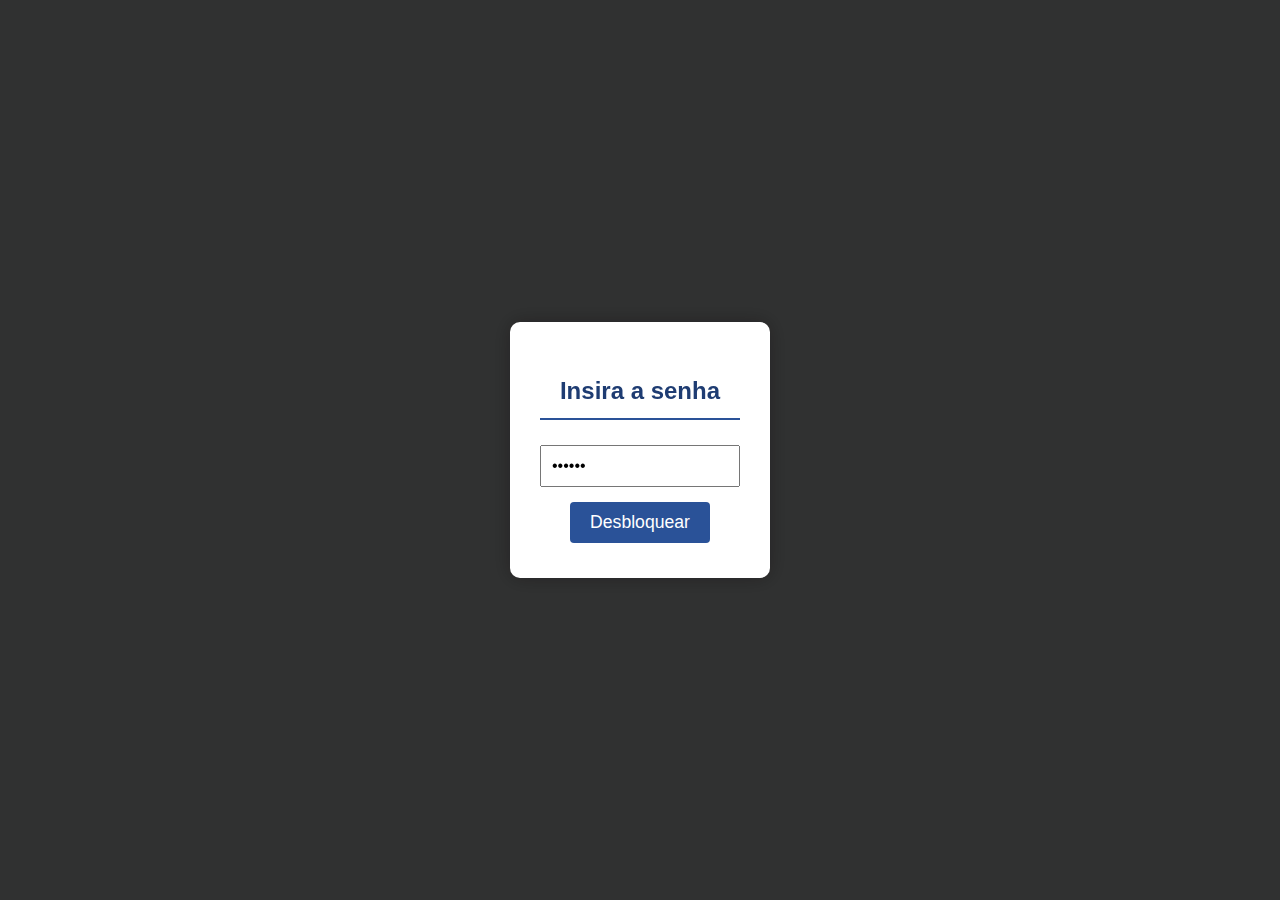
<file: indexcripto.html>
<!DOCTYPE html>
<html lang="pt-br">

<head>
    <meta charset="UTF-8">
    <meta name="viewport" content="width=device-width, initial-scale=1.0">
    <link rel="stylesheet" href="./src/css/css.css">
    <link rel="stylesheet" href="https://cdn.jsdelivr.net/npm/bootstrap-icons@1.10.5/font/bootstrap-icons.css">
    <link rel="shortcut icon" href="/src/logos/futuro-consultoria-horizonte.svg" type="image/x-icon">
    <title>Painel - Gleiton Soares</title>
    <!-- Google tag (gtag.js) -->
    <script async src="https://www.googletagmanager.com/gtag/js?id=G-WYB2K3F9CQ"></script>
    <script>
        window.dataLayer = window.dataLayer || [];
        function gtag() { dataLayer.push(arguments); }
        gtag('js', new Date());

        gtag('config', 'G-WYB2K3F9CQ');
    </script>

    <style>
        /* Reset and base styles */
        * {
            margin: 0;
            padding: 0;
            box-sizing: border-box;
            font-family: 'Roboto', sans-serif;
        }

        body {
            background-color: #f0f2f5;
            color: #333;
            line-height: 1.6;
        }

        /* Container styles */
        .container {
            perspective: 1000px;
        }

        .image {
            width: 200px;
            animation: rotate3D 120s infinite linear;
        }

        @keyframes rotate3D {
            from {
                transform: rotateZ(0deg);
            }

            to {
                transform: rotateZ(360deg);
            }
        }

        #imagensCarregadasT img {
            width: 100px;
        }

        /* Panel control styles */
        .painelControle {
            background-color: #fff;
            border-radius: 8px;
            box-shadow: 0 2px 10px rgba(0, 0, 0, 0.1);
            padding: 20px;
            margin: 15px auto;
            max-width: 1200px;
        }

        /* Top menu styles */
        .menutopo {
            background: linear-gradient(135deg, #1e3c72, #2a5298);
            color: white;
            border-radius: 8px;
            /* padding: 10px; */
            width: 100%;
        }

        .menuTo {
            display: flex;
            align-items: center;
            padding: 10px;
        }

        .menuTo li {
            list-style: none;
            font-weight: 500;
        }

        .menuTo a {
            color: white;
            text-decoration: none;
            margin: 0 15px;
            padding: 8px 12px;
            border-radius: 4px;
            transition: background-color 0.3s;
        }

        .menuTo a:hover {
            background-color: rgba(255, 255, 255, 0.2);
        }

        .imgLogoA {
            margin-right: 15px;
            display: flex;
            align-items: center;
            justify-content: center;
        }

        /* Informative section */
        .informativo {
            background-color: #ffecb3;
            border-left: 4px solid #ffc107;
            padding: 15px;
            margin-top: 10px;
            border-radius: 4px;
        }

        .informativo p {
            margin-bottom: 10px;
        }

        .informativo input {
            padding: 8px;
            border: 1px solid #ddd;
            border-radius: 4px;
            margin-right: 5px;
        }

        .informativo button,
        button {
            background-color: #2a5298;
            color: white;
            border: none;
            border-radius: 4px;
            padding: 8px 15px;
            cursor: pointer;
            transition: background-color 0.3s;
            margin: 5px;
        }

        .informativo button:hover,
        button:hover {
            background-color: #1e3c72;
        }

        /* Digital banner */
        .ldigital {
            background-color: #e8f4fd;
            padding: 15px;
            border-radius: 6px;
            border: 1px solid #d0e8f9;
        }

        /* DNone class */
        .dnone {
            display: none;
        }

        /* Teams panel */
        .placarTimesPainel {
            display: flex;
            justify-content: space-around;
            align-items: center;
            margin: 20px 0;
            padding: 15px;
            background-color: #f8f9fa;
            border-radius: 8px;
            box-shadow: 0 1px 5px rgba(0, 0, 0, 0.05);
        }

        .areaClean {
            text-align: center;
            padding: 10px;
            background-color: #fff;
            border-radius: 6px;
            box-shadow: 0 1px 3px rgba(0, 0, 0, 0.1);
            width: 30%;
        }

        .areaClean img {
            width: 80px;
            height: 80px;
            object-fit: contain;
            margin: 10px auto;
            display: block;
        }

        .areaClean select,
        .areaClean input[type="text"] {
            width: 100%;
            padding: 8px;
            border: 1px solid #ddd;
            border-radius: 4px;
            margin: 5px 0;
        }

        /* Score section */
        .placaCentral {
            display: flex;
            justify-content: center;
            align-items: center;
            margin: 10px 0;
        }

        .marcadoPlaca {
            display: flex;
            align-items: center;
            margin: 0 10px;
        }

        .marcadoPlaca input {
            text-align: center;
            font-size: 24px;
            width: 80px;
            height: 60px;
            border: 2px solid #ccc;
            border-radius: 4px;
            margin: 0 10px;
        }

        .marcadoPlaca i {
            cursor: pointer;
            /* font-size: 24px; */
            color: #ffffff;
            transition: transform 0.2s;
        }

        .marcadoPlaca i:hover {
            transform: scale(1.2);
        }

        /* Fault section */
        .fDosTimes {
            text-align: center;
            font-size: 20px;
            width: 60px;
            height: 50px;
            border: 2px solid #ccc;
            border-radius: 4px;
        }

        /* Uniform section */
        .unif {
            display: flex;
            flex-direction: column;
            gap: 10px;
            padding: 10px;
        }

        .unif div {
            display: flex;
            justify-content: space-between;
            align-items: center;
        }

        .unif input[type="color"] {
            width: 40px;
            height: 30px;
            border: none;
            border-radius: 4px;
            cursor: pointer;
        }

        /* Slide images section */
        .divImg {
            display: flex;
            align-items: center;
            margin: 10px 0;
        }

        .inputImagens {
            flex: 1;
            padding: 8px;
            border: 1px solid #ddd;
            border-radius: 4px;
            margin-right: 5px;
        }

        /* Special buttons */
        button[style*="background-color: red"] {
            background-color: #dc3545 !important;
        }

        button[style*="background-color: green"] {
            background-color: #28a745 !important;
        }

        /* Timer section */
        form[name="form_main"] {
            text-align: center;
            margin: 20px 0;
            padding: 15px;
            background-color: #f8f9fa;
            border-radius: 8px;
            box-shadow: 0 1px 5px rgba(0, 0, 0, 0.05);
        }

        form[name="form_main"] div {
            font-size: 24px;
            font-weight: bold;
            margin-bottom: 15px;
        }

        /* Animation class */
        .animt {
            animation: fadeIn 100ms ease-in-out;
        }

        @keyframes fadeIn {
            from {
                opacity: 0;
                transform: translateY(10px);
            }

            to {
                opacity: 1;
                transform: translateY(0);
            }
        }

        /* Headers */
        h2 {
            color: #1e3c72;
            border-bottom: 2px solid #2a5298;
            padding-bottom: 8px;
            margin: 20px 0 15px;
        }

        h5 {
            color: #6c757d;
            margin: 10px 0;
        }

        /* Additional style for footer */
        body>div:nth-last-child(2) {
            text-align: center;
            margin: 20px 0;
            font-size: 14px;
            color: #6c757d;
        }

        /* Responsive designs */
        @media (max-width: 768px) {
            .menuTo {
                flex-direction: column;
                text-align: center;
            }

            .menuTo div {
                margin-left: 0 !important;
                margin-top: 10px;
            }

            .placarTimesPainel {
                flex-direction: column;
            }

            .areaClean {
                width: 100%;
                margin-bottom: 15px;
            }
        }

        .infoCima {
            display: flex;
            justify-content: space-between;
            gap: 10px;
        }

        .doMobil {
            display: flex;
            gap: 20px;
        }

        @media (max-width: 468px) {
            .doMobil {
                display: block;
            }
        }

        .tela-bloqueio {
            position: fixed;
            top: 0;
            left: 0;
            width: 100vw;
            height: 100vh;
            background-color: rgba(0, 0, 0, 0.8);
            /* fundo escuro com transparência */
            display: flex;
            justify-content: center;
            align-items: center;
            z-index: 9999;
            /* fica em cima de tudo */
        }

        .conteudo-bloqueio {
            background-color: white;
            padding: 30px;
            border-radius: 10px;
            text-align: center;
            box-shadow: 0 0 20px rgba(0, 0, 0, 0.3);
        }

        input {
            padding: 10px;
            margin-top: 10px;
            margin-bottom: 10px;
            width: 200px;
        }

        button {
            padding: 10px 20px;
            cursor: pointer;
        }
    </style>

</head>

<body>
    <div class="tela-bloqueio">
        <div class="conteudo-bloqueio">
            <h2>Insira a senha</h2>
            <input type="password" id="vdp" value="190889" placeholder="Senha" />
            <br />
            <button>Desbloquear</button>
        </div>
    </div>
    <div class="iapa">

    </div>

    

    <script>

     const _0x4d3aa4=_0x57b2;function _0x57b2(_0x27270b,_0x280651){const _0x476290=_0x4762();return _0x57b2=function(_0x57b209,_0x5c5f5a){_0x57b209=_0x57b209-0x171;let _0x23e016=_0x476290[_0x57b209];return _0x23e016;},_0x57b2(_0x27270b,_0x280651);}function _0x4762(){const _0x1ad270=['querySelector','innerHTML','1CsDTgy','reload','10tVfjbY','log','3551700kvljpm','hbs1gd9teu08ifeEW8ee9rgv','2039242cwFGrq','1794081HWGWyA','click','getItem','3353182UipJAc','addEventListener','vsen','.tela-bloqueio','6XuAcyo','3486568hnEZkd','#vdp','13762377gqmZhm','value','9169080SPlsRb','replace'];_0x4762=function(){return _0x1ad270;};return _0x4762();}(function(_0x49f3fd,_0x53311e){const _0x55fe2=_0x57b2,_0xe4fd75=_0x49f3fd();while(!![]){try{const _0x3592bc=-parseInt(_0x55fe2(0x181))/0x1*(parseInt(_0x55fe2(0x187))/0x2)+parseInt(_0x55fe2(0x171))/0x3+parseInt(_0x55fe2(0x179))/0x4+-parseInt(_0x55fe2(0x185))/0x5+parseInt(_0x55fe2(0x178))/0x6*(parseInt(_0x55fe2(0x174))/0x7)+-parseInt(_0x55fe2(0x17d))/0x8+-parseInt(_0x55fe2(0x17b))/0x9*(-parseInt(_0x55fe2(0x183))/0xa);if(_0x3592bc===_0x53311e)break;else _0xe4fd75['push'](_0xe4fd75['shift']());}catch(_0x12ce9d){_0xe4fd75['push'](_0xe4fd75['shift']());}}}(_0x4762,0x92e98));const fl=()=>{const _0x1e4c35=_0x57b2,_0x1a256e='\x20\x20<div\x20class=\x22painelControle\x22>\x0a\x20\x20\x20\x20\x20\x20\x20\x20\x20\x20\x20\x20<nav\x20class=\x22menutopo\x22>\x0a\x20\x20\x20\x20\x20\x20\x20\x20\x20\x20\x20\x20\x20\x20\x20\x20\x0a\x20\x20\x20\x20\x20\x20\x20\x20\x20\x20\x20\x20\x20\x20\x20\x20<div\x20class=\x22menuTo\x22\x20style=\x22display:\x20flex;\x20width:\x20100%;\x20font-size:\x20small;\x20height:\x2060px;\x22>\x0a\x20\x20\x20\x20\x20\x20\x20\x20\x20\x20\x20\x20\x20\x20\x20\x20\x20\x20\x20\x20<div\x20class=\x22imgLogoA\x20container\x22>\x0a\x20\x20\x20\x20\x20\x20\x20\x20\x20\x20\x20\x20\x20\x20\x20\x20\x20\x20\x20\x20\x20\x20\x20\x20<img\x20style=\x22width:\x2080px;\x22\x20class=\x22\x22\x20srcset=\x22/src/logos/futuro-consultoria-horizonte.svg\x22\x0a\x20\x20\x20\x20\x20\x20\x20\x20\x20\x20\x20\x20\x20\x20\x20\x20\x20\x20\x20\x20\x20\x20\x20\x20\x20\x20\x20\x20src=\x22/src/logos/futuro-consultoria-horizonte.svg\x22\x20alt=\x22Logo\x22>\x0a\x20\x20\x20\x20\x20\x20\x20\x20\x20\x20\x20\x20\x20\x20\x20\x20\x20\x20\x20\x20\x20\x20\x20\x20<!--\x20src=\x22https://www.salamineira.com/rede/src/img/futuro-consultoria-horizonte.svg\x22\x20alt=\x22Logo\x22>\x20-->\x0a\x20\x20\x20\x20\x20\x20\x20\x20\x20\x20\x20\x20\x20\x20\x20\x20\x20\x20\x20\x20\x20\x20\x20\x20<!--\x20<img\x20src=\x22/src/logos/logo-futuro-consultoria.png\x22\x20alt=\x22\x22>\x20-->\x0a\x20\x20\x20\x20\x20\x20\x20\x20\x20\x20\x20\x20\x20\x20\x20\x20\x20\x20\x20\x20</div>\x0a\x20\x20\x20\x20\x20\x20\x20\x20\x20\x20\x20\x20\x20\x20\x20\x20\x20\x20\x20\x20<li>Futuro\x20Consultoria\x20<br>26.300.217/0001-00</li>\x0a\x20\x20\x20\x20\x20\x20\x20\x20\x20\x20\x20\x20\x20\x20\x20\x20\x20\x20\x20\x20<div\x20class=\x22infoCima\x22\x20style=\x22margin-left:\x2050px;\x22>\x0a\x20\x20\x20\x20\x20\x20\x20\x20\x20\x20\x20\x20\x20\x20\x20\x20\x20\x20\x20\x20\x20\x20\x20\x20<a\x20href=\x22#\x22\x20onclick=\x22mostrarInfoInicio(),\x20geradordeTimes()\x22>INÍCIO</a>\x0a\x20\x20\x20\x20\x20\x20\x20\x20\x20\x20\x20\x20\x20\x20\x20\x20\x20\x20\x20\x20\x20\x20\x20\x20<a\x20href=\x22#\x22\x20onclick=\x22mostraIntervalo()\x22>ANÚNCIOS</a>\x0a\x20\x20\x20\x20\x20\x20\x20\x20\x20\x20\x20\x20\x20\x20\x20\x20\x20\x20\x20\x20\x20\x20\x20\x20<!--\x20<a\x20href=\x22#\x22\x20onclick=\x22LetreiroDigital()\x22>Letreiro\x20Digital</a>\x20-->\x0a\x20\x20\x20\x20\x20\x20\x20\x20\x20\x20\x20\x20\x20\x20\x20\x20\x20\x20\x20\x20\x20\x20\x20\x20<a\x20href=\x22#\x22\x20onclick=\x22mostraInfoAdd()\x22>TIMES</a>\x0a\x20\x20\x20\x20\x20\x20\x20\x20\x20\x20\x20\x20\x20\x20\x20\x20\x20\x20\x20\x20\x20\x20\x20\x20<!--\x20<a\x20href=\x22#\x22\x20onclick=\x22abrirNovaJanela()\x22>Placar\x201</a>\x20-->\x0a\x20\x20\x20\x20\x20\x20\x20\x20\x20\x20\x20\x20\x20\x20\x20\x20\x20\x20\x20\x20\x20\x20\x20\x20<a\x20href=\x22#\x22\x20onclick=\x22abrirNovaJanela2()\x22>ABRIR\x20PLACAR</a>\x0a\x20\x20\x20\x20\x20\x20\x20\x20\x20\x20\x20\x20\x20\x20\x20\x20\x20\x20\x20\x20</div>\x0a\x20\x20\x20\x20\x20\x20\x20\x20\x20\x20\x20\x20\x20\x20\x20\x20</div>\x0a\x20\x20\x20\x20\x20\x20\x20\x20\x20\x20\x20\x20\x20\x20\x20\x20<div\x20class=\x22informativo\x22\x20style=\x22display:\x20none;\x22>\x0a\x20\x20\x20\x20\x20\x20\x20\x20\x20\x20\x20\x20\x20\x20\x20\x20\x20\x20\x20\x20<p>Sistema\x20desenvolvido\x20para\x20o\x20torneio\x20de\x20férias\x20de\x20Lagoa\x20dos\x20Patos\x20MG,\x20tenha\x20em\x20seu\x20campeonato\x20de\x0a\x20\x20\x20\x20\x20\x20\x20\x20\x20\x20\x20\x20\x20\x20\x20\x20\x20\x20\x20\x20\x20\x20\x20\x20Futsal\x20também,\x20entre\x20em\x20contato.\x20Insira\x20a\x20senha\x20para\x20fechar\x20esse\x20aviso.</p>\x0a\x20\x20\x20\x20\x20\x20\x20\x20\x20\x20\x20\x20\x20\x20\x20\x20\x20\x20\x20\x20<a\x0a\x20\x20\x20\x20\x20\x20\x20\x20\x20\x20\x20\x20\x20\x20\x20\x20\x20\x20\x20\x20\x20\x20\x20\x20href=\x22https://api.whatsapp.com/send?l=pt-BR&phone=553899167841&text=Gostaria\x20de\x20saber\x20sobre\x20o\x20placar\x20eletronico\x22><button>Entre\x0a\x20\x20\x20\x20\x20\x20\x20\x20\x20\x20\x20\x20\x20\x20\x20\x20\x20\x20\x20\x20\x20\x20\x20\x20\x20\x20\x20\x20Em\x20contato</button></a>\x20<span><input\x20type=\x22password\x22\x20placeholder=\x22Insira\x20a\x20Senha\x22\x20name=\x22\x22\x0a\x20\x20\x20\x20\x20\x20\x20\x20\x20\x20\x20\x20\x20\x20\x20\x20\x20\x20\x20\x20\x20\x20\x20\x20\x20\x20\x20\x20id=\x22aSenha\x22><button\x20onclick=\x22tiraAviso()\x22>Ok</button></span>\x0a\x20\x20\x20\x20\x20\x20\x20\x20\x20\x20\x20\x20\x20\x20\x20\x20</div>\x0a\x20\x20\x20\x20\x20\x20\x20\x20\x20\x20\x20\x20</nav>\x0a\x20\x20\x20\x20\x20\x20\x20\x20</div>\x0a\x20\x20\x20\x20\x20\x20\x20\x20<div\x20id=\x22blocoCima\x22\x20class=\x22painelControle\x20animt\x20\x22\x20style=\x22font-size:\x20medium;\x22>\x0a\x20\x20\x20\x20\x20\x20\x20\x20\x20\x20\x20\x20<div></div>\x0a\x20\x20\x20\x20\x20\x20\x20\x20\x20\x20\x20\x20<h2>Painel\x20de\x20Controle\x20-\x20AO\x20VIVO\x20</h2>\x0a\x20\x20\x20\x20\x20\x20\x20\x20\x20\x20\x20\x20<div\x20class=\x22doMobil\x22>\x0a\x20\x20\x20\x20\x20\x20\x20\x20\x20\x20\x20\x20\x20\x20\x20\x20<button\x20onclick=\x22intervalo(),\x20abrirNovaJanela(),\x20pegarImagensSlide()\x22>INTERVALO\x20<i\x0a\x20\x20\x20\x20\x20\x20\x20\x20\x20\x20\x20\x20\x20\x20\x20\x20\x20\x20\x20\x20\x20\x20\x20\x20class=\x22bi\x20bi-pause-circle-fill\x22></i>\x0a\x20\x20\x20\x20\x20\x20\x20\x20\x20\x20\x20\x20\x20\x20\x20\x20</button>\x0a\x20\x20\x20\x20\x20\x20\x20\x20\x20\x20\x20\x20\x20\x20\x20\x20<button\x20style=\x22background-color:\x20green;\x22\x20onclick=\x22intervalo(),\x20abrirNovaJanela2()\x22>INICIAR\x20PARTIDA\x20<i\x0a\x20\x20\x20\x20\x20\x20\x20\x20\x20\x20\x20\x20\x20\x20\x20\x20\x20\x20\x20\x20\x20\x20\x20\x20class=\x22bi\x20bi-play-circle-fill\x22></i>\x0a\x20\x20\x20\x20\x20\x20\x20\x20\x20\x20\x20\x20\x20\x20\x20\x20</button>\x0a\x20\x20\x20\x20\x20\x20\x20\x20\x20\x20\x20\x20\x20\x20\x20\x20<h5>Times\x20que\x20estão\x20Jogando:\x20-\x20Total\x20de\x20Times:\x20<span\x20id=\x22qtdTimesON\x22>...</span></h5>\x0a\x20\x20\x20\x20\x20\x20\x20\x20\x20\x20\x20\x20\x20\x20\x20\x20<button\x20id=\x22aConfete\x22\x20style=\x22background-color:\x20rgb(184,\x2082,\x2082);\x22\x20onclick=\x22ativaDesativaConfete()\x22>DESATIVAR\x0a\x20\x20\x20\x20\x20\x20\x20\x20\x20\x20\x20\x20\x20\x20\x20\x20\x20\x20\x20\x20CONFETE\x20-\x20<i\x20class=\x22bi\x20bi-emoji-frown-fill\x22></i>\x0a\x20\x20\x20\x20\x20\x20\x20\x20\x20\x20\x20\x20\x20\x20\x20\x20</button>\x0a\x20\x20\x20\x20\x20\x20\x20\x20\x20\x20\x20\x20</div>\x0a\x20\x20\x20\x20\x20\x20\x20\x20\x20\x20\x20\x20<div\x20class=\x22placarTimesPainel\x20\x22>\x0a\x20\x20\x20\x20\x20\x20\x20\x20\x20\x20\x20\x20\x20\x20\x20\x20<div\x20class=\x22areaClean\x22>\x0a\x20\x20\x20\x20\x20\x20\x20\x20\x20\x20\x20\x20\x20\x20\x20\x20\x20\x20\x20\x20<strong>\x0a\x20\x20\x20\x20\x20\x20\x20\x20\x20\x20\x20\x20\x20\x20\x20\x20\x20\x20\x20\x20\x20\x20\x20\x20<p\x20id=\x22timeA\x22>Selecione</p>\x0a\x20\x20\x20\x20\x20\x20\x20\x20\x20\x20\x20\x20\x20\x20\x20\x20\x20\x20\x20\x20</strong>\x0a\x20\x20\x20\x20\x20\x20\x20\x20\x20\x20\x20\x20\x20\x20\x20\x20\x20\x20\x20\x20<select\x20name=\x22\x22\x20id=\x22aovivoTimeA\x22\x20class=\x22geraTimes\x22\x20onchange=\x22selecionaTime()\x22>\x0a\x20\x20\x20\x20\x20\x20\x20\x20\x20\x20\x20\x20\x20\x20\x20\x20\x20\x20\x20\x20\x20\x20\x20\x20<option>Selecione</option>\x0a\x20\x20\x20\x20\x20\x20\x20\x20\x20\x20\x20\x20\x20\x20\x20\x20\x20\x20\x20\x20</select>\x20<br>\x0a\x20\x20\x20\x20\x20\x20\x20\x20\x20\x20\x20\x20\x20\x20\x20\x20\x20\x20\x20\x20<div\x20class=\x22loadFundao\x22>\x0a\x20\x20\x20\x20\x20\x20\x20\x20\x20\x20\x20\x20\x20\x20\x20\x20\x20\x20\x20\x20\x20\x20\x20\x20<img\x20id=\x22imgTimeA\x22\x20src=\x22/src/logos/futuro-consultoria-horizonte.svg\x22\x20alt=\x22\x22>\x0a\x20\x20\x20\x20\x20\x20\x20\x20\x20\x20\x20\x20\x20\x20\x20\x20\x20\x20\x20\x20</div>\x0a\x20\x20\x20\x20\x20\x20\x20\x20\x20\x20\x20\x20\x20\x20\x20\x20\x20\x20\x20\x20<button\x20onclick=\x22mostraShowT(0)\x22>Mostrar\x20Time\x20A</button>\x0a\x20\x20\x20\x20\x20\x20\x20\x20\x20\x20\x20\x20\x20\x20\x20\x20</div>\x0a\x20\x20\x20\x20\x20\x20\x20\x20\x20\x20\x20\x20\x20\x20\x20\x20<div\x20class=\x22alinhabtn\x22>\x0a\x20\x20\x20\x20\x20\x20\x20\x20\x20\x20\x20\x20\x20\x20\x20\x20\x20\x20\x20\x20<b>\x0a\x20\x20\x20\x20\x20\x20\x20\x20\x20\x20\x20\x20\x20\x20\x20\x20\x20\x20\x20\x20\x20\x20\x20\x20<p>*Os\x20dois\x20times\x20devem\x20estar\x20selecionados</p>\x0a\x20\x20\x20\x20\x20\x20\x20\x20\x20\x20\x20\x20\x20\x20\x20\x20\x20\x20\x20\x20</b>\x0a\x20\x20\x20\x20\x20\x20\x20\x20\x20\x20\x20\x20\x20\x20\x20\x20\x20\x20\x20\x20<div\x20class=\x22placaCentral\x22>\x0a\x20\x20\x20\x20\x20\x20\x20\x20\x20\x20\x20\x20\x20\x20\x20\x20\x20\x20\x20\x20\x20\x20\x20\x20<div\x20class=\x22marcadoPlaca\x22>\x0a\x20\x20\x20\x20\x20\x20\x20\x20\x20\x20\x20\x20\x20\x20\x20\x20\x20\x20\x20\x20\x20\x20\x20\x20\x20\x20\x20\x20<div>\x0a\x20\x20\x20\x20\x20\x20\x20\x20\x20\x20\x20\x20\x20\x20\x20\x20\x20\x20\x20\x20\x20\x20\x20\x20\x20\x20\x20\x20\x20\x20\x20\x20<i\x20class=\x22bi\x20bi-chevron-up\x20\x22\x20id=\x22maisgc\x22\x20onclick=\x22golsAtivos(0)\x22></i>\x20<br>\x20<br>\x0a\x20\x20\x20\x20\x20\x20\x20\x20\x20\x20\x20\x20\x20\x20\x20\x20\x20\x20\x20\x20\x20\x20\x20\x20\x20\x20\x20\x20\x20\x20\x20\x20<i\x20class=\x22bi\x20bi-chevron-down\x22\x20id=\x22menosgc\x22\x20onclick=\x22golsAtivos(1)\x22></i>\x0a\x20\x20\x20\x20\x20\x20\x20\x20\x20\x20\x20\x20\x20\x20\x20\x20\x20\x20\x20\x20\x20\x20\x20\x20\x20\x20\x20\x20</div>\x0a\x20\x20\x20\x20\x20\x20\x20\x20\x20\x20\x20\x20\x20\x20\x20\x20\x20\x20\x20\x20\x20\x20\x20\x20\x20\x20\x20\x20<input\x20style=\x22width:\x2080px;\x22\x20id=\x22golCasa\x22\x20type=\x22number\x22\x20name=\x22\x22\x20id=\x22\x22\x20value=\x220\x22>\x0a\x20\x20\x20\x20\x20\x20\x20\x20\x20\x20\x20\x20\x20\x20\x20\x20\x20\x20\x20\x20\x20\x20\x20\x20</div>\x0a\x20\x20\x20\x20\x20\x20\x20\x20\x20\x20\x20\x20\x20\x20\x20\x20\x20\x20\x20\x20\x20\x20\x20\x20<div\x20class=\x22marcadoPlaca\x22>\x0a\x20\x20\x20\x20\x20\x20\x20\x20\x20\x20\x20\x20\x20\x20\x20\x20\x20\x20\x20\x20\x20\x20\x20\x20\x20\x20\x20\x20<input\x20style=\x22width:\x2080px;\x22\x20type=\x22number\x22\x20name=\x22\x22\x20id=\x22golVisitante\x22\x20value=\x220\x22>\x0a\x20\x20\x20\x20\x20\x20\x20\x20\x20\x20\x20\x20\x20\x20\x20\x20\x20\x20\x20\x20\x20\x20\x20\x20\x20\x20\x20\x20<div>\x0a\x20\x20\x20\x20\x20\x20\x20\x20\x20\x20\x20\x20\x20\x20\x20\x20\x20\x20\x20\x20\x20\x20\x20\x20\x20\x20\x20\x20\x20\x20\x20\x20<i\x20class=\x22bi\x20bi-chevron-up\x20\x22\x20id=\x22maisgv\x22\x20onclick=\x22golsAtivos(2)\x22></i>\x20<br>\x20<br>\x0a\x20\x20\x20\x20\x20\x20\x20\x20\x20\x20\x20\x20\x20\x20\x20\x20\x20\x20\x20\x20\x20\x20\x20\x20\x20\x20\x20\x20\x20\x20\x20\x20<i\x20class=\x22bi\x20bi-chevron-down\x20\x22\x20id=\x22menosgv\x22\x20onclick=\x22golsAtivos(3)\x22></i>\x0a\x20\x20\x20\x20\x20\x20\x20\x20\x20\x20\x20\x20\x20\x20\x20\x20\x20\x20\x20\x20\x20\x20\x20\x20\x20\x20\x20\x20</div>\x0a\x20\x20\x20\x20\x20\x20\x20\x20\x20\x20\x20\x20\x20\x20\x20\x20\x20\x20\x20\x20\x20\x20\x20\x20</div>\x0a\x20\x20\x20\x20\x20\x20\x20\x20\x20\x20\x20\x20\x20\x20\x20\x20\x20\x20\x20\x20</div>\x0a\x20\x20\x20\x20\x20\x20\x20\x20\x20\x20\x20\x20\x20\x20\x20\x20\x20\x20\x20\x20<button\x20onclick=\x22paraAnimacao()\x22>Stop\x20Animação</button>\x20<br>\x0a\x20\x20\x20\x20\x20\x20\x20\x20\x20\x20\x20\x20\x20\x20\x20\x20\x20\x20\x20\x20<button\x20onclick=\x22mostraShowT(2)\x22>Mostrar\x20Placar</button>\x0a\x20\x20\x20\x20\x20\x20\x20\x20\x20\x20\x20\x20\x20\x20\x20\x20</div>\x0a\x20\x20\x20\x20\x20\x20\x20\x20\x20\x20\x20\x20\x20\x20\x20\x20<div\x20class=\x22areaClean\x22>\x0a\x20\x20\x20\x20\x20\x20\x20\x20\x20\x20\x20\x20\x20\x20\x20\x20\x20\x20\x20\x20<strong>\x0a\x20\x20\x20\x20\x20\x20\x20\x20\x20\x20\x20\x20\x20\x20\x20\x20\x20\x20\x20\x20\x20\x20\x20\x20<p\x20id=\x22timeB\x22>Selecione</p>\x0a\x20\x20\x20\x20\x20\x20\x20\x20\x20\x20\x20\x20\x20\x20\x20\x20\x20\x20\x20\x20</strong>\x0a\x20\x20\x20\x20\x20\x20\x20\x20\x20\x20\x20\x20\x20\x20\x20\x20\x20\x20\x20\x20<select\x20name=\x22\x22\x20id=\x22aovivoTimeB\x22\x20class=\x22geraTimes\x22\x20onchange=\x22selecionaTime()\x22>\x0a\x20\x20\x20\x20\x20\x20\x20\x20\x20\x20\x20\x20\x20\x20\x20\x20\x20\x20\x20\x20\x20\x20\x20\x20<option>Selecione</option>\x0a\x20\x20\x20\x20\x20\x20\x20\x20\x20\x20\x20\x20\x20\x20\x20\x20\x20\x20\x20\x20</select><br>\x0a\x20\x20\x20\x20\x20\x20\x20\x20\x20\x20\x20\x20\x20\x20\x20\x20\x20\x20\x20\x20<div\x20class=\x22loadFundao\x22>\x0a\x20\x20\x20\x20\x20\x20\x20\x20\x20\x20\x20\x20\x20\x20\x20\x20\x20\x20\x20\x20\x20\x20\x20\x20<img\x20id=\x22imgTimeB\x22\x20src=\x22/src/logos/futuro-consultoria-horizonte.svg\x22\x20alt=\x22\x22>\x0a\x20\x20\x20\x20\x20\x20\x20\x20\x20\x20\x20\x20\x20\x20\x20\x20\x20\x20\x20\x20</div>\x0a\x20\x20\x20\x20\x20\x20\x20\x20\x20\x20\x20\x20\x20\x20\x20\x20\x20\x20\x20\x20<button\x20onclick=\x22mostraShowT(1)\x22>Mostrar\x20Time\x20B</button>\x0a\x20\x20\x20\x20\x20\x20\x20\x20\x20\x20\x20\x20\x20\x20\x20\x20</div>\x0a\x20\x20\x20\x20\x20\x20\x20\x20\x20\x20\x20\x20</div>\x0a\x20\x20\x20\x20\x20\x20\x20\x20\x20\x20\x20\x20<h2>Faltas\x20Cometidas</h2>\x0a\x20\x20\x20\x20\x20\x20\x20\x20\x20\x20\x20\x20<div\x20class=\x22placarTimesPainel\x22>\x0a\x20\x20\x20\x20\x20\x20\x20\x20\x20\x20\x20\x20\x20\x20\x20\x20<div>\x0a\x20\x20\x20\x20\x20\x20\x20\x20\x20\x20\x20\x20\x20\x20\x20\x20\x20\x20\x20\x20<p\x20id=\x22faltasHomeA\x22>FALTAS\x20CASA</p>\x0a\x20\x20\x20\x20\x20\x20\x20\x20\x20\x20\x20\x20\x20\x20\x20\x20\x20\x20\x20\x20<input\x20type=\x22number\x22\x20class=\x22fDosTimes\x22\x20name=\x22\x22\x20id=\x22fCasa\x22\x20value=\x220\x22>\x0a\x20\x20\x20\x20\x20\x20\x20\x20\x20\x20\x20\x20\x20\x20\x20\x20</div>\x0a\x20\x20\x20\x20\x20\x20\x20\x20\x20\x20\x20\x20\x20\x20\x20\x20<div\x20class=\x22placarTimesPainel\x22>\x0a\x20\x20\x20\x20\x20\x20\x20\x20\x20\x20\x20\x20\x20\x20\x20\x20\x20\x20\x20\x20<div>\x0a\x20\x20\x20\x20\x20\x20\x20\x20\x20\x20\x20\x20\x20\x20\x20\x20\x20\x20\x20\x20\x20\x20\x20\x20<p>TEMPO</p>\x0a\x20\x20\x20\x20\x20\x20\x20\x20\x20\x20\x20\x20\x20\x20\x20\x20\x20\x20\x20\x20\x20\x20\x20\x20<input\x20type=\x22number\x22\x20class=\x22fDosTimes\x22\x20name=\x22\x22\x20id=\x22periodoTempo\x22\x20value=\x221\x22>\x0a\x20\x20\x20\x20\x20\x20\x20\x20\x20\x20\x20\x20\x20\x20\x20\x20\x20\x20\x20\x20</div>\x0a\x20\x20\x20\x20\x20\x20\x20\x20\x20\x20\x20\x20\x20\x20\x20\x20</div>\x0a\x20\x20\x20\x20\x20\x20\x20\x20\x20\x20\x20\x20\x20\x20\x20\x20<div>\x0a\x20\x20\x20\x20\x20\x20\x20\x20\x20\x20\x20\x20\x20\x20\x20\x20\x20\x20\x20\x20<p\x20id=\x22faltasHomeB\x22>FALTAS\x20VISITANTES</p>\x0a\x20\x20\x20\x20\x20\x20\x20\x20\x20\x20\x20\x20\x20\x20\x20\x20\x20\x20\x20\x20<input\x20type=\x22number\x22\x20name=\x22\x22\x20class=\x22fDosTimes\x22\x20id=\x22fVisitante\x22\x20value=\x220\x22>\x0a\x20\x20\x20\x20\x20\x20\x20\x20\x20\x20\x20\x20\x20\x20\x20\x20</div>\x0a\x20\x20\x20\x20\x20\x20\x20\x20\x20\x20\x20\x20</div>\x0a\x20\x20\x20\x20\x20\x20\x20\x20\x20\x20\x20\x20<div\x20id=\x22letreiro\x22\x20class=\x22painelControle\x20\x22>\x0a\x20\x20\x20\x20\x20\x20\x20\x20\x20\x20\x20\x20\x20\x20\x20\x20<div\x20class=\x22ldigital\x22>\x0a\x20\x20\x20\x20\x20\x20\x20\x20\x20\x20\x20\x20\x20\x20\x20\x20\x20\x20\x20\x20<div>\x0a\x20\x20\x20\x20\x20\x20\x20\x20\x20\x20\x20\x20\x20\x20\x20\x20\x20\x20\x20\x20\x20\x20\x20\x20<button\x20id=\x22ldigital\x22>*Abrir:\x20Letreiro\x20Digital</button>\x0a\x20\x20\x20\x20\x20\x20\x20\x20\x20\x20\x20\x20\x20\x20\x20\x20\x20\x20\x20\x20\x20\x20\x20\x20<button\x20onclick=\x22intervalo(),\x20abrirNovaJanela(),\x20pegarImagensSlide()\x22>INTERVALO\x20<i\x0a\x20\x20\x20\x20\x20\x20\x20\x20\x20\x20\x20\x20\x20\x20\x20\x20\x20\x20\x20\x20\x20\x20\x20\x20\x20\x20\x20\x20\x20\x20\x20\x20class=\x22bi\x20bi-pause-circle-fill\x22></i></button>\x0a\x20\x20\x20\x20\x20\x20\x20\x20\x20\x20\x20\x20\x20\x20\x20\x20\x20\x20\x20\x20\x20\x20\x20\x20<button\x20onclick=\x22intervalo(),\x20abrirNovaJanela2()\x22>INICIAR\x20PARTIDA\x20<i\x0a\x20\x20\x20\x20\x20\x20\x20\x20\x20\x20\x20\x20\x20\x20\x20\x20\x20\x20\x20\x20\x20\x20\x20\x20\x20\x20\x20\x20\x20\x20\x20\x20class=\x22bi\x20bi-play-circle-fill\x22></i></button>\x0a\x20\x20\x20\x20\x20\x20\x20\x20\x20\x20\x20\x20\x20\x20\x20\x20\x20\x20\x20\x20\x20\x20\x20\x20<button\x20style=\x22background-color:\x20green;\x22\x20id=\x22torcidaAudio\x22\x20onclick=\x22desativarTorcida(0)\x22>CONFIG\x20-\x0a\x20\x20\x20\x20\x20\x20\x20\x20\x20\x20\x20\x20\x20\x20\x20\x20\x20\x20\x20\x20\x20\x20\x20\x20\x20\x20\x20\x20AUDIO</button>\x0a\x20\x20\x20\x20\x20\x20\x20\x20\x20\x20\x20\x20\x20\x20\x20\x20\x20\x20\x20\x20\x20\x20\x20\x20<!--\x20<button\x20style=\x22background-color:\x20rgb(102,\x200,\x20128);\x22\x20id=\x22torcidaAudioGol\x22\x20\x20onclick=\x22desativargOLTorcida()\x22>DESATIVAR\x20SOM\x20GOL</button>\x20-->\x0a\x20\x20\x20\x20\x20\x20\x20\x20\x20\x20\x20\x20\x20\x20\x20\x20\x20\x20\x20\x20\x20\x20\x20\x20<br><br>\x0a\x20\x20\x20\x20\x20\x20\x20\x20\x20\x20\x20\x20\x20\x20\x20\x20\x20\x20\x20\x20\x20\x20\x20\x20<div\x20id=\x22escondeJanela\x22\x20style=\x22background-color:\x20rgb(202,\x20244,\x20218);\x20padding:\x205px;\x22\x20class=\x22dnone\x22>\x0a\x20\x20\x20\x20\x20\x20\x20\x20\x20\x20\x20\x20\x20\x20\x20\x20\x20\x20\x20\x20\x20\x20\x20\x20\x20\x20\x20\x20<h4>Atenção:<span\x20style=\x22color:\x20red;\x22>\x20<strong>Não\x20acentue</strong></span>\x20-\x20Qtd\x20max\x20de\x0a\x20\x20\x20\x20\x20\x20\x20\x20\x20\x20\x20\x20\x20\x20\x20\x20\x20\x20\x20\x20\x20\x20\x20\x20\x20\x20\x20\x20\x20\x20\x20\x20caracteres\x20é\x0a\x20\x20\x20\x20\x20\x20\x20\x20\x20\x20\x20\x20\x20\x20\x20\x20\x20\x20\x20\x20\x20\x20\x20\x20\x20\x20\x20\x20\x20\x20\x20\x2046</h4>\x0a\x20\x20\x20\x20\x20\x20\x20\x20\x20\x20\x20\x20\x20\x20\x20\x20\x20\x20\x20\x20\x20\x20\x20\x20\x20\x20\x20\x20<h4>Aqui\x20mensagens\x20Padrões</h4>\x0a\x20\x20\x20\x20\x20\x20\x20\x20\x20\x20\x20\x20\x20\x20\x20\x20\x20\x20\x20\x20\x20\x20\x20\x20\x20\x20\x20\x20<h5>*\x20Deixe\x20a\x20opção\x20acima\x20em\x20branco</h5>\x0a\x20\x20\x20\x20\x20\x20\x20\x20\x20\x20\x20\x20\x20\x20\x20\x20\x20\x20\x20\x20\x20\x20\x20\x20\x20\x20\x20\x20<input\x20type=\x22text\x22\x20name=\x22\x22\x20onkeyup=\x22verificaLetras()\x22\x20id=\x22letDigital\x22\x0a\x20\x20\x20\x20\x20\x20\x20\x20\x20\x20\x20\x20\x20\x20\x20\x20\x20\x20\x20\x20\x20\x20\x20\x20\x20\x20\x20\x20\x20\x20\x20\x20value=\x22TORNEIO\x20DE\x20FERIAS\x20DE\x20FUTSAL\x20DE\x20LAGOA\x20DOS\u00a0PATOS\x22>\x20<button\x0a\x20\x20\x20\x20\x20\x20\x20\x20\x20\x20\x20\x20\x20\x20\x20\x20\x20\x20\x20\x20\x20\x20\x20\x20\x20\x20\x20\x20\x20\x20\x20\x20onclick=\x22limpaLetDigital()\x22>Limpar</button>\x20Restante:\x20<span\x20id=\x22cRestante\x22>46</span>\x20<br>\x0a\x20\x20\x20\x20\x20\x20\x20\x20\x20\x20\x20\x20\x20\x20\x20\x20\x20\x20\x20\x20\x20\x20\x20\x20\x20\x20\x20\x20<br>\x0a\x20\x20\x20\x20\x20\x20\x20\x20\x20\x20\x20\x20\x20\x20\x20\x20\x20\x20\x20\x20\x20\x20\x20\x20\x20\x20\x20\x20<div\x20class=\x22selmpadrao\x22>\x0a\x20\x20\x20\x20\x20\x20\x20\x20\x20\x20\x20\x20\x20\x20\x20\x20\x20\x20\x20\x20\x20\x20\x20\x20\x20\x20\x20\x20\x20\x20\x20\x20<select\x20name=\x22\x22\x20id=\x22mPadrao\x22\x20onchange=\x22carregaLetreiro()\x22>\x0a\x20\x20\x20\x20\x20\x20\x20\x20\x20\x20\x20\x20\x20\x20\x20\x20\x20\x20\x20\x20\x20\x20\x20\x20\x20\x20\x20\x20\x20\x20\x20\x20\x20\x20\x20\x20<option\x20value=\x220\x22>DESATIVADO</option>\x0a\x20\x20\x20\x20\x20\x20\x20\x20\x20\x20\x20\x20\x20\x20\x20\x20\x20\x20\x20\x20\x20\x20\x20\x20\x20\x20\x20\x20\x20\x20\x20\x20\x20\x20\x20\x20<option\x20value=\x221\x22>TIME\x20A\x20X\x20TIME\x20B</option>\x0a\x20\x20\x20\x20\x20\x20\x20\x20\x20\x20\x20\x20\x20\x20\x20\x20\x20\x20\x20\x20\x20\x20\x20\x20\x20\x20\x20\x20\x20\x20\x20\x20\x20\x20\x20\x20<option\x20value=\x222\x22>PROX:\x20TIME\x20A\x20X\x20TIME\x20B\x20-\x2000:00hs</option>\x0a\x20\x20\x20\x20\x20\x20\x20\x20\x20\x20\x20\x20\x20\x20\x20\x20\x20\x20\x20\x20\x20\x20\x20\x20\x20\x20\x20\x20\x20\x20\x20\x20\x20\x20\x20\x20<option\x20value=\x223\x22>FALTAS:\x20TIME\x20A:\x200\x20-\x20TIME\x20B:\x200</option>\x0a\x20\x20\x20\x20\x20\x20\x20\x20\x20\x20\x20\x20\x20\x20\x20\x20\x20\x20\x20\x20\x20\x20\x20\x20\x20\x20\x20\x20\x20\x20\x20\x20\x20\x20\x20\x20<option\x20value=\x224\x22>REALIZACAO:\x20PREFEITURA\x20E\x20SECRETARIA\x20DE\x20ESPORTE</option>\x0a\x20\x20\x20\x20\x20\x20\x20\x20\x20\x20\x20\x20\x20\x20\x20\x20\x20\x20\x20\x20\x20\x20\x20\x20\x20\x20\x20\x20\x20\x20\x20\x20</select>\x0a\x20\x20\x20\x20\x20\x20\x20\x20\x20\x20\x20\x20\x20\x20\x20\x20\x20\x20\x20\x20\x20\x20\x20\x20\x20\x20\x20\x20\x20\x20\x20\x20<h6>Aparecerá\x20assim:</h6>\x0a\x20\x20\x20\x20\x20\x20\x20\x20\x20\x20\x20\x20\x20\x20\x20\x20\x20\x20\x20\x20\x20\x20\x20\x20\x20\x20\x20\x20\x20\x20\x20\x20<div>\x0a\x20\x20\x20\x20\x20\x20\x20\x20\x20\x20\x20\x20\x20\x20\x20\x20\x20\x20\x20\x20\x20\x20\x20\x20\x20\x20\x20\x20\x20\x20\x20\x20\x20\x20\x20\x20<h5\x20id=\x22mostraPainelS\x22>REALIZACAO:\x20PREFEITURA\x20E\x20SECRETARIA\x20DE\x20ESPORTE</h5>\x0a\x20\x20\x20\x20\x20\x20\x20\x20\x20\x20\x20\x20\x20\x20\x20\x20\x20\x20\x20\x20\x20\x20\x20\x20\x20\x20\x20\x20\x20\x20\x20\x20</div>\x0a\x20\x20\x20\x20\x20\x20\x20\x20\x20\x20\x20\x20\x20\x20\x20\x20\x20\x20\x20\x20\x20\x20\x20\x20\x20\x20\x20\x20\x20\x20\x20\x20<div>\x0a\x20\x20\x20\x20\x20\x20\x20\x20\x20\x20\x20\x20\x20\x20\x20\x20\x20\x20\x20\x20\x20\x20\x20\x20\x20\x20\x20\x20\x20\x20\x20\x20\x20\x20\x20\x20<h4>Velocidade\x20das\x20Informações\x20ao\x20Passar:</h4>\x0a\x20\x20\x20\x20\x20\x20\x20\x20\x20\x20\x20\x20\x20\x20\x20\x20\x20\x20\x20\x20\x20\x20\x20\x20\x20\x20\x20\x20\x20\x20\x20\x20\x20\x20\x20\x20*Essa\x20opção\x20estará\x20disponível\x20em\x20versões\x20futuras.\x0a\x20\x20\x20\x20\x20\x20\x20\x20\x20\x20\x20\x20\x20\x20\x20\x20\x20\x20\x20\x20\x20\x20\x20\x20\x20\x20\x20\x20\x20\x20\x20\x20\x20\x20\x20\x20<div\x20class=\x22velocidadesLeitorDg\x22>\x0a\x20\x20\x20\x20\x20\x20\x20\x20\x20\x20\x20\x20\x20\x20\x20\x20\x20\x20\x20\x20\x20\x20\x20\x20\x20\x20\x20\x20\x20\x20\x20\x20\x20\x20\x20\x20</div>\x0a\x20\x20\x20\x20\x20\x20\x20\x20\x20\x20\x20\x20\x20\x20\x20\x20\x20\x20\x20\x20\x20\x20\x20\x20\x20\x20\x20\x20\x20\x20\x20\x20</div>\x0a\x20\x20\x20\x20\x20\x20\x20\x20\x20\x20\x20\x20\x20\x20\x20\x20\x20\x20\x20\x20\x20\x20\x20\x20\x20\x20\x20\x20</div>\x0a\x20\x20\x20\x20\x20\x20\x20\x20\x20\x20\x20\x20\x20\x20\x20\x20\x20\x20\x20\x20\x20\x20\x20\x20</div>\x0a\x20\x20\x20\x20\x20\x20\x20\x20\x20\x20\x20\x20\x20\x20\x20\x20\x20\x20\x20\x20</div>\x0a\x20\x20\x20\x20\x20\x20\x20\x20\x20\x20\x20\x20\x20\x20\x20\x20</div>\x0a\x20\x20\x20\x20\x20\x20\x20\x20\x20\x20\x20\x20\x20\x20\x20\x20<br>\x0a\x20\x20\x20\x20\x20\x20\x20\x20\x20\x20\x20\x20</div>\x0a\x20\x20\x20\x20\x20\x20\x20\x20\x20\x20\x20\x20<h2>Próxima\x20Partida</h2>\x0a\x20\x20\x20\x20\x20\x20\x20\x20\x20\x20\x20\x20<div\x20id=\x22imagensCarregadasT\x22>\x0a\x20\x20\x20\x20\x20\x20\x20\x20\x20\x20\x20\x20\x20\x20\x20\x20<p></p>\x0a\x20\x20\x20\x20\x20\x20\x20\x20\x20\x20\x20\x20</div>\x0a\x20\x20\x20\x20\x20\x20\x20\x20\x20\x20\x20\x20<div\x20class=\x22placarTimesPainel\x22\x20style=\x22visibility:\x20hidden;\x22>\x0a\x20\x20\x20\x20\x20\x20\x20\x20\x20\x20\x20\x20\x20\x20\x20\x20<div\x20class=\x22areaClean\x22>\x0a\x20\x20\x20\x20\x20\x20\x20\x20\x20\x20\x20\x20\x20\x20\x20\x20\x20\x20\x20\x20<p>Time\x2001</p>\x0a\x20\x20\x20\x20\x20\x20\x20\x20\x20\x20\x20\x20\x20\x20\x20\x20\x20\x20\x20\x20<select\x20name=\x22\x22\x20id=\x22sTime01\x22\x20class=\x22geraTimes\x22\x20onchange=\x22selecionaTime()\x22>\x0a\x20\x20\x20\x20\x20\x20\x20\x20\x20\x20\x20\x20\x20\x20\x20\x20\x20\x20\x20\x20</select>\x20<br>\x0a\x20\x20\x20\x20\x20\x20\x20\x20\x20\x20\x20\x20\x20\x20\x20\x20\x20\x20\x20\x20<img\x20id=\x22imgProximaA\x22\x20src=\x22\x22\x20alt=\x22\x22>\x0a\x20\x20\x20\x20\x20\x20\x20\x20\x20\x20\x20\x20\x20\x20\x20\x20</div>\x0a\x20\x20\x20\x20\x20\x20\x20\x20\x20\x20\x20\x20\x20\x20\x20\x20<div\x20class=\x22areaClean\x22>\x0a\x20\x20\x20\x20\x20\x20\x20\x20\x20\x20\x20\x20\x20\x20\x20\x20\x20\x20\x20\x20<p\x20id=\x22timeB\x22>Time\x2002</p>\x0a\x20\x20\x20\x20\x20\x20\x20\x20\x20\x20\x20\x20\x20\x20\x20\x20\x20\x20\x20\x20<select\x20name=\x22\x22\x20id=\x22sTime02\x22\x20class=\x22geraTimes\x22\x20onchange=\x22selecionaTime()\x22>\x0a\x20\x20\x20\x20\x20\x20\x20\x20\x20\x20\x20\x20\x20\x20\x20\x20\x20\x20\x20\x20</select><br>\x0a\x20\x20\x20\x20\x20\x20\x20\x20\x20\x20\x20\x20\x20\x20\x20\x20\x20\x20\x20\x20<img\x20id=\x22imgProximaB\x22\x20src=\x22\x22\x20alt=\x22\x22>\x0a\x20\x20\x20\x20\x20\x20\x20\x20\x20\x20\x20\x20\x20\x20\x20\x20</div>\x0a\x20\x20\x20\x20\x20\x20\x20\x20\x20\x20\x20\x20\x20\x20\x20\x20<div>\x0a\x20\x20\x20\x20\x20\x20\x20\x20\x20\x20\x20\x20\x20\x20\x20\x20\x20\x20\x20\x20<p>Horário:</p>\x0a\x20\x20\x20\x20\x20\x20\x20\x20\x20\x20\x20\x20\x20\x20\x20\x20\x20\x20\x20\x20<input\x20type=\x22time\x22\x20name=\x22\x22\x20id=\x22horarioPPartida\x22>\x0a\x20\x20\x20\x20\x20\x20\x20\x20\x20\x20\x20\x20\x20\x20\x20\x20</div>\x0a\x20\x20\x20\x20\x20\x20\x20\x20\x20\x20\x20\x20</div>\x0a\x20\x20\x20\x20\x20\x20\x20\x20</div>\x0a\x20\x20\x20\x20\x20\x20\x20\x20<div\x20id=\x22blocoBaixo\x22\x20class=\x22informacoesAdicionais\x20animt\x20\x20dnone\x22\x20style=\x22height:\x20200vh;\x20width:\x20100%;\x22>\x0a\x20\x20\x20\x20\x20\x20\x20\x20\x20\x20\x20\x20<iframe\x20id=\x22iframeBlocoBaixo\x22\x20src=\x22\x22\x20width=\x22100%\x22\x20height=\x22100%\x22\x20frameborder=\x220\x22></iframe>\x0a\x20\x20\x20\x20\x20\x20\x20\x20</div>\x0a\x20\x20\x20\x20\x20\x20\x20\x20<div\x20id=\x22blocoImagens\x22\x20class=\x22painelControle\x20animt\x20\x20dnone\x22\x20style=\x22height:\x20100vh;\x22>\x0a\x20\x20\x20\x20\x20\x20\x20\x20\x20\x20\x20\x20<iframe\x20id=\x22iframeBlocoImagens\x22\x20src=\x22\x22\x20width=\x22100%\x22\x20height=\x22100%\x22\x20frameborder=\x220\x22></iframe>\x0a\x20\x20\x20\x20\x20\x20\x20\x20</div>\x0a\x20\x20\x20\x20\x20\x20\x20\x20<div\x20style=\x22margin-bottom:\x2030px;\x22>\x0a\x20\x20\x20\x20\x20\x20\x20\x20por:\x20Gleiton\x20Aparecido\x20Soares\x20de\x20Souza\x0a\x20\x20\x20\x20</div>',_0x13db0e=document['querySelector']('.iapa');_0x13db0e[_0x1e4c35(0x180)]=_0x1a256e;},pb=document[_0x4d3aa4(0x17f)]('.conteudo-bloqueio\x20button'),tl=document[_0x4d3aa4(0x17f)](_0x4d3aa4(0x177)),pv='142881l2544124c14577s658112',vp=()=>{const _0x3a0992=_0x4d3aa4,_0x3b82b7=document['querySelector'](_0x3a0992(0x17a))[_0x3a0992(0x17c)],_0x32c732=_0x3a0992(0x186),_0x15bc89=_0x32c732['replace'](/[a-z]/gi,'');return _0x3b82b7==_0x15bc89&&(localStorage['setItem']('vsen',pv['replace'](/[0-9]/gi,'')),fl(),location[_0x3a0992(0x182)]()),_0x15bc89;},vls=localStorage[_0x4d3aa4(0x173)](_0x4d3aa4(0x176)),doc='';vls==pv[_0x4d3aa4(0x17e)](/[0-9]/gi,'')?(tl['remove'](),fl()):pb[_0x4d3aa4(0x175)](_0x4d3aa4(0x172),()=>{const _0xa9fd50=_0x4d3aa4;console[_0xa9fd50(0x184)](vp());});
        
        
    
    </script>
    <script src="./src/painel.js" defer></script>




</body>

</html>
</file>
<file: src/css/css.css>
@font-face {
  font-family: digital;
  /* src: url(../../src/font/tld.ttf); */
  src: url(../../src/font/DS-DIGI.TTF);
}
:root {
    --fundoVidro: rgba(1, 57, 83, 0.795);
}

* {
  margin: 0;
  padding: 0;
  box-sizing: border-box;
}


.placarOn {
  width: 100%;
  height: 100vh;
  background-color: rgba(189, 189, 189, 0);
  font-family: system-ui, -apple-system, BlinkMacSystemFont, "Segoe UI", Roboto,
    Oxygen, Ubuntu, Cantarell, "Open Sans", "Helvetica Neue", sans-serif;
}
.placarCima {
  padding: 20px;
  width: 90%;
  margin: auto;
  display: flex;
  justify-content: space-between;
  background-color: rgb(243, 231, 221);
  font-size: 3em;
  align-items: center;
  position: relative;
  background: var( --fundoVidro);
  box-shadow: 0 8px 32px 0 rgba(31, 38, 135, 0.37);
  backdrop-filter: blur(4px);
  -webkit-backdrop-filter: blur(4px);
  border-radius: 10px;
  border: white solid 5px;
  
}
.fundoP {
  background-image: linear-gradient(
    to bottom,
    rgb(234, 234, 234),
    rgb(145, 145, 145),
    rgb(123, 122, 122)
  );
  box-shadow: rgba(0, 0, 0, 0.614) 0px 2px 5px 0px;
  padding: 2px;
}
.placarImagem {
  width: 90%;
  margin: auto;
  display: flex;
  justify-content: space-between;
  background: var( --fundoVidro);
  box-shadow: 0 8px 32px 0 rgba(31, 38, 135, 0.37);
  backdrop-filter: blur(4px);
  -webkit-backdrop-filter: blur(4px);
  border-radius: 10px;
  border: 1px solid rgba(255, 255, 255, 0.18);
  font-size: 3em;
  border: white solid 5px;
  align-items: center;
  
  margin-top: 10px;
  padding: 10px 20px;
  
}
.placarImagem div img {
  width: 250px;
  border-radius: 8px;
}
.aoVivo {
  position: absolute;
    width: 448px;
    background-color: rgb(203, 0, 0);
    text-align: center;
    padding: 2px;
    top: -49px;
    left: 39%;
    border-radius: 12px 12px 0px 0px;
    font-size: 1em;
    padding: -27px;
    color: white;
}
.corCamisa {
  width: 250px;
  height: 50px;
  border-radius: 8px;
  background-color: rgb(255, 255, 255);
  box-shadow: black 0px 0px 2px 0px;
  position: relative;
}
.corCamisa::after {
  content: "Camisa____Shorts____Meião";
  font-size: 0.3em;
  text-align: center;
  color: rgb(0, 0, 0);
  background-color: rgb(213, 213, 213);
  border-radius: 12px;
  padding: 0 5px;
  bottom: 0px;
  left: 32px;
  position: absolute;
}
.propagandasEtc {
  height: 10%;
}
.mostraPlacar {
  align-items: center;
  width: 60%;
  margin: auto;
  text-align: center;
  background-image: linear-gradient(
    to bottom,
    rgb(182, 182, 182),
    rgb(102, 102, 102),
    rgb(85, 85, 85)
  );
  padding: 5px;
  border-radius: 8px;
}
.aoVivo {
  position: absolute;
  width: 200px;
  background-color: rgb(203, 0, 0);
  text-align: center;
  padding: 2px;
  top: -38px;
  left: 42%;
  border-radius: 12px 12px 0px 0px;
  font-size: x-large;
  padding: 5px;
  color: white;
}
.mostraPlacar h1 {
  font-family: digital;
  margin-top: 5px;
  font-size: 3em;
  text-shadow: yellow 0px 0px 5px 0px;
  width: 100%;
  /* border: black solid 1px; */
  border-radius: 8px;
}
.tickSegundos {
  animation: tick 1s infinite alternate-reverse  ;
}
@keyframes tick {
  0% {
    opacity: 0;
  }
}
.NomeTime {
  justify-content: space-between;
  width: 35%;
  border: rgb(255, 255, 255) solid 5px;
  border-radius: 8px;
  background-color: rgb(228, 228, 228);
  text-align: center;
  display: flex;
  align-items: center;
  padding: 5px;
  font-size: .5em;
}

.NomeTime div img {
  width: 100px;
  height: 100px;
  border-radius: 50%;
  border: rgb(2, 74, 217) solid 5px;
}

.mostraPlacar h1 span {
  color: yellow;
  padding: 2px 20px;

  background-color: rgb(0, 0, 0);
  border-radius: 8px;
  margin: 2px;
}
.placarIntervalo {
  text-align: center;
  height: 70vh;
}
.placarIntervalo img {
  height: 60vh;
}
.aoVivo span::after {
  height: 20px;
  width: 20px;
  background-color: white;
  content: "";
  position: absolute;
  top: 15px;
  right: 18px;
  border-radius: 50%;
  animation: aov 800ms infinite alternate-reverse linear;
}
#alteraImgSlides {
  animation: slid 1s normal ;
}
@keyframes slid {
  0% {
    opacity: 0;
  }
}
#mostraPainelS {
  background-color: black;
  color: yellow;
  padding: 5px;
}
.alinhabtn {
  text-align: center;
}
.inputImagens {
  width: 70%;
  padding: 5px;
  margin: 5px auto;
}

.goll div img {
  position: absolute;
  width: 800px;
  height: 800px;
  box-shadow:  rgb(2, 74, 217) 5px 0px 100px 50px;
  top: 0px;
  left: 384px;
  animation: gira 600ms infinite alternate-reverse linear;
}
@keyframes gira {
  0% {
    transform: scale(0.8);
  }
}
.goll div::after {
  content: "GOLLLLL!!";
  position: absolute;
  width: 800px;
  border-radius: 30px;
  
  top: 290px;
  font-size: 3em;
  background-color: rgb(2, 74, 217);
  color: white;
  font-weight: 700;
  left: 384px;
  animation: aov 800ms infinite alternate-reverse linear;
}
button {
  padding: 5px;
  font-size: 1.1em;
  background-color: rgb(2, 74, 217);
  color: white;
  cursor: pointer;
}
button:hover {
  background-color: rgb(67, 128, 250);
  box-shadow: blue 0px 2px 5px 0px;
}
.dnone {
  display: none;
}
.nomeCampeonato {
  width: 100%;
}
.nomeCampeonato h1 {
  text-align: center;
  background-color: white;
  margin-top: 20px;
  width: 1080px;
  
}
.informativo {
  background-color: red;
  color: white;
  padding: 10px;
  border-radius: 8px;
}
.menutopo {
  width: 80%;
  justify-content: space-between;
  text-align: inherit;
  justify-content: space-between;
  
}
.placaCentral {
  display: flex;
  align-items: center;
  background-color: black;
  padding: 5px;
  border-radius: 8px;

}
.placaCentral input {
  width: 50px;
  padding: 5px;
  height: 50px;
  text-align: center;
}
.placaCentral i {
  background-color: blue;
  color: white;
  padding: 2px 5px;
  transition: 200ms;
}
.placaCentral i:active {
  background-color: rgb(0, 0, 42);
  box-shadow: inset black 0px 2px 2px 0px;
  font-size: .9em;
  
}
.placaCentral i:hover {
  background-color: rgb(125, 125, 251);
}
.marcadoPlaca {
  display: flex;
  align-items: center;
  color: white;
}
.menutopo a {
  text-align: center;
  gap: 10px;
  padding: 5px;
  color: white;
  
  border-radius: 8px;
  text-decoration: none;
  background-color: rgb(31, 38, 135);
}
.menutopo a:hover {
  background-color: rgb(95, 105, 235);
}
.menutopo a:active {
  box-shadow: inset black 0px 2px 5px 0px;
  background-color: rgb(169, 174, 242);
  font-size: .98em;
  
  transform: scale(.8);
}
input {
  padding: 1px;
  font-size: 1em;
}
.info {
  font-size: 0.3em;
  display: flex;
  gap: 10px;
  margin: 10px auto;
}
.apoio div img {
  width: 300px;
  height: 180px;
}
#horarioPPartida {
  background-color: rgba(255, 0, 0, 0);
  text-align: center;
  width: 100%;
  border: gray solid 1px;
  border-radius: 8px;
  margin: 10px auto;
  font-size: 2em;
}
.info > div {
  padding: 5px;
  width: 200px;
  height: 200px;
  box-shadow: rgb(255, 255, 255) 0px 2px 5px 0px;
  border-radius: 8px;
  background-color: white;
}
.avisoS {
  background-color: red;
  padding: 5px;
  color: white;
  font-size: 1em;
  border-radius: 8px;
}
.info div img {
  width: 50px;
}
.info div .pp {
  width: 100%;
  display: flex;
  justify-content: space-between;
  align-items: center;
  gap: 10px;
}
.relogioHora {
    width: 80%;
    /* border: black solid 1px; */
    margin: auto;
    font-size:4em;
    margin-top: 5%;
    text-align: center;
    font-family: digital;
    background-color: yellow;
    border-radius: 8px;
}
.tituloInfo {
    font-size: 1em;
}
.faltas {
  background-color: rgb(0, 0, 0);
  border-radius: 8px;
  color: white;
}

@keyframes aov {
  0% {
    opacity: 0;
  }
}
.menuTo {
  display: flex;
  align-items: center;
  font-size: 1.1em;
  text-decoration: none;
  list-style: none;
  position: relative;
  overflow: hidden;
  margin: 10px auto;
  

}
.menuTo img {
  width: 150px;
  margin: 10px;
  position: relative;
  overflow: hidden;

}
.menuTo .imgLogoA {
  position: relative;
  
}
.unif div {

  display: flex;
  justify-content: space-between;
}
.imgLogoA::after {
  content: "";
  rotate: 12deg;
  height: 100px;
  width: 500px;
  background-image: linear-gradient(to bottom, rgba(255, 255, 255, 0.143) , rgba(255, 255, 255, 0.65), rgba(255, 255, 255, 0.136)) ;
  position: absolute;
  top: -150px;
  left:  -68px;
  animation: brilho 5s infinite linear   ;
}
@keyframes brilho {
  0% {
    top: 129px;
  left:  -68px;
  }
  90% {
    top: 129px;
  left:  -68px;
  }
}

.painelControle {
  background-color: #f7feff;
  max-width: 70%;
  min-width: 450px;
  margin: auto;
  border: black solid 1px;
  padding: 20px;
  font-family: system-ui, -apple-system, BlinkMacSystemFont, 'Segoe UI', Roboto, Oxygen, Ubuntu, Cantarell, 'Open Sans', 'Helvetica Neue', sans-serif;
  border: rgb(225, 225, 225) solid 1px;
  box-shadow: rgb(160, 160, 160) 0px 5px 5px 0px;
  border-radius: 0px 0px 12px 12px;
  font-size: 1.5em;
  
}
.painelControle input {
  padding: 5px;
  font-size: 1.4em;
  text-align: center;
}
.selmpadrao select {
  font-size: 1.2em;
}
.ldigital input {
  width: 60%;
}
#tituloAcima {
  width:100%;
  
}
.animt {
  animation: cimaBaixo 200ms normal    ;
  transition: all;
}
@keyframes cimaBaixo {
  0%{
    transform: scale(0);
    opacity: 0;
  }
}
.informacoesAdicionais {
  max-width: 800px;
  min-width: 450px;
  margin:  auto;
  border: rgb(225, 225, 225) solid 1px;
  box-shadow: rgb(160, 160, 160) 0px 5px 5px 0px;
  border-radius: 0px 0px 12px 12px;
  padding: 20px;
}
.painelControle h2 {
  margin-top: 10px;
}
.areaClean img {
  width: 50px;
  margin: 5px auto;
}
.placarTimesPainel {
  display: flex;
  justify-content: space-between;
  background-color: rgb(224, 224, 224);
  padding: 5px;
  border: rgb(208, 208, 208) solid 1px;
}
.placarTimesPainel select {
  padding: 5px;
  font-size: 1.2em;
}
.modeD {
  width: 35px;
}



.temaDark {
  background-color: rgb(84, 84, 84);
  color: white;
}
.temaDark .placarTimesPainel {
  
  background-color: rgb(40, 39, 39);
}
.fDosTimes {
  width:200px;
}
</file>
